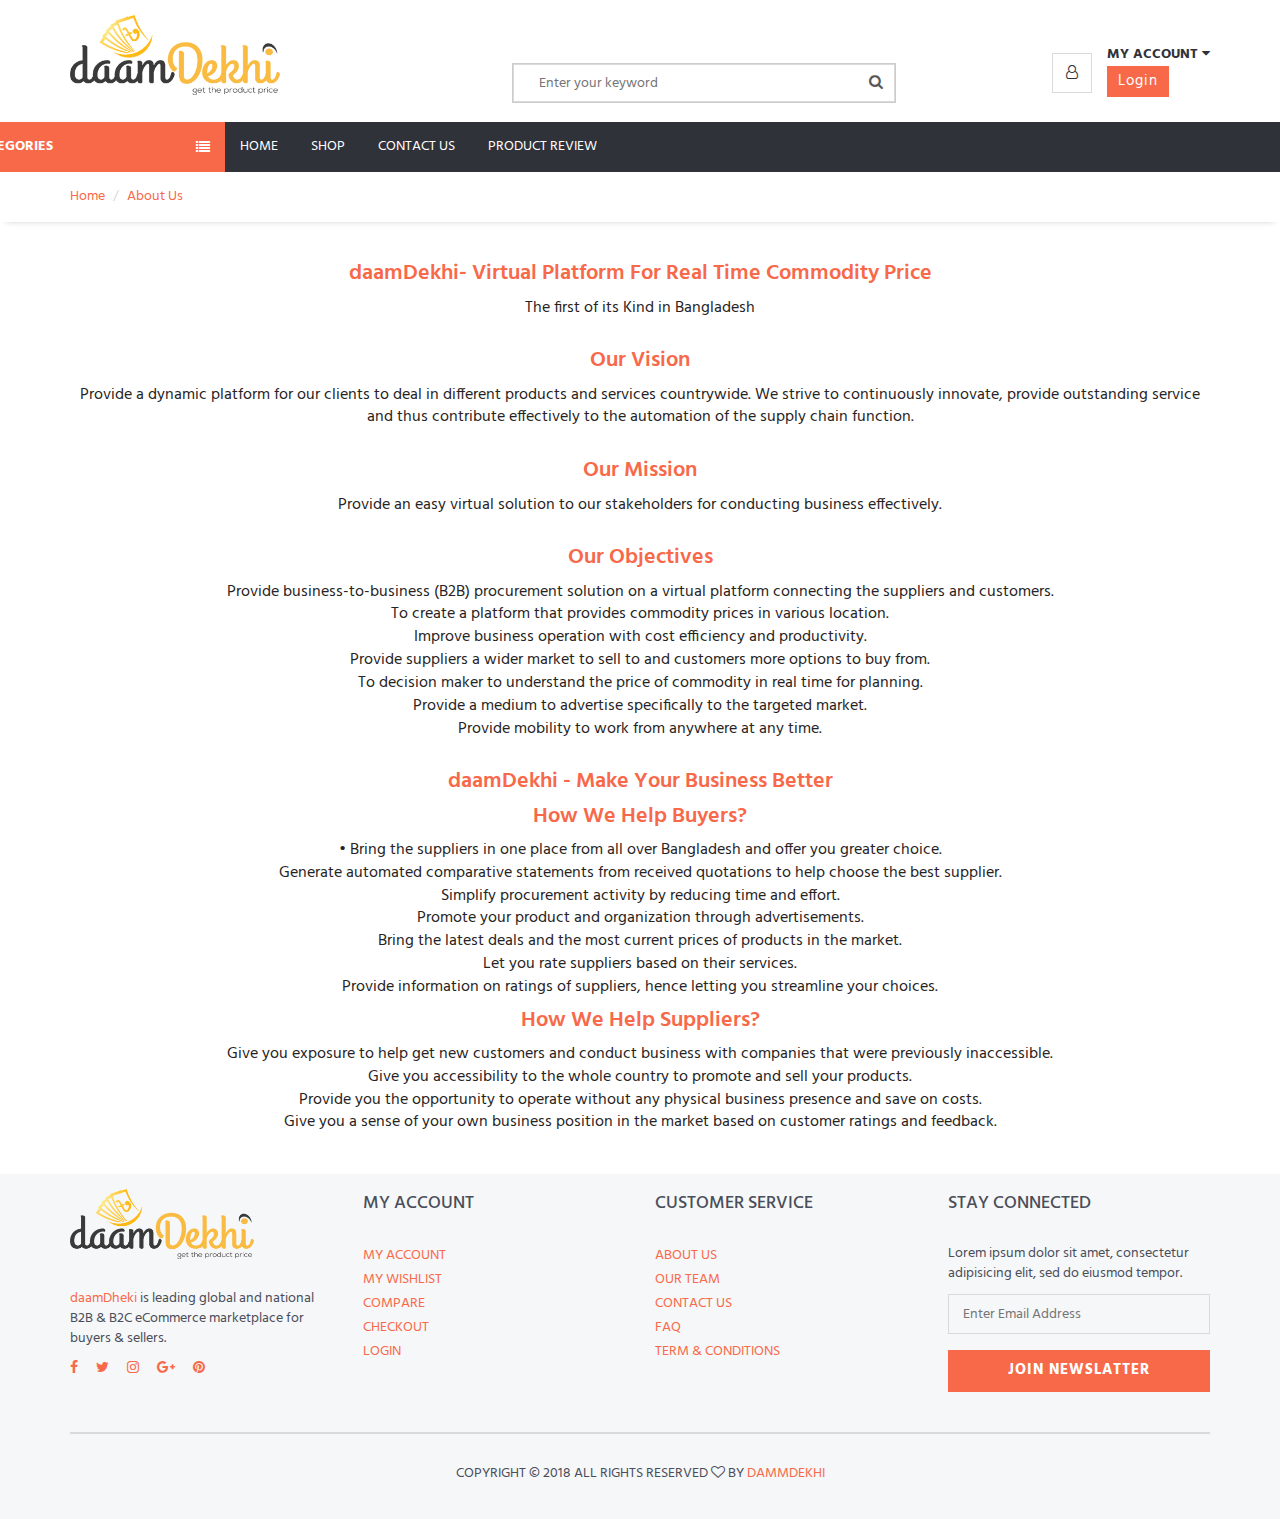
<file: about_us.html>
<!DOCTYPE html>
<html lang="en">

<head>
    <meta charset="utf-8">
    <meta http-equiv="X-UA-Compatible" content="IE=edge">
    <meta name="viewport" content="width=device-width, initial-scale=1">
    <!-- The above 3 meta tags *must* come first in the head; any other head content must come *after* these tags -->

    <title>daamDekhi-About Us</title>

    <!-- Google font -->
    <link href="https://fonts.googleapis.com/css?family=Hind:400,700" rel="stylesheet">

    <!-- Bootstrap -->
    <link type="text/css" rel="stylesheet" href="css/bootstrap.min.css" />

    <!-- Slick -->
    <link type="text/css" rel="stylesheet" href="css/slick.css" />
    <link type="text/css" rel="stylesheet" href="css/slick-theme.css" />

    <!-- nouislider -->
    <link type="text/css" rel="stylesheet" href="css/nouislider.min.css" />

    <!-- Font Awesome Icon -->
    <link rel="stylesheet" href="css/font-awesome.min.css">

    <!-- Custom stlylesheet -->
    <link type="text/css" rel="stylesheet" href="css/style.css" />

    <!-- HTML5 shim and Respond.js for IE8 support of HTML5 elements and media queries -->
    <!-- WARNING: Respond.js doesn't work if you view the page via file:// -->
    <!--[if lt IE 9]>
		  <script src="https://oss.maxcdn.com/html5shiv/3.7.3/html5shiv.min.js"></script>
		  <script src="https://oss.maxcdn.com/respond/1.4.2/respond.min.js"></script>
		<![endif]-->

</head>
<style>
    /*
    
img.avatar {
  width: 40%;
  border-radius: 50%;
}
.animate {
  -webkit-animation: animatezoom 0.6s;
  animation: animatezoom 0.6s
}
*/

</style>

<body>
    <!-- HEADER -->
    <header>

        <!-- header -->
        <div id="header">
            <div class="container">
                <div class="pull-left">
                    <!-- Logo -->
                    <div class="header-logo">
                        <a class="logo" href="#">
							<img src="./img/logo.png" class="img-responsive" alt="">
						</a>
                    </div>
                    <!-- /Logo -->

                    <!-- Search -->
                    <div class="header-search">
                        <form>
                            <input class="input search-input" type="text" placeholder="Enter your keyword">
                            <button class="search-btn"><i class="fa fa-search"></i></button>
                        </form>
                    </div>
                    <!-- /Search -->
                </div>
                <div class="pull-right">
                    <ul class="header-btns">

                        <!-- Account -->
                        <li class="header-account dropdown default-dropdown">
                            <div class="dropdown-toggle" role="button" data-toggle="dropdown" aria-expanded="true">
                                <div class="header-btns-icon">
                                    <i class="fa fa-user-o"></i>
                                </div>
                                <strong class="text-uppercase">My Account <i class="fa fa-caret-down"></i></strong>
                            </div>
                            <!--                            <a href="#" class="text-uppercase">Login</a> / <a href="#" class="text-uppercase">Join</a>-->
                            <ul class="custom-menu">
                                <li><a href="#"><i class="fa fa-user-o"></i> My Account</a></li>
                                <li><a href="#"><i class="fa fa-heart-o"></i> My Wishlist</a></li>
                                <li><a href="#"><i class="fa fa-exchange"></i> Compare</a></li>
                                <li><a href="#"><i class="fa fa-check"></i> Checkout</a></li>
                                <li><a href="#"><i class="fa fa-unlock-alt"></i> Login</a></li>
                                <li><a href="#"><i class="fa fa-user-plus"></i> Create An Account</a></li>
                            </ul>


                            <button onclick="document.getElementById('id01').style.display='block'" style="width:auto;">Login</button>
                        </li>

                        <!--login form-->
                        <div id="id01" class="modal">
                            <div class="container">
                                <div class="row">
                                    <div class="col-xs-12">


                                        <form id="id02" class="modal-content animate" action="/action_page.php">
                                            <div class="imgcontainer">
                                                <span onclick="document.getElementById('id01').style.display='none'" class="close" title="Close Modal">&times;</span>
                                                <!--      <img src="img_avatar2.png" alt="Avatar" class="avatar">-->
                                            </div>

                                            <div class="logo-container">
                                                <label for="uname"><b>Username</b></label>
                                                <input type="text" placeholder="Enter Username" name="uname" required>

                                                <label for="psw"><b>Password</b></label>
                                                <input type="password" placeholder="Enter Password" name="psw" required>

                                                <button type="submit">Login</button>
                                                <label>
        <input type="checkbox" checked="checked" name="remember"> Remember me
      </label>
                                            </div>

                                            <div class="logo-container" style="background-color:#f1f1f1">
                                                <!--                                               <button onclick="document.getElementById('id01').style.display='block'" style="width:auto;">Sign Up</button>-->
                                                <button id="sign-up-btn1"><a href="sign_up.html" target="_blank">Sign Up</a></button>
                                                <span class="psw" id="id03">Forgot <a href="#">password?</a></span>
                                            </div>
                                        </form>
                                    </div>
                                </div>
                            </div>
                        </div>
                        <!--login form-->
                        <!-- /Account -->


                        <!-- Mobile nav toggle-->
                        <li class="nav-toggle">
                            <button class="nav-toggle-btn main-btn icon-btn"><i class="fa fa-bars"></i></button>
                        </li>
                        <!-- / Mobile nav toggle -->
                    </ul>
                </div>
            </div>
            <!-- header -->
        </div>
        <!-- container -->
    </header>
    <!-- /HEADER -->

    <!-- NAVIGATION -->
    <div id="navigation">
        <!-- container -->
        <div class="container">
            <div id="responsive-nav">
                <!-- category nav -->
                <div class="category-nav show-on-click">
                    <span class="category-header">Categories <i class="fa fa-list"></i></span>
                    <ul class="category-list">
                        <li class="dropdown side-dropdown">
                            <a class="dropdown-toggle" data-toggle="dropdown" aria-expanded="true">Women’s Clothing <i class="fa fa-angle-right"></i></a>
                            <div class="custom-menu">
                                <div class="row">
                                    <div class="col-md-4">
                                        <ul class="list-links">
                                            <li>
                                                <h3 class="list-links-title">Categories</h3>
                                            </li>
                                            <li><a href="#">Women’s Clothing</a></li>
                                            <li><a href="#">Men’s Clothing</a></li>
                                            <li><a href="#">Phones & Accessories</a></li>
                                            <li><a href="#">Jewelry & Watches</a></li>
                                            <li><a href="#">Bags & Shoes</a></li>
                                        </ul>
                                        <hr class="hidden-md hidden-lg">
                                    </div>
                                    <div class="col-md-4">
                                        <ul class="list-links">
                                            <li>
                                                <h3 class="list-links-title">Categories</h3>
                                            </li>
                                            <li><a href="#">Women’s Clothing</a></li>
                                            <li><a href="#">Men’s Clothing</a></li>
                                            <li><a href="#">Phones & Accessories</a></li>
                                            <li><a href="#">Jewelry & Watches</a></li>
                                            <li><a href="#">Bags & Shoes</a></li>
                                        </ul>
                                        <hr class="hidden-md hidden-lg">
                                    </div>
                                    <div class="col-md-4">
                                        <ul class="list-links">
                                            <li>
                                                <h3 class="list-links-title">Categories</h3>
                                            </li>
                                            <li><a href="#">Women’s Clothing</a></li>
                                            <li><a href="#">Men’s Clothing</a></li>
                                            <li><a href="#">Phones & Accessories</a></li>
                                            <li><a href="#">Jewelry & Watches</a></li>
                                            <li><a href="#">Bags & Shoes</a></li>
                                        </ul>
                                    </div>
                                </div>
                                <div class="row hidden-sm hidden-xs">
                                    <div class="col-md-12">
                                        <hr>
                                        <a class="banner banner-1" href="#">
											<img src="./img/banner05.jpg" alt="">
											<div class="banner-caption text-center">
												<h2 class="white-color">NEW COLLECTION</h2>
												<h3 class="white-color font-weak">HOT DEAL</h3>
											</div>
										</a>
                                    </div>
                                </div>
                            </div>
                        </li>
                        <li><a href="#">Men’s Clothing</a></li>
                        <li class="dropdown side-dropdown"><a class="dropdown-toggle" data-toggle="dropdown" aria-expanded="true">Phones & Accessories <i class="fa fa-angle-right"></i></a>
                            <div class="custom-menu">
                                <div class="row">
                                    <div class="col-md-4">
                                        <ul class="list-links">
                                            <li>
                                                <h3 class="list-links-title">Categories</h3>
                                            </li>
                                            <li><a href="#">Women’s Clothing</a></li>
                                            <li><a href="#">Men’s Clothing</a></li>
                                            <li><a href="#">Phones & Accessories</a></li>
                                            <li><a href="#">Jewelry & Watches</a></li>
                                            <li><a href="#">Bags & Shoes</a></li>
                                        </ul>
                                        <hr>
                                        <ul class="list-links">
                                            <li>
                                                <h3 class="list-links-title">Categories</h3>
                                            </li>
                                            <li><a href="#">Women’s Clothing</a></li>
                                            <li><a href="#">Men’s Clothing</a></li>
                                            <li><a href="#">Phones & Accessories</a></li>
                                            <li><a href="#">Jewelry & Watches</a></li>
                                            <li><a href="#">Bags & Shoes</a></li>
                                        </ul>
                                        <hr class="hidden-md hidden-lg">
                                    </div>
                                    <div class="col-md-4">
                                        <ul class="list-links">
                                            <li>
                                                <h3 class="list-links-title">Categories</h3>
                                            </li>
                                            <li><a href="#">Women’s Clothing</a></li>
                                            <li><a href="#">Men’s Clothing</a></li>
                                            <li><a href="#">Phones & Accessories</a></li>
                                            <li><a href="#">Jewelry & Watches</a></li>
                                            <li><a href="#">Bags & Shoes</a></li>
                                        </ul>
                                        <hr>
                                        <ul class="list-links">
                                            <li>
                                                <h3 class="list-links-title">Categories</h3>
                                            </li>
                                            <li><a href="#">Women’s Clothing</a></li>
                                            <li><a href="#">Men’s Clothing</a></li>
                                            <li><a href="#">Phones & Accessories</a></li>
                                            <li><a href="#">Jewelry & Watches</a></li>
                                            <li><a href="#">Bags & Shoes</a></li>
                                        </ul>
                                    </div>
                                    <div class="col-md-4 hidden-sm hidden-xs">
                                        <a class="banner banner-2" href="#">
											<img src="./img/banner04.jpg" alt="">
											<div class="banner-caption">
												<h3 class="white-color">NEW<br>COLLECTION</h3>
											</div>
										</a>
                                    </div>
                                </div>
                            </div>
                        </li>
                        <li><a href="#">Computer & Office</a></li>
                        <li><a href="#">Consumer Electronics</a></li>
                        <li class="dropdown side-dropdown">
                            <a class="dropdown-toggle" data-toggle="dropdown" aria-expanded="true">Jewelry & Watches <i class="fa fa-angle-right"></i></a>
                            <div class="custom-menu">
                                <div class="row">
                                    <div class="col-md-4">
                                        <ul class="list-links">
                                            <li>
                                                <h3 class="list-links-title">Categories</h3>
                                            </li>
                                            <li><a href="#">Women’s Clothing</a></li>
                                            <li><a href="#">Men’s Clothing</a></li>
                                            <li><a href="#">Phones & Accessories</a></li>
                                            <li><a href="#">Jewelry & Watches</a></li>
                                            <li><a href="#">Bags & Shoes</a></li>
                                        </ul>
                                        <hr>
                                        <ul class="list-links">
                                            <li>
                                                <h3 class="list-links-title">Categories</h3>
                                            </li>
                                            <li><a href="#">Women’s Clothing</a></li>
                                            <li><a href="#">Men’s Clothing</a></li>
                                            <li><a href="#">Phones & Accessories</a></li>
                                            <li><a href="#">Jewelry & Watches</a></li>
                                            <li><a href="#">Bags & Shoes</a></li>
                                        </ul>
                                        <hr class="hidden-md hidden-lg">
                                    </div>
                                    <div class="col-md-4">
                                        <ul class="list-links">
                                            <li>
                                                <h3 class="list-links-title">Categories</h3>
                                            </li>
                                            <li><a href="#">Women’s Clothing</a></li>
                                            <li><a href="#">Men’s Clothing</a></li>
                                            <li><a href="#">Phones & Accessories</a></li>
                                            <li><a href="#">Jewelry & Watches</a></li>
                                            <li><a href="#">Bags & Shoes</a></li>
                                        </ul>
                                        <hr>
                                        <ul class="list-links">
                                            <li>
                                                <h3 class="list-links-title">Categories</h3>
                                            </li>
                                            <li><a href="#">Women’s Clothing</a></li>
                                            <li><a href="#">Men’s Clothing</a></li>
                                            <li><a href="#">Phones & Accessories</a></li>
                                            <li><a href="#">Jewelry & Watches</a></li>
                                            <li><a href="#">Bags & Shoes</a></li>
                                        </ul>
                                        <hr class="hidden-md hidden-lg">
                                    </div>
                                    <div class="col-md-4">
                                        <ul class="list-links">
                                            <li>
                                                <h3 class="list-links-title">Categories</h3>
                                            </li>
                                            <li><a href="#">Women’s Clothing</a></li>
                                            <li><a href="#">Men’s Clothing</a></li>
                                            <li><a href="#">Phones & Accessories</a></li>
                                            <li><a href="#">Jewelry & Watches</a></li>
                                            <li><a href="#">Bags & Shoes</a></li>
                                        </ul>
                                        <hr>
                                        <ul class="list-links">
                                            <li>
                                                <h3 class="list-links-title">Categories</h3>
                                            </li>
                                            <li><a href="#">Women’s Clothing</a></li>
                                            <li><a href="#">Men’s Clothing</a></li>
                                            <li><a href="#">Phones & Accessories</a></li>
                                            <li><a href="#">Jewelry & Watches</a></li>
                                            <li><a href="#">Bags & Shoes</a></li>
                                        </ul>
                                    </div>
                                </div>
                            </div>
                        </li>
                        <li><a href="#">Bags & Shoes</a></li>
                        <li><a href="#">View All</a></li>
                    </ul>
                </div>
                <!-- /category nav -->

                <!-- menu nav -->
                <div class="menu-nav">
                    <span class="menu-header">Menu <i class="fa fa-bars"></i></span>
                    <ul class="menu-list">
                        <li><a href="index.html">Home</a></li>
                        <li><a href="#">Shop</a></li>
                        <li><a href="#">Contact Us</a></li>
                        <li><a href="#">product review</a></li>
                    </ul>
                </div>
                <!-- menu nav -->
            </div>
        </div>
        <!-- /container -->
    </div>
    <!-- /NAVsIGATION -->

    <!-- BREADCRUMB -->
    <div id="breadcrumb">
        <div class="container">
            <ul class="breadcrumb">
                <li><a href="#">Home</a></li>
                <li class="active">About Us</li>
            </ul>
        </div>
    </div>
    <!-- /BREADCRUMB -->


    <div class="about-us-section">
        <div class="container">
            <div class="row">


                <div class="col-md-12 col-sm-12 col-xs-12">
                    <div class="about">
                        <h3>daamDekhi- Virtual Platform For Real Time Commodity Price </h3>
                        <p>The first of its Kind in Bangladesh</p>
                    </div>
                </div>
            </div>

            <div class="row">
                <div class="col-md-12 col-sm-12 col-xs-12">
                    <div class="about">
                        <h3>Our Vision </h3>
                        <p>Provide a dynamic platform for our clients to deal in different products and services countrywide. We strive to continuously innovate, provide outstanding service and thus contribute effectively to the automation of the supply chain function.</p>
                    </div>
                </div>
            </div>

            <div class="row">
                <div class="col-md-12 col-sm-12 col-xs-12">
                    <div class="about">
                        <h3>Our Mission </h3>
                        <p>Provide an easy virtual solution to our stakeholders for conducting business effectively.</p>
                    </div>
                </div>
            </div>

            <div class="row">
                <div class="col-md-12 col-sm-12 col-xs-12">
                    <div class="about">
                        <h3>Our Objectives</h3>
                        <p>
                            Provide business-to-business (B2B) procurement solution on a virtual platform connecting the suppliers and customers.
                            <br>To create a platform that provides commodity prices in various location.
                            <br>Improve business operation with cost efficiency and productivity.
                            <br>Provide suppliers a wider market to sell to and customers more options to buy from.
                            <br>To decision maker to understand the price of commodity in real time for planning.
                            <br>Provide a medium to advertise specifically to the targeted market.
                            <br>Provide mobility to work from anywhere at any time.</p>
                    </div>
                </div>
            </div>

            <div class="row">
                <div class="col-md-12 col-sm-12 col-xs-12">
                    <div class="about">
                        <h3>daamDekhi - Make Your Business Better</h3>
                        <h4>How We Help Buyers?</h4>
                        <p>• Bring the suppliers in one place from all over Bangladesh and offer you greater choice.
                            <br>Generate automated comparative statements from received quotations to help choose the best supplier.
                            <br>Simplify procurement activity by reducing time and effort.
                            <br>Promote your product and organization through advertisements.
                            <br>Bring the latest deals and the most current prices of products in the market.
                            <br>Let you rate suppliers based on their services.
                            <br>Provide information on ratings of suppliers, hence letting you streamline your choices.</p>



                        <h4>How We Help Suppliers?</h4>
                        <p>Give you exposure to help get new customers and conduct business with companies that were previously inaccessible.
                            <br>Give you accessibility to the whole country to promote and sell your products.
                            <br>Provide you the opportunity to operate without any physical business presence and save on costs.
                            <br>Give you a sense of your own business position in the market based on customer ratings and feedback.</p>

                    </div>
                </div>
            </div>

        </div>
    </div>

<!-- FOOTER -->
    <footer id="footer" class="section section-grey">
        <!-- container -->
        <div class="container">
            <!-- row -->
            <div class="row">
                <!-- footer widget -->
                <div class="col-md-3 col-sm-6 col-xs-6">
                    <div class="footer">
                        <!-- footer logo -->
                        <div class="footer-logo">
                            <a class="logo" href="#">
		            <img src="./img/logo.png" alt="">
		          </a>
                        </div>
                        <!-- /footer logo -->

                        <p><span style="color: #F8694A">daamDheki</span> is leading global and national B2B & B2C eCommerce marketplace for buyers & sellers.</p>

                        <!-- footer social -->
                        <ul class="footer-social">
                            <li><a href="#"><i class="fa fa-facebook"></i></a></li>
                            <li><a href="#"><i class="fa fa-twitter"></i></a></li>
                            <li><a href="#"><i class="fa fa-instagram"></i></a></li>
                            <li><a href="#"><i class="fa fa-google-plus"></i></a></li>
                            <li><a href="#"><i class="fa fa-pinterest"></i></a></li>
                        </ul>
                        <!-- /footer social -->
                    </div>
                </div>
                <!-- /footer widget -->

                <!-- footer widget -->
                <div class="col-md-3 col-sm-6 col-xs-6">
                    <div class="footer">
                        <h3 class="footer-header">My Account</h3>
                        <ul class="list-links">
                            <li><a href="#">My Account</a></li>
                            <li><a href="#">My Wishlist</a></li>
                            <li><a href="#">Compare</a></li>
                            <li><a href="#">Checkout</a></li>
                            <li> <a href="#" onclick="document.getElementById('id01').style.display='block'" style="width:auto;">Login</a></li>
                        </ul>
                    </div>
                </div>
                <!-- /footer widget -->

                <div class="clearfix visible-sm visible-xs"></div>

                <!-- footer widget -->
                <div class="col-md-3 col-sm-6 col-xs-6">
                    <div class="footer">
                        <h3 class="footer-header">Customer Service</h3>
                        <ul class="list-links">
                            <li><a href="about_us.html">About Us</a></li>
                            <li><a href="our_team.html">Our Team</a></li>
                            <li><a href="#">contact us</a></li>
                            <li><a href="#">FAQ</a></li>
                            <li><a href="terms_&_conditions.html">Term & Conditions</a></li>
                        </ul>
                    </div>
                </div>
                <!-- /footer widget -->

                <!-- footer subscribe -->
                <div class="col-md-3 col-sm-6 col-xs-6">
                    <div class="footer">
                        <h3 class="footer-header">Stay Connected</h3>
                        <p>Lorem ipsum dolor sit amet, consectetur adipisicing elit, sed do eiusmod tempor.</p>
                        <form>
                            <div class="form-group">
                                <input class="input" placeholder="Enter Email Address">
                            </div>
                            <button class="primary-btn">Join Newslatter</button>
                        </form>
                    </div>
                </div>
                <!-- /footer subscribe -->
            </div>
            <!-- /row -->
            <hr>
            <!-- row -->
            <div class="row">
                <div class="col-md-8 col-md-offset-2 text-center">
                    <!-- footer copyright -->
                    <div class="footer-copyright">
                        <!-- Link back to Colorlib can't be removed. Template is licensed under CC BY 3.0. -->
                        Copyright &copy; 2018 All rights reserved <i class="fa fa-heart-o" aria-hidden="true"></i> by <a href="https://daamDekhi.com" target="blank">dammDekhi</a>

                        <!-- Link back to Colorlib can't be removed. Template is licensed under CC BY 3.0. -->
                    </div>
                    <!-- /footer copyright -->
                </div>
            </div>
            <!-- /row -->
        </div>
        <!-- /container -->
    </footer>
    <!-- /FOOTER -->

    <!-- jQuery Plugins -->
    <script src="js/jquery.min.js"></script>
    <script src="js/bootstrap.min.js"></script>
    <script src="js/slick.min.js"></script>
    <script src="js/nouislider.min.js"></script>
    <script src="js/jquery.zoom.min.js"></script>
    <script src="js/main.js"></script>

    <script>
        //       ....login...

        // Get the modal
        var modal = document.getElementById('id01');

        // When the user clicks anywhere outside of the modal, close it
        window.onclick = function(event) {
            if (event.target == modal) {
                modal.style.display = "none";
            }
        }
        //        ....login...

        //       ....sign up...

        // Get the modal
        var modal = document.getElementById('sign');

        // When the user clicks anywhere outside of the modal, close it
        window.onclick = function(event) {
            if (event.target == modal_sign) {
                modal_sign.style.display = "none";
            }
        }
        //        ....sign up...

    </script>

</body>

</html>
</file>
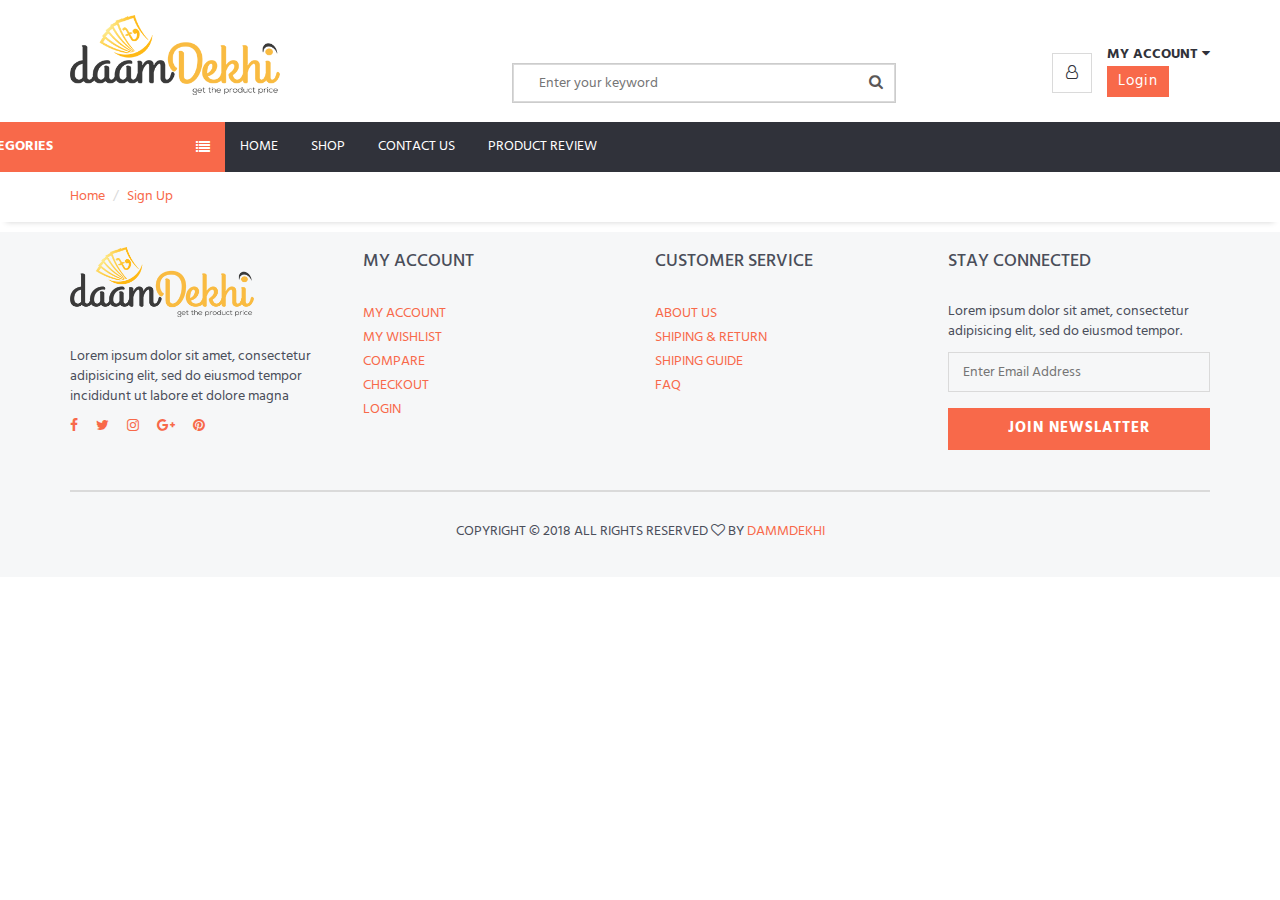
<file: Blank_page.html>
<!DOCTYPE html>
<html lang="en">

<head>
    <meta charset="utf-8">
    <meta http-equiv="X-UA-Compatible" content="IE=edge">
    <meta name="viewport" content="width=device-width, initial-scale=1">
    <!-- The above 3 meta tags *must* come first in the head; any other head content must come *after* these tags -->

    <title>daamDekhi- </title>

    <!-- Google font -->
    <link href="https://fonts.googleapis.com/css?family=Hind:400,700" rel="stylesheet">

    <!-- Bootstrap -->
    <link type="text/css" rel="stylesheet" href="css/bootstrap.min.css" />

    <!-- Slick -->
    <link type="text/css" rel="stylesheet" href="css/slick.css" />
    <link type="text/css" rel="stylesheet" href="css/slick-theme.css" />

    <!-- nouislider -->
    <link type="text/css" rel="stylesheet" href="css/nouislider.min.css" />

    <!-- Font Awesome Icon -->
    <link rel="stylesheet" href="css/font-awesome.min.css">

    <!-- Custom stlylesheet -->
    <link type="text/css" rel="stylesheet" href="css/style.css" />

    <!-- HTML5 shim and Respond.js for IE8 support of HTML5 elements and media queries -->
    <!-- WARNING: Respond.js doesn't work if you view the page via file:// -->
    <!--[if lt IE 9]>
		  <script src="https://oss.maxcdn.com/html5shiv/3.7.3/html5shiv.min.js"></script>
		  <script src="https://oss.maxcdn.com/respond/1.4.2/respond.min.js"></script>
		<![endif]-->

</head>
<style>
/*
    
img.avatar {
  width: 40%;
  border-radius: 50%;
}
.animate {
  -webkit-animation: animatezoom 0.6s;
  animation: animatezoom 0.6s
}
*/

</style>

<body>
    <!-- HEADER -->
    <header>

        <!-- header -->
        <div id="header">
            <div class="container">
                <div class="pull-left">
                    <!-- Logo -->
                    <div class="header-logo">
                        <a class="logo" href="#">
							<img src="./img/logo.png" class="img-responsive" alt="">
						</a>
                    </div>
                    <!-- /Logo -->

                    <!-- Search -->
                    <div class="header-search">
                        <form>
                            <input class="input search-input" type="text" placeholder="Enter your keyword">
                            <button class="search-btn"><i class="fa fa-search"></i></button>
                        </form>
                    </div>
                    <!-- /Search -->
                </div>
                <div class="pull-right">
                    <ul class="header-btns">

                        <!-- Account -->
                        <li class="header-account dropdown default-dropdown">
                            <div class="dropdown-toggle" role="button" data-toggle="dropdown" aria-expanded="true">
                                <div class="header-btns-icon">
                                    <i class="fa fa-user-o"></i>
                                </div>
                                <strong class="text-uppercase">My Account <i class="fa fa-caret-down"></i></strong>
                            </div>
                            <!--                            <a href="#" class="text-uppercase">Login</a> / <a href="#" class="text-uppercase">Join</a>-->
                            <ul class="custom-menu">
                                <li><a href="#"><i class="fa fa-user-o"></i> My Account</a></li>
                                <li><a href="#"><i class="fa fa-heart-o"></i> My Wishlist</a></li>
                                <li><a href="#"><i class="fa fa-exchange"></i> Compare</a></li>
                                <li><a href="#"><i class="fa fa-check"></i> Checkout</a></li>
                                <li><a href="#"><i class="fa fa-unlock-alt"></i> Login</a></li>
                                <li><a href="#"><i class="fa fa-user-plus"></i> Create An Account</a></li>
                            </ul>


                            <button onclick="document.getElementById('id01').style.display='block'" style="width:auto;">Login</button>
                        </li>

                        <!--login form-->
                        <div id="id01" class="modal">
                            <div class="container">
                                <div class="row">
                                    <div class="col-xs-12">


                                        <form id="id02" class="modal-content animate" action="/action_page.php">
                                            <div class="imgcontainer">
                                                <span onclick="document.getElementById('id01').style.display='none'" class="close" title="Close Modal">&times;</span>
                                                <!--      <img src="img_avatar2.png" alt="Avatar" class="avatar">-->
                                            </div>

                                            <div class="logo-container">
                                                <label for="uname"><b>Username</b></label>
                                                <input type="text" placeholder="Enter Username" name="uname" required>

                                                <label for="psw"><b>Password</b></label>
                                                <input type="password" placeholder="Enter Password" name="psw" required>

                                                <button type="submit">Login</button>
                                                <label>
        <input type="checkbox" checked="checked" name="remember"> Remember me
      </label>
                                            </div>

                                            <div class="logo-container" style="background-color:#f1f1f1">
                                                <!--                                               <button onclick="document.getElementById('id01').style.display='block'" style="width:auto;">Sign Up</button>-->
                                                <button id="sign-up-btn1"><a href="sign_up.html" target="_blank">Sign Up</a></button>
                                                <span class="psw" id="id03">Forgot <a href="#">password?</a></span>
                                            </div>
                                        </form>
                                    </div>
                                </div>
                            </div>
                        </div>
                        <!--login form-->
                        <!-- /Account -->


                        <!-- Mobile nav toggle-->
                        <li class="nav-toggle">
                            <button class="nav-toggle-btn main-btn icon-btn"><i class="fa fa-bars"></i></button>
                        </li>
                        <!-- / Mobile nav toggle -->
                    </ul>
                </div>
            </div>
            <!-- header -->
        </div>
        <!-- container -->
    </header>
    <!-- /HEADER -->

    <!-- NAVIGATION -->
    <div id="navigation">
        <!-- container -->
        <div class="container">
            <div id="responsive-nav">
                <!-- category nav -->
                <div class="category-nav show-on-click">
                    <span class="category-header">Categories <i class="fa fa-list"></i></span>
                    <ul class="category-list">
                        <li class="dropdown side-dropdown">
                            <a class="dropdown-toggle" data-toggle="dropdown" aria-expanded="true">Women’s Clothing <i class="fa fa-angle-right"></i></a>
                            <div class="custom-menu">
                                <div class="row">
                                    <div class="col-md-4">
                                        <ul class="list-links">
                                            <li>
                                                <h3 class="list-links-title">Categories</h3>
                                            </li>
                                            <li><a href="#">Women’s Clothing</a></li>
                                            <li><a href="#">Men’s Clothing</a></li>
                                            <li><a href="#">Phones & Accessories</a></li>
                                            <li><a href="#">Jewelry & Watches</a></li>
                                            <li><a href="#">Bags & Shoes</a></li>
                                        </ul>
                                        <hr class="hidden-md hidden-lg">
                                    </div>
                                    <div class="col-md-4">
                                        <ul class="list-links">
                                            <li>
                                                <h3 class="list-links-title">Categories</h3>
                                            </li>
                                            <li><a href="#">Women’s Clothing</a></li>
                                            <li><a href="#">Men’s Clothing</a></li>
                                            <li><a href="#">Phones & Accessories</a></li>
                                            <li><a href="#">Jewelry & Watches</a></li>
                                            <li><a href="#">Bags & Shoes</a></li>
                                        </ul>
                                        <hr class="hidden-md hidden-lg">
                                    </div>
                                    <div class="col-md-4">
                                        <ul class="list-links">
                                            <li>
                                                <h3 class="list-links-title">Categories</h3>
                                            </li>
                                            <li><a href="#">Women’s Clothing</a></li>
                                            <li><a href="#">Men’s Clothing</a></li>
                                            <li><a href="#">Phones & Accessories</a></li>
                                            <li><a href="#">Jewelry & Watches</a></li>
                                            <li><a href="#">Bags & Shoes</a></li>
                                        </ul>
                                    </div>
                                </div>
                                <div class="row hidden-sm hidden-xs">
                                    <div class="col-md-12">
                                        <hr>
                                        <a class="banner banner-1" href="#">
											<img src="./img/banner05.jpg" alt="">
											<div class="banner-caption text-center">
												<h2 class="white-color">NEW COLLECTION</h2>
												<h3 class="white-color font-weak">HOT DEAL</h3>
											</div>
										</a>
                                    </div>
                                </div>
                            </div>
                        </li>
                        <li><a href="#">Men’s Clothing</a></li>
                        <li class="dropdown side-dropdown"><a class="dropdown-toggle" data-toggle="dropdown" aria-expanded="true">Phones & Accessories <i class="fa fa-angle-right"></i></a>
                            <div class="custom-menu">
                                <div class="row">
                                    <div class="col-md-4">
                                        <ul class="list-links">
                                            <li>
                                                <h3 class="list-links-title">Categories</h3>
                                            </li>
                                            <li><a href="#">Women’s Clothing</a></li>
                                            <li><a href="#">Men’s Clothing</a></li>
                                            <li><a href="#">Phones & Accessories</a></li>
                                            <li><a href="#">Jewelry & Watches</a></li>
                                            <li><a href="#">Bags & Shoes</a></li>
                                        </ul>
                                        <hr>
                                        <ul class="list-links">
                                            <li>
                                                <h3 class="list-links-title">Categories</h3>
                                            </li>
                                            <li><a href="#">Women’s Clothing</a></li>
                                            <li><a href="#">Men’s Clothing</a></li>
                                            <li><a href="#">Phones & Accessories</a></li>
                                            <li><a href="#">Jewelry & Watches</a></li>
                                            <li><a href="#">Bags & Shoes</a></li>
                                        </ul>
                                        <hr class="hidden-md hidden-lg">
                                    </div>
                                    <div class="col-md-4">
                                        <ul class="list-links">
                                            <li>
                                                <h3 class="list-links-title">Categories</h3>
                                            </li>
                                            <li><a href="#">Women’s Clothing</a></li>
                                            <li><a href="#">Men’s Clothing</a></li>
                                            <li><a href="#">Phones & Accessories</a></li>
                                            <li><a href="#">Jewelry & Watches</a></li>
                                            <li><a href="#">Bags & Shoes</a></li>
                                        </ul>
                                        <hr>
                                        <ul class="list-links">
                                            <li>
                                                <h3 class="list-links-title">Categories</h3>
                                            </li>
                                            <li><a href="#">Women’s Clothing</a></li>
                                            <li><a href="#">Men’s Clothing</a></li>
                                            <li><a href="#">Phones & Accessories</a></li>
                                            <li><a href="#">Jewelry & Watches</a></li>
                                            <li><a href="#">Bags & Shoes</a></li>
                                        </ul>
                                    </div>
                                    <div class="col-md-4 hidden-sm hidden-xs">
                                        <a class="banner banner-2" href="#">
											<img src="./img/banner04.jpg" alt="">
											<div class="banner-caption">
												<h3 class="white-color">NEW<br>COLLECTION</h3>
											</div>
										</a>
                                    </div>
                                </div>
                            </div>
                        </li>
                        <li><a href="#">Computer & Office</a></li>
                        <li><a href="#">Consumer Electronics</a></li>
                        <li class="dropdown side-dropdown">
                            <a class="dropdown-toggle" data-toggle="dropdown" aria-expanded="true">Jewelry & Watches <i class="fa fa-angle-right"></i></a>
                            <div class="custom-menu">
                                <div class="row">
                                    <div class="col-md-4">
                                        <ul class="list-links">
                                            <li>
                                                <h3 class="list-links-title">Categories</h3>
                                            </li>
                                            <li><a href="#">Women’s Clothing</a></li>
                                            <li><a href="#">Men’s Clothing</a></li>
                                            <li><a href="#">Phones & Accessories</a></li>
                                            <li><a href="#">Jewelry & Watches</a></li>
                                            <li><a href="#">Bags & Shoes</a></li>
                                        </ul>
                                        <hr>
                                        <ul class="list-links">
                                            <li>
                                                <h3 class="list-links-title">Categories</h3>
                                            </li>
                                            <li><a href="#">Women’s Clothing</a></li>
                                            <li><a href="#">Men’s Clothing</a></li>
                                            <li><a href="#">Phones & Accessories</a></li>
                                            <li><a href="#">Jewelry & Watches</a></li>
                                            <li><a href="#">Bags & Shoes</a></li>
                                        </ul>
                                        <hr class="hidden-md hidden-lg">
                                    </div>
                                    <div class="col-md-4">
                                        <ul class="list-links">
                                            <li>
                                                <h3 class="list-links-title">Categories</h3>
                                            </li>
                                            <li><a href="#">Women’s Clothing</a></li>
                                            <li><a href="#">Men’s Clothing</a></li>
                                            <li><a href="#">Phones & Accessories</a></li>
                                            <li><a href="#">Jewelry & Watches</a></li>
                                            <li><a href="#">Bags & Shoes</a></li>
                                        </ul>
                                        <hr>
                                        <ul class="list-links">
                                            <li>
                                                <h3 class="list-links-title">Categories</h3>
                                            </li>
                                            <li><a href="#">Women’s Clothing</a></li>
                                            <li><a href="#">Men’s Clothing</a></li>
                                            <li><a href="#">Phones & Accessories</a></li>
                                            <li><a href="#">Jewelry & Watches</a></li>
                                            <li><a href="#">Bags & Shoes</a></li>
                                        </ul>
                                        <hr class="hidden-md hidden-lg">
                                    </div>
                                    <div class="col-md-4">
                                        <ul class="list-links">
                                            <li>
                                                <h3 class="list-links-title">Categories</h3>
                                            </li>
                                            <li><a href="#">Women’s Clothing</a></li>
                                            <li><a href="#">Men’s Clothing</a></li>
                                            <li><a href="#">Phones & Accessories</a></li>
                                            <li><a href="#">Jewelry & Watches</a></li>
                                            <li><a href="#">Bags & Shoes</a></li>
                                        </ul>
                                        <hr>
                                        <ul class="list-links">
                                            <li>
                                                <h3 class="list-links-title">Categories</h3>
                                            </li>
                                            <li><a href="#">Women’s Clothing</a></li>
                                            <li><a href="#">Men’s Clothing</a></li>
                                            <li><a href="#">Phones & Accessories</a></li>
                                            <li><a href="#">Jewelry & Watches</a></li>
                                            <li><a href="#">Bags & Shoes</a></li>
                                        </ul>
                                    </div>
                                </div>
                            </div>
                        </li>
                        <li><a href="#">Bags & Shoes</a></li>
                        <li><a href="#">View All</a></li>
                    </ul>
                </div>
                <!-- /category nav -->

                <!-- menu nav -->
                <div class="menu-nav">
                    <span class="menu-header">Menu <i class="fa fa-bars"></i></span>
                    <ul class="menu-list">
                        <li><a href="index.html">Home</a></li>
                        <li><a href="#">Shop</a></li>
                        <li><a href="#">Contact Us</a></li>
                        <li><a href="#">product review</a></li>
                    </ul>
                </div>
                <!-- menu nav -->
            </div>
        </div>
        <!-- /container -->
    </div>
    <!-- /NAVsIGATION -->

    <!-- BREADCRUMB -->
    <div id="breadcrumb">
        <div class="container">
            <ul class="breadcrumb">
                <li><a href="#">Home</a></li>
                <li class="active">Sign Up</li>
            </ul>
        </div>
    </div>
    <!-- /BREADCRUMB -->

   

    <!-- FOOTER -->
    <footer id="footer" class="section section-grey">
        <!-- container -->
        <div class="container">
            <!-- row -->
            <div class="row">
                <!-- footer widget -->
                <div class="col-md-3 col-sm-6 col-xs-6">
                    <div class="footer">
                        <!-- footer logo -->
                        <div class="footer-logo">
                            <a class="logo" href="#">
		            <img src="./img/logo.png" alt="">
		          </a>
                        </div>
                        <!-- /footer logo -->

                        <p>Lorem ipsum dolor sit amet, consectetur adipisicing elit, sed do eiusmod tempor incididunt ut labore et dolore magna</p>

                        <!-- footer social -->
                        <ul class="footer-social">
                            <li><a href="#"><i class="fa fa-facebook"></i></a></li>
                            <li><a href="#"><i class="fa fa-twitter"></i></a></li>
                            <li><a href="#"><i class="fa fa-instagram"></i></a></li>
                            <li><a href="#"><i class="fa fa-google-plus"></i></a></li>
                            <li><a href="#"><i class="fa fa-pinterest"></i></a></li>
                        </ul>
                        <!-- /footer social -->
                    </div>
                </div>
                <!-- /footer widget -->

                <!-- footer widget -->
                <div class="col-md-3 col-sm-6 col-xs-6">
                    <div class="footer">
                        <h3 class="footer-header">My Account</h3>
                        <ul class="list-links">
                            <li><a href="#">My Account</a></li>
                            <li><a href="#">My Wishlist</a></li>
                            <li><a href="#">Compare</a></li>
                            <li><a href="#">Checkout</a></li>
                            <li><a href="#">Login</a></li>
                        </ul>
                    </div>
                </div>
                <!-- /footer widget -->

                <div class="clearfix visible-sm visible-xs"></div>

                <!-- footer widget -->
                <div class="col-md-3 col-sm-6 col-xs-6">
                    <div class="footer">
                        <h3 class="footer-header">Customer Service</h3>
                        <ul class="list-links">
                            <li><a href="#">About Us</a></li>
                            <li><a href="#">Shiping & Return</a></li>
                            <li><a href="#">Shiping Guide</a></li>
                            <li><a href="#">FAQ</a></li>
                        </ul>
                    </div>
                </div>
                <!-- /footer widget -->

                <!-- footer subscribe -->
                <div class="col-md-3 col-sm-6 col-xs-6">
                    <div class="footer">
                        <h3 class="footer-header">Stay Connected</h3>
                        <p>Lorem ipsum dolor sit amet, consectetur adipisicing elit, sed do eiusmod tempor.</p>
                        <form>
                            <div class="form-group">
                                <input class="input" placeholder="Enter Email Address">
                            </div>
                            <button class="primary-btn">Join Newslatter</button>
                        </form>
                    </div>
                </div>
                <!-- /footer subscribe -->
            </div>
            <!-- /row -->
            <hr>
            <!-- row -->
            <div class="row">
                <div class="col-md-8 col-md-offset-2 text-center">
                    <!-- footer copyright -->
                    <div class="footer-copyright">
                        <!-- Link back to Colorlib can't be removed. Template is licensed under CC BY 3.0. -->
                        Copyright &copy;
                  2018 All rights reserved <i class="fa fa-heart-o" aria-hidden="true"></i> by <a href="https://daamDekhi.com" target="blank">dammDekhi</a>

                        <!-- Link back to Colorlib can't be removed. Template is licensed under CC BY 3.0. -->
                    </div>
                    <!-- /footer copyright -->
                </div>
            </div>
            <!-- /row -->
        </div>
        <!-- /container -->
    </footer>
    <!-- /FOOTER -->

    <!-- jQuery Plugins -->
    <script src="js/jquery.min.js"></script>
    <script src="js/bootstrap.min.js"></script>
    <script src="js/slick.min.js"></script>
    <script src="js/nouislider.min.js"></script>
    <script src="js/jquery.zoom.min.js"></script>
    <script src="js/main.js"></script>

    <script>
        //       ....login...

        // Get the modal
        var modal = document.getElementById('id01');

        // When the user clicks anywhere outside of the modal, close it
        window.onclick = function(event) {
            if (event.target == modal) {
                modal.style.display = "none";
            }
        }
        //        ....login...

        //       ....sign up...

        // Get the modal
        var modal = document.getElementById('sign');

        // When the user clicks anywhere outside of the modal, close it
        window.onclick = function(event) {
            if (event.target == modal_sign) {
                modal_sign.style.display = "none";
            }
        }
        //        ....sign up...

    </script>

</body>

</html>
</file>
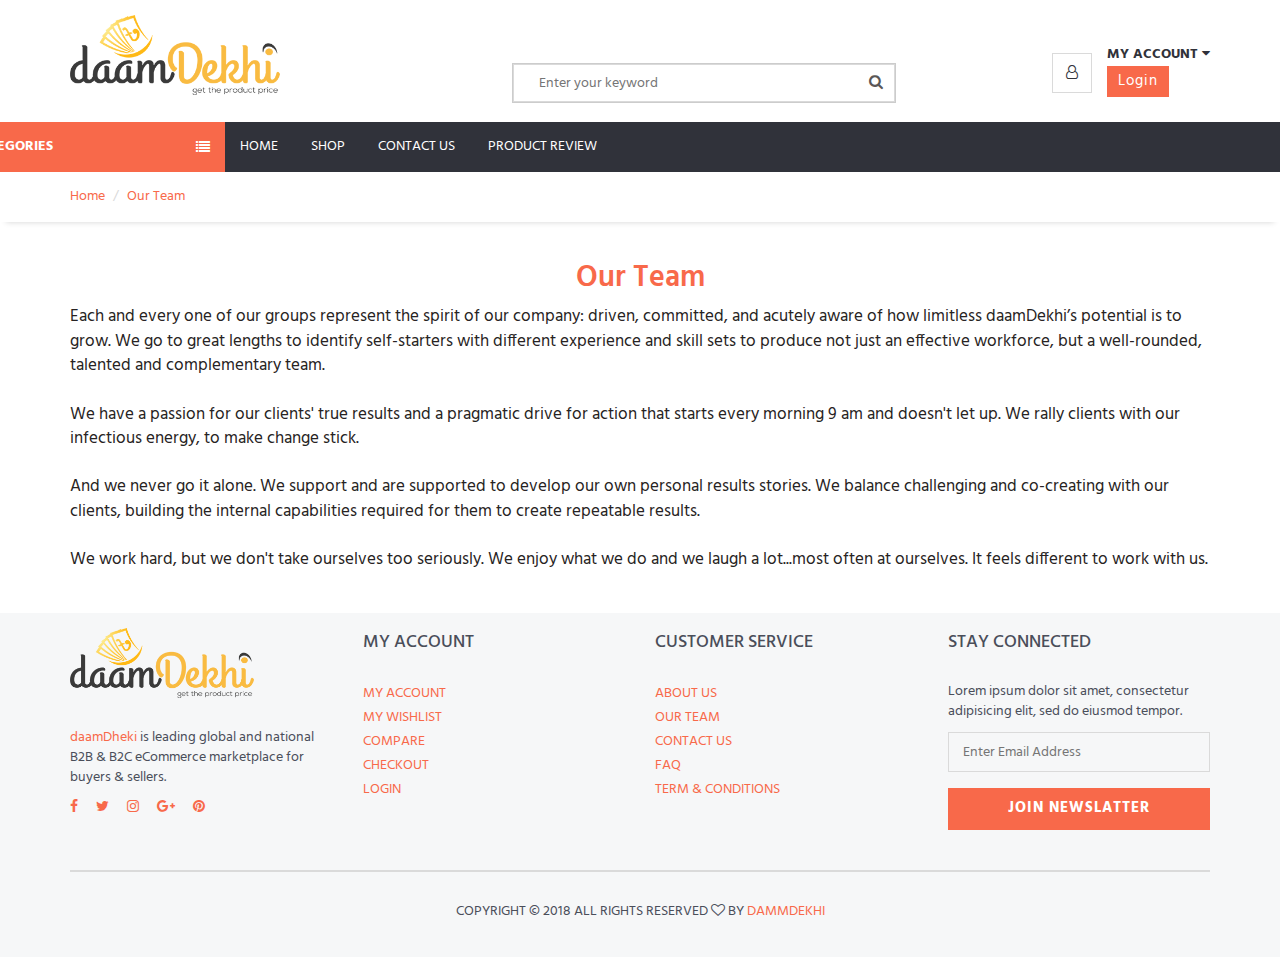
<file: our_team.html>
<!DOCTYPE html>
<html lang="en">

<head>
    <meta charset="utf-8">
    <meta http-equiv="X-UA-Compatible" content="IE=edge">
    <meta name="viewport" content="width=device-width, initial-scale=1">
    <!-- The above 3 meta tags *must* come first in the head; any other head content must come *after* these tags -->

    <title>daamDekhi-Our Team </title>

    <!-- Google font -->
    <link href="https://fonts.googleapis.com/css?family=Hind:400,700" rel="stylesheet">

    <!-- Bootstrap -->
    <link type="text/css" rel="stylesheet" href="css/bootstrap.min.css" />

    <!-- Slick -->
    <link type="text/css" rel="stylesheet" href="css/slick.css" />
    <link type="text/css" rel="stylesheet" href="css/slick-theme.css" />

    <!-- nouislider -->
    <link type="text/css" rel="stylesheet" href="css/nouislider.min.css" />

    <!-- Font Awesome Icon -->
    <link rel="stylesheet" href="css/font-awesome.min.css">

    <!-- Custom stlylesheet -->
    <link type="text/css" rel="stylesheet" href="css/style.css" />

    <!-- HTML5 shim and Respond.js for IE8 support of HTML5 elements and media queries -->
    <!-- WARNING: Respond.js doesn't work if you view the page via file:// -->
    <!--[if lt IE 9]>
		  <script src="https://oss.maxcdn.com/html5shiv/3.7.3/html5shiv.min.js"></script>
		  <script src="https://oss.maxcdn.com/respond/1.4.2/respond.min.js"></script>
		<![endif]-->

</head>
<style>
    /*
    
img.avatar {
  width: 40%;
  border-radius: 50%;
}
.animate {
  -webkit-animation: animatezoom 0.6s;
  animation: animatezoom 0.6s
}
*/

</style>

<body>
    <!-- HEADER -->
    <header>

        <!-- header -->
        <div id="header">
            <div class="container">
                <div class="pull-left">
                    <!-- Logo -->
                    <div class="header-logo">
                        <a class="logo" href="#">
							<img src="./img/logo.png" class="img-responsive" alt="">
						</a>
                    </div>
                    <!-- /Logo -->

                    <!-- Search -->
                    <div class="header-search">
                        <form>
                            <input class="input search-input" type="text" placeholder="Enter your keyword">
                            <button class="search-btn"><i class="fa fa-search"></i></button>
                        </form>
                    </div>
                    <!-- /Search -->
                </div>
                <div class="pull-right">
                    <ul class="header-btns">

                        <!-- Account -->
                        <li class="header-account dropdown default-dropdown">
                            <div class="dropdown-toggle" role="button" data-toggle="dropdown" aria-expanded="true">
                                <div class="header-btns-icon">
                                    <i class="fa fa-user-o"></i>
                                </div>
                                <strong class="text-uppercase">My Account <i class="fa fa-caret-down"></i></strong>
                            </div>
                            <!--                            <a href="#" class="text-uppercase">Login</a> / <a href="#" class="text-uppercase">Join</a>-->
                            <ul class="custom-menu">
                                <li><a href="#"><i class="fa fa-user-o"></i> My Account</a></li>
                                <li><a href="#"><i class="fa fa-heart-o"></i> My Wishlist</a></li>
                                <li><a href="#"><i class="fa fa-exchange"></i> Compare</a></li>
                                <li><a href="#"><i class="fa fa-check"></i> Checkout</a></li>
                                <li><a href="#"><i class="fa fa-unlock-alt"></i> Login</a></li>
                                <li><a href="#"><i class="fa fa-user-plus"></i> Create An Account</a></li>
                            </ul>


                            <button onclick="document.getElementById('id01').style.display='block'" style="width:auto;">Login</button>
                        </li>

                        <!--login form-->
                        <div id="id01" class="modal">
                            <div class="container">
                                <div class="row">
                                    <div class="col-xs-12">


                                        <form id="id02" class="modal-content animate" action="/action_page.php">
                                            <div class="imgcontainer">
                                                <span onclick="document.getElementById('id01').style.display='none'" class="close" title="Close Modal">&times;</span>
                                                <!--      <img src="img_avatar2.png" alt="Avatar" class="avatar">-->
                                            </div>

                                            <div class="logo-container">
                                                <label for="uname"><b>Username</b></label>
                                                <input type="text" placeholder="Enter Username" name="uname" required>

                                                <label for="psw"><b>Password</b></label>
                                                <input type="password" placeholder="Enter Password" name="psw" required>

                                                <button type="submit">Login</button>
                                                <label>
        <input type="checkbox" checked="checked" name="remember"> Remember me
      </label>
                                            </div>

                                            <div class="logo-container" style="background-color:#f1f1f1">
                                                <!--                                               <button onclick="document.getElementById('id01').style.display='block'" style="width:auto;">Sign Up</button>-->
                                                <button id="sign-up-btn1"><a href="sign_up.html" target="_blank">Sign Up</a></button>
                                                <span class="psw" id="id03">Forgot <a href="#">password?</a></span>
                                            </div>
                                        </form>
                                    </div>
                                </div>
                            </div>
                        </div>
                        <!--login form-->
                        <!-- /Account -->


                        <!-- Mobile nav toggle-->
                        <li class="nav-toggle">
                            <button class="nav-toggle-btn main-btn icon-btn"><i class="fa fa-bars"></i></button>
                        </li>
                        <!-- / Mobile nav toggle -->
                    </ul>
                </div>
            </div>
            <!-- header -->
        </div>
        <!-- container -->
    </header>
    <!-- /HEADER -->

    <!-- NAVIGATION -->
    <div id="navigation">
        <!-- container -->
        <div class="container">
            <div id="responsive-nav">
                <!-- category nav -->
                <div class="category-nav show-on-click">
                    <span class="category-header">Categories <i class="fa fa-list"></i></span>
                    <ul class="category-list">
                        <li class="dropdown side-dropdown">
                            <a class="dropdown-toggle" data-toggle="dropdown" aria-expanded="true">Women’s Clothing <i class="fa fa-angle-right"></i></a>
                            <div class="custom-menu">
                                <div class="row">
                                    <div class="col-md-4">
                                        <ul class="list-links">
                                            <li>
                                                <h3 class="list-links-title">Categories</h3>
                                            </li>
                                            <li><a href="#">Women’s Clothing</a></li>
                                            <li><a href="#">Men’s Clothing</a></li>
                                            <li><a href="#">Phones & Accessories</a></li>
                                            <li><a href="#">Jewelry & Watches</a></li>
                                            <li><a href="#">Bags & Shoes</a></li>
                                        </ul>
                                        <hr class="hidden-md hidden-lg">
                                    </div>
                                    <div class="col-md-4">
                                        <ul class="list-links">
                                            <li>
                                                <h3 class="list-links-title">Categories</h3>
                                            </li>
                                            <li><a href="#">Women’s Clothing</a></li>
                                            <li><a href="#">Men’s Clothing</a></li>
                                            <li><a href="#">Phones & Accessories</a></li>
                                            <li><a href="#">Jewelry & Watches</a></li>
                                            <li><a href="#">Bags & Shoes</a></li>
                                        </ul>
                                        <hr class="hidden-md hidden-lg">
                                    </div>
                                    <div class="col-md-4">
                                        <ul class="list-links">
                                            <li>
                                                <h3 class="list-links-title">Categories</h3>
                                            </li>
                                            <li><a href="#">Women’s Clothing</a></li>
                                            <li><a href="#">Men’s Clothing</a></li>
                                            <li><a href="#">Phones & Accessories</a></li>
                                            <li><a href="#">Jewelry & Watches</a></li>
                                            <li><a href="#">Bags & Shoes</a></li>
                                        </ul>
                                    </div>
                                </div>
                                <div class="row hidden-sm hidden-xs">
                                    <div class="col-md-12">
                                        <hr>
                                        <a class="banner banner-1" href="#">
											<img src="./img/banner05.jpg" alt="">
											<div class="banner-caption text-center">
												<h2 class="white-color">NEW COLLECTION</h2>
												<h3 class="white-color font-weak">HOT DEAL</h3>
											</div>
										</a>
                                    </div>
                                </div>
                            </div>
                        </li>
                        <li><a href="#">Men’s Clothing</a></li>
                        <li class="dropdown side-dropdown"><a class="dropdown-toggle" data-toggle="dropdown" aria-expanded="true">Phones & Accessories <i class="fa fa-angle-right"></i></a>
                            <div class="custom-menu">
                                <div class="row">
                                    <div class="col-md-4">
                                        <ul class="list-links">
                                            <li>
                                                <h3 class="list-links-title">Categories</h3>
                                            </li>
                                            <li><a href="#">Women’s Clothing</a></li>
                                            <li><a href="#">Men’s Clothing</a></li>
                                            <li><a href="#">Phones & Accessories</a></li>
                                            <li><a href="#">Jewelry & Watches</a></li>
                                            <li><a href="#">Bags & Shoes</a></li>
                                        </ul>
                                        <hr>
                                        <ul class="list-links">
                                            <li>
                                                <h3 class="list-links-title">Categories</h3>
                                            </li>
                                            <li><a href="#">Women’s Clothing</a></li>
                                            <li><a href="#">Men’s Clothing</a></li>
                                            <li><a href="#">Phones & Accessories</a></li>
                                            <li><a href="#">Jewelry & Watches</a></li>
                                            <li><a href="#">Bags & Shoes</a></li>
                                        </ul>
                                        <hr class="hidden-md hidden-lg">
                                    </div>
                                    <div class="col-md-4">
                                        <ul class="list-links">
                                            <li>
                                                <h3 class="list-links-title">Categories</h3>
                                            </li>
                                            <li><a href="#">Women’s Clothing</a></li>
                                            <li><a href="#">Men’s Clothing</a></li>
                                            <li><a href="#">Phones & Accessories</a></li>
                                            <li><a href="#">Jewelry & Watches</a></li>
                                            <li><a href="#">Bags & Shoes</a></li>
                                        </ul>
                                        <hr>
                                        <ul class="list-links">
                                            <li>
                                                <h3 class="list-links-title">Categories</h3>
                                            </li>
                                            <li><a href="#">Women’s Clothing</a></li>
                                            <li><a href="#">Men’s Clothing</a></li>
                                            <li><a href="#">Phones & Accessories</a></li>
                                            <li><a href="#">Jewelry & Watches</a></li>
                                            <li><a href="#">Bags & Shoes</a></li>
                                        </ul>
                                    </div>
                                    <div class="col-md-4 hidden-sm hidden-xs">
                                        <a class="banner banner-2" href="#">
											<img src="./img/banner04.jpg" alt="">
											<div class="banner-caption">
												<h3 class="white-color">NEW<br>COLLECTION</h3>
											</div>
										</a>
                                    </div>
                                </div>
                            </div>
                        </li>
                        <li><a href="#">Computer & Office</a></li>
                        <li><a href="#">Consumer Electronics</a></li>
                        <li class="dropdown side-dropdown">
                            <a class="dropdown-toggle" data-toggle="dropdown" aria-expanded="true">Jewelry & Watches <i class="fa fa-angle-right"></i></a>
                            <div class="custom-menu">
                                <div class="row">
                                    <div class="col-md-4">
                                        <ul class="list-links">
                                            <li>
                                                <h3 class="list-links-title">Categories</h3>
                                            </li>
                                            <li><a href="#">Women’s Clothing</a></li>
                                            <li><a href="#">Men’s Clothing</a></li>
                                            <li><a href="#">Phones & Accessories</a></li>
                                            <li><a href="#">Jewelry & Watches</a></li>
                                            <li><a href="#">Bags & Shoes</a></li>
                                        </ul>
                                        <hr>
                                        <ul class="list-links">
                                            <li>
                                                <h3 class="list-links-title">Categories</h3>
                                            </li>
                                            <li><a href="#">Women’s Clothing</a></li>
                                            <li><a href="#">Men’s Clothing</a></li>
                                            <li><a href="#">Phones & Accessories</a></li>
                                            <li><a href="#">Jewelry & Watches</a></li>
                                            <li><a href="#">Bags & Shoes</a></li>
                                        </ul>
                                        <hr class="hidden-md hidden-lg">
                                    </div>
                                    <div class="col-md-4">
                                        <ul class="list-links">
                                            <li>
                                                <h3 class="list-links-title">Categories</h3>
                                            </li>
                                            <li><a href="#">Women’s Clothing</a></li>
                                            <li><a href="#">Men’s Clothing</a></li>
                                            <li><a href="#">Phones & Accessories</a></li>
                                            <li><a href="#">Jewelry & Watches</a></li>
                                            <li><a href="#">Bags & Shoes</a></li>
                                        </ul>
                                        <hr>
                                        <ul class="list-links">
                                            <li>
                                                <h3 class="list-links-title">Categories</h3>
                                            </li>
                                            <li><a href="#">Women’s Clothing</a></li>
                                            <li><a href="#">Men’s Clothing</a></li>
                                            <li><a href="#">Phones & Accessories</a></li>
                                            <li><a href="#">Jewelry & Watches</a></li>
                                            <li><a href="#">Bags & Shoes</a></li>
                                        </ul>
                                        <hr class="hidden-md hidden-lg">
                                    </div>
                                    <div class="col-md-4">
                                        <ul class="list-links">
                                            <li>
                                                <h3 class="list-links-title">Categories</h3>
                                            </li>
                                            <li><a href="#">Women’s Clothing</a></li>
                                            <li><a href="#">Men’s Clothing</a></li>
                                            <li><a href="#">Phones & Accessories</a></li>
                                            <li><a href="#">Jewelry & Watches</a></li>
                                            <li><a href="#">Bags & Shoes</a></li>
                                        </ul>
                                        <hr>
                                        <ul class="list-links">
                                            <li>
                                                <h3 class="list-links-title">Categories</h3>
                                            </li>
                                            <li><a href="#">Women’s Clothing</a></li>
                                            <li><a href="#">Men’s Clothing</a></li>
                                            <li><a href="#">Phones & Accessories</a></li>
                                            <li><a href="#">Jewelry & Watches</a></li>
                                            <li><a href="#">Bags & Shoes</a></li>
                                        </ul>
                                    </div>
                                </div>
                            </div>
                        </li>
                        <li><a href="#">Bags & Shoes</a></li>
                        <li><a href="#">View All</a></li>
                    </ul>
                </div>
                <!-- /category nav -->

                <!-- menu nav -->
                <div class="menu-nav">
                    <span class="menu-header">Menu <i class="fa fa-bars"></i></span>
                    <ul class="menu-list">
                        <li><a href="index.html">Home</a></li>
                        <li><a href="#">Shop</a></li>
                        <li><a href="#">Contact Us</a></li>
                        <li><a href="#">product review</a></li>
                    </ul>
                </div>
                <!-- menu nav -->
            </div>
        </div>
        <!-- /container -->
    </div>
    <!-- /NAVsIGATION -->

    <!-- BREADCRUMB -->
    <div id="breadcrumb">
        <div class="container">
            <ul class="breadcrumb">
                <li><a href="#">Home</a></li>
                <li class="active">Our Team</li>
            </ul>
        </div>
    </div>
    <!-- /BREADCRUMB -->


    <div class="our-team-section">
        <div class="container">
            <div class="row">
               
                <div class="col-md-12 col-sm-12 col-xs-12">
                    <div class="our-team">
                        <h3>Our Team</h3>
                        <p>Each and every one of our groups represent the spirit of our company: driven, committed, and acutely aware of how limitless daamDekhi’s potential is to grow. We go to great lengths to identify self-starters with different experience and skill sets to produce not just an effective workforce, but a well-rounded, talented and complementary team.
                            <br>
                            <br> We have a passion for our clients' true results and a pragmatic drive for action that starts every morning 9 am and doesn't let up. We rally clients with our infectious energy, to make change stick.
                            <br>
                            <br> And we never go it alone. We support and are supported to develop our own personal results stories. We balance challenging and co-creating with our clients, building the internal capabilities required for them to create repeatable results.
                            <br>
                            <br> We work hard, but we don't take ourselves too seriously. We enjoy what we do and we laugh a lot...most often at ourselves. It feels different to work with us.
                        </p>
                    </div>
                </div>
            </div>

        </div>
    </div>




<!-- FOOTER -->
    <footer id="footer" class="section section-grey">
        <!-- container -->
        <div class="container">
            <!-- row -->
            <div class="row">
                <!-- footer widget -->
                <div class="col-md-3 col-sm-6 col-xs-6">
                    <div class="footer">
                        <!-- footer logo -->
                        <div class="footer-logo">
                            <a class="logo" href="#">
		            <img src="./img/logo.png" alt="">
		          </a>
                        </div>
                        <!-- /footer logo -->

                        <p><span style="color: #F8694A">daamDheki</span> is leading global and national B2B & B2C eCommerce marketplace for buyers & sellers.</p>

                        <!-- footer social -->
                        <ul class="footer-social">
                            <li><a href="#"><i class="fa fa-facebook"></i></a></li>
                            <li><a href="#"><i class="fa fa-twitter"></i></a></li>
                            <li><a href="#"><i class="fa fa-instagram"></i></a></li>
                            <li><a href="#"><i class="fa fa-google-plus"></i></a></li>
                            <li><a href="#"><i class="fa fa-pinterest"></i></a></li>
                        </ul>
                        <!-- /footer social -->
                    </div>
                </div>
                <!-- /footer widget -->

                <!-- footer widget -->
                <div class="col-md-3 col-sm-6 col-xs-6">
                    <div class="footer">
                        <h3 class="footer-header">My Account</h3>
                        <ul class="list-links">
                            <li><a href="#">My Account</a></li>
                            <li><a href="#">My Wishlist</a></li>
                            <li><a href="#">Compare</a></li>
                            <li><a href="#">Checkout</a></li>
                            <li> <a href="#" onclick="document.getElementById('id01').style.display='block'" style="width:auto;">Login</a></li>
                        </ul>
                    </div>
                </div>
                <!-- /footer widget -->

                <div class="clearfix visible-sm visible-xs"></div>

                <!-- footer widget -->
                <div class="col-md-3 col-sm-6 col-xs-6">
                    <div class="footer">
                        <h3 class="footer-header">Customer Service</h3>
                        <ul class="list-links">
                            <li><a href="about_us.html">About Us</a></li>
                            <li><a href="our_team.html">Our Team</a></li>
                            <li><a href="#">contact us</a></li>
                            <li><a href="#">FAQ</a></li>
                            <li><a href="terms_&_conditions.html">Term & Conditions</a></li>
                        </ul>
                    </div>
                </div>
                <!-- /footer widget -->

                <!-- footer subscribe -->
                <div class="col-md-3 col-sm-6 col-xs-6">
                    <div class="footer">
                        <h3 class="footer-header">Stay Connected</h3>
                        <p>Lorem ipsum dolor sit amet, consectetur adipisicing elit, sed do eiusmod tempor.</p>
                        <form>
                            <div class="form-group">
                                <input class="input" placeholder="Enter Email Address">
                            </div>
                            <button class="primary-btn">Join Newslatter</button>
                        </form>
                    </div>
                </div>
                <!-- /footer subscribe -->
            </div>
            <!-- /row -->
            <hr>
            <!-- row -->
            <div class="row">
                <div class="col-md-8 col-md-offset-2 text-center">
                    <!-- footer copyright -->
                    <div class="footer-copyright">
                        <!-- Link back to Colorlib can't be removed. Template is licensed under CC BY 3.0. -->
                        Copyright &copy; 2018 All rights reserved <i class="fa fa-heart-o" aria-hidden="true"></i> by <a href="https://daamDekhi.com" target="blank">dammDekhi</a>

                        <!-- Link back to Colorlib can't be removed. Template is licensed under CC BY 3.0. -->
                    </div>
                    <!-- /footer copyright -->
                </div>
            </div>
            <!-- /row -->
        </div>
        <!-- /container -->
    </footer>
    <!-- /FOOTER -->
    
    <!-- jQuery Plugins -->
    <script src="js/jquery.min.js"></script>
    <script src="js/bootstrap.min.js"></script>
    <script src="js/slick.min.js"></script>
    <script src="js/nouislider.min.js"></script>
    <script src="js/jquery.zoom.min.js"></script>
    <script src="js/main.js"></script>

    <script>
        //       ....login...

        // Get the modal
        var modal = document.getElementById('id01');

        // When the user clicks anywhere outside of the modal, close it
        window.onclick = function(event) {
            if (event.target == modal) {
                modal.style.display = "none";
            }
        }
        //        ....login...

        //       ....sign up...

        // Get the modal
        var modal = document.getElementById('sign');

        // When the user clicks anywhere outside of the modal, close it
        window.onclick = function(event) {
            if (event.target == modal_sign) {
                modal_sign.style.display = "none";
            }
        }
        //        ....sign up...

    </script>

</body>

</html>
</file>
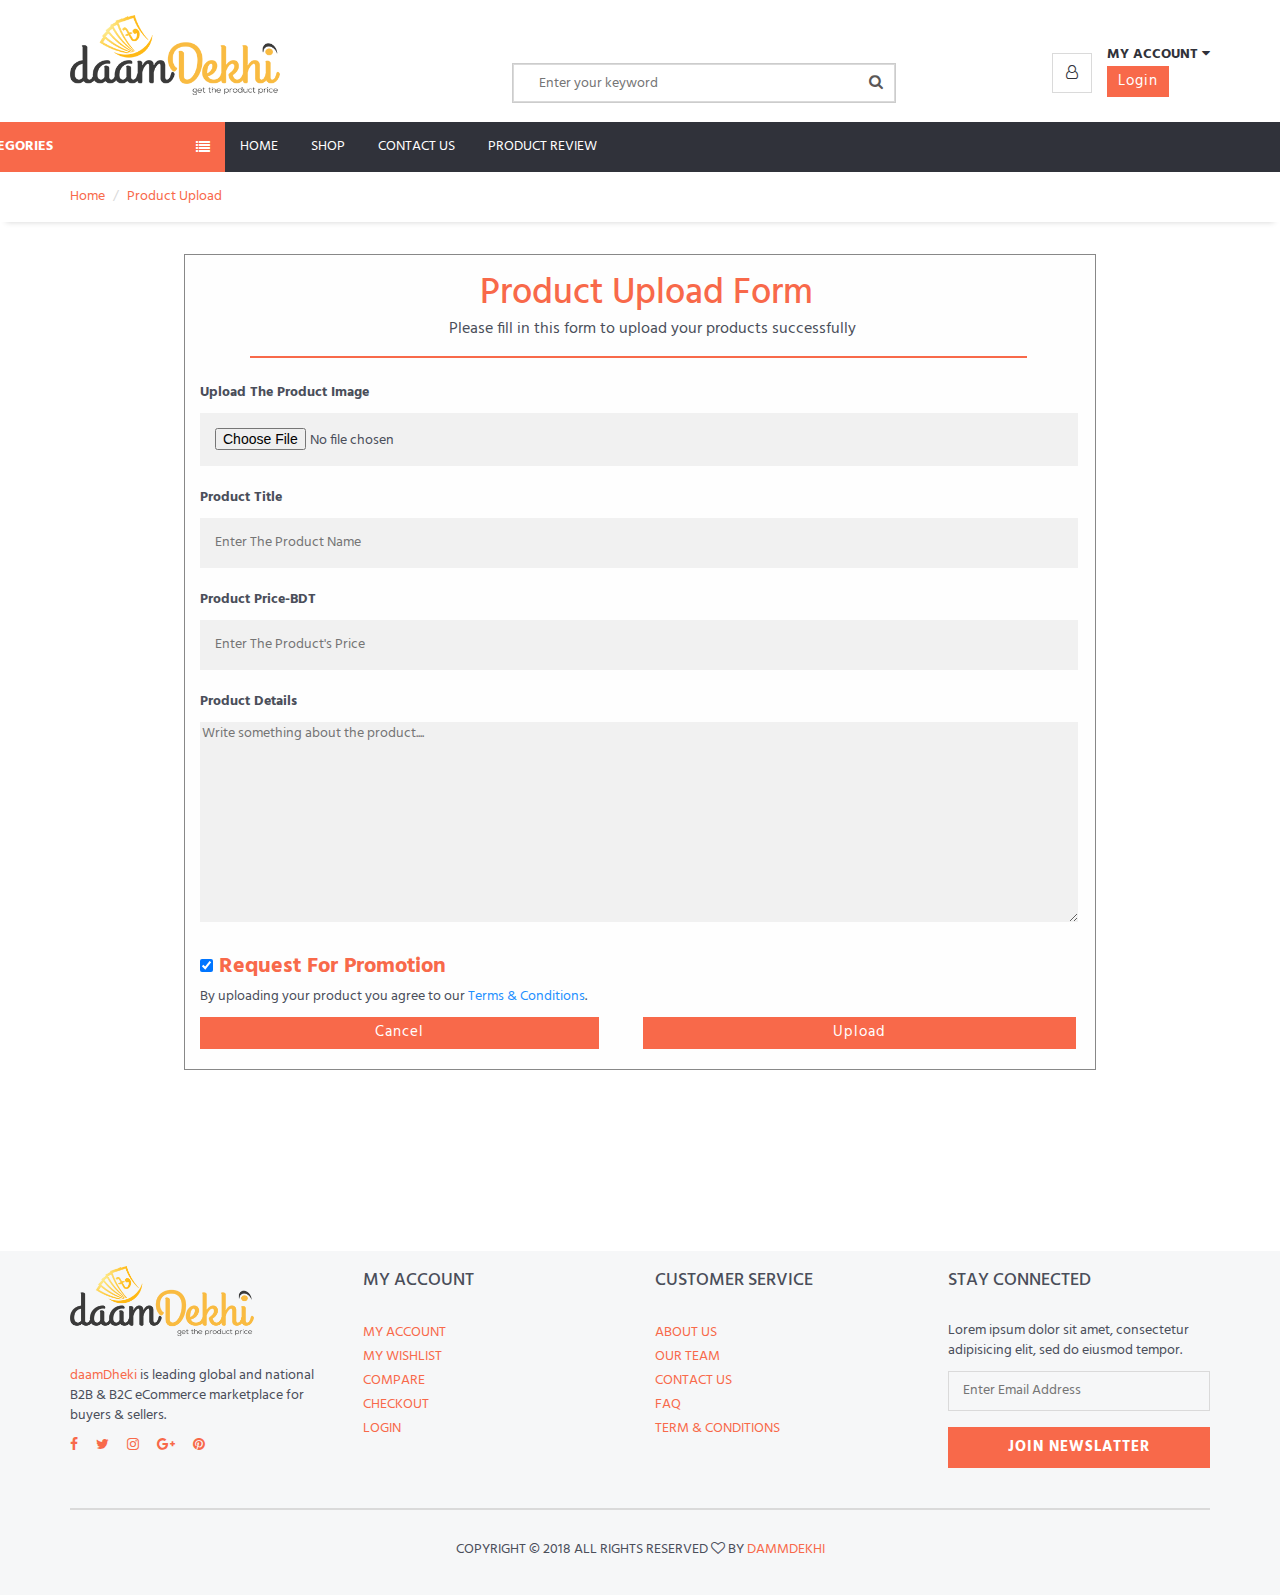
<file: product_upload.html>
<!DOCTYPE html>
<html lang="en">

<head>
    <meta charset="utf-8">
    <meta http-equiv="X-UA-Compatible" content="IE=edge">
    <meta name="viewport" content="width=device-width, initial-scale=1">
    <!-- The above 3 meta tags *must* come first in the head; any other head content must come *after* these tags -->

    <title>daamDekhi-Product Upload</title>

    <!-- Google font -->
    <link href="https://fonts.googleapis.com/css?family=Hind:400,700" rel="stylesheet">

    <!-- Bootstrap -->
    <link type="text/css" rel="stylesheet" href="css/bootstrap.min.css" />

    <!-- Slick -->
    <link type="text/css" rel="stylesheet" href="css/slick.css" />
    <link type="text/css" rel="stylesheet" href="css/slick-theme.css" />

    <!-- nouislider -->
    <link type="text/css" rel="stylesheet" href="css/nouislider.min.css" />

    <!-- Font Awesome Icon -->
    <link rel="stylesheet" href="css/font-awesome.min.css">

    <!-- Custom stlylesheet -->
    <link type="text/css" rel="stylesheet" href="css/style.css" />

    <!-- HTML5 shim and Respond.js for IE8 support of HTML5 elements and media queries -->
    <!-- WARNING: Respond.js doesn't work if you view the page via file:// -->
    <!--[if lt IE 9]>
		  <script src="https://oss.maxcdn.com/html5shiv/3.7.3/html5shiv.min.js"></script>
		  <script src="https://oss.maxcdn.com/respond/1.4.2/respond.min.js"></script>
		<![endif]-->

</head>
<style>
    
    /*
    
img.avatar {
  width: 40%;
  border-radius: 50%;
}
.animate {
  -webkit-animation: animatezoom 0.6s;
  animation: animatezoom 0.6s
}
*/
    
</style>

<body>
    <!-- HEADER -->
    <header>

        <!-- header -->
        <div id="header">
            <div class="container">
                <div class="pull-left">
                    <!-- Logo -->
                    <div class="header-logo">
                        <a class="logo" href="#">
							<img src="./img/logo.png" class="img-responsive" alt="">
						</a>
                    </div>
                    <!-- /Logo -->

                    <!-- Search -->
                    <div class="header-search">
                        <form>
                            <input class="input search-input" type="text" placeholder="Enter your keyword">
                            <button class="search-btn"><i class="fa fa-search"></i></button>
                        </form>
                    </div>
                    <!-- /Search -->
                </div>
                <div class="pull-right">
                    <ul class="header-btns">

                        <!-- Account -->
                        <li class="header-account dropdown default-dropdown">
                            <div class="dropdown-toggle" role="button" data-toggle="dropdown" aria-expanded="true">
                                <div class="header-btns-icon">
                                    <i class="fa fa-user-o"></i>
                                </div>
                                <strong class="text-uppercase">My Account <i class="fa fa-caret-down"></i></strong>
                            </div>
                            <!--                            <a href="#" class="text-uppercase">Login</a> / <a href="#" class="text-uppercase">Join</a>-->
                            <ul class="custom-menu">
                                <li><a href="#"><i class="fa fa-user-o"></i> My Account</a></li>
                                <li><a href="#"><i class="fa fa-heart-o"></i> My Wishlist</a></li>
                                <li><a href="#"><i class="fa fa-exchange"></i> Compare</a></li>
                                <li><a href="#"><i class="fa fa-check"></i> Checkout</a></li>
                                <li><a href="#"><i class="fa fa-unlock-alt"></i> Login</a></li>
                                <li><a href="#"><i class="fa fa-user-plus"></i> Create An Account</a></li>
                            </ul>


                            <button onclick="document.getElementById('id01').style.display='block'" style="width:auto;">Login</button>
                        </li>

                        <!--login form-->
                        <div id="id01" class="modal">
                            <div class="container">
                                <div class="row">
                                    <div class="col-xs-12">


                                        <form id="id02" class="modal-content animate" action="/action_page.php">
                                            <div class="imgcontainer">
                                                <span onclick="document.getElementById('id01').style.display='none'" class="close" title="Close Modal">&times;</span>
                                                <!--      <img src="img_avatar2.png" alt="Avatar" class="avatar">-->
                                            </div>

                                            <div class="logo-container">
                                                <label for="uname"><b>Username</b></label>
                                                <input type="text" placeholder="Enter Username" name="uname" required>

                                                <label for="psw"><b>Password</b></label>
                                                <input type="password" placeholder="Enter Password" name="psw" required>

                                                <button type="submit">Login</button>
                                                <label>
        <input type="checkbox" checked="checked" name="remember"> Remember me
      </label>
                                            </div>

                                            <div class="logo-container" style="background-color:#f1f1f1">
                                                <!--                                               <button onclick="document.getElementById('id01').style.display='block'" style="width:auto;">Sign Up</button>-->
                                                <button id="sign-up-btn1"><a href="sign_up.html" target="_blank">Sign Up</a></button>
                                                <span class="psw" id="id03">Forgot <a href="#">password?</a></span>
                                            </div>
                                        </form>
                                    </div>
                                </div>
                            </div>
                        </div>
                        <!--login form-->
                        <!-- /Account -->


                        <!-- Mobile nav toggle-->
                        <li class="nav-toggle">
                            <button class="nav-toggle-btn main-btn icon-btn"><i class="fa fa-bars"></i></button>
                        </li>
                        <!-- / Mobile nav toggle -->
                    </ul>
                </div>
            </div>
            <!-- header -->
        </div>
        <!-- container -->
    </header>
    <!-- /HEADER -->

    <!-- NAVIGATION -->
    <div id="navigation">
        <!-- container -->
        <div class="container">
            <div id="responsive-nav">
                <!-- category nav -->
                <div class="category-nav show-on-click">
                    <span class="category-header">Categories <i class="fa fa-list"></i></span>
                    <ul class="category-list">
                        <li class="dropdown side-dropdown">
                            <a class="dropdown-toggle" data-toggle="dropdown" aria-expanded="true">Women’s Clothing <i class="fa fa-angle-right"></i></a>
                            <div class="custom-menu">
                                <div class="row">
                                    <div class="col-md-4">
                                        <ul class="list-links">
                                            <li>
                                                <h3 class="list-links-title">Categories</h3>
                                            </li>
                                            <li><a href="#">Women’s Clothing</a></li>
                                            <li><a href="#">Men’s Clothing</a></li>
                                            <li><a href="#">Phones & Accessories</a></li>
                                            <li><a href="#">Jewelry & Watches</a></li>
                                            <li><a href="#">Bags & Shoes</a></li>
                                        </ul>
                                        <hr class="hidden-md hidden-lg">
                                    </div>
                                    <div class="col-md-4">
                                        <ul class="list-links">
                                            <li>
                                                <h3 class="list-links-title">Categories</h3>
                                            </li>
                                            <li><a href="#">Women’s Clothing</a></li>
                                            <li><a href="#">Men’s Clothing</a></li>
                                            <li><a href="#">Phones & Accessories</a></li>
                                            <li><a href="#">Jewelry & Watches</a></li>
                                            <li><a href="#">Bags & Shoes</a></li>
                                        </ul>
                                        <hr class="hidden-md hidden-lg">
                                    </div>
                                    <div class="col-md-4">
                                        <ul class="list-links">
                                            <li>
                                                <h3 class="list-links-title">Categories</h3>
                                            </li>
                                            <li><a href="#">Women’s Clothing</a></li>
                                            <li><a href="#">Men’s Clothing</a></li>
                                            <li><a href="#">Phones & Accessories</a></li>
                                            <li><a href="#">Jewelry & Watches</a></li>
                                            <li><a href="#">Bags & Shoes</a></li>
                                        </ul>
                                    </div>
                                </div>
                                <div class="row hidden-sm hidden-xs">
                                    <div class="col-md-12">
                                        <hr>
                                        <a class="banner banner-1" href="#">
											<img src="./img/banner05.jpg" alt="">
											<div class="banner-caption text-center">
												<h2 class="white-color">NEW COLLECTION</h2>
												<h3 class="white-color font-weak">HOT DEAL</h3>
											</div>
										</a>
                                    </div>
                                </div>
                            </div>
                        </li>
                        <li><a href="#">Men’s Clothing</a></li>
                        <li class="dropdown side-dropdown"><a class="dropdown-toggle" data-toggle="dropdown" aria-expanded="true">Phones & Accessories <i class="fa fa-angle-right"></i></a>
                            <div class="custom-menu">
                                <div class="row">
                                    <div class="col-md-4">
                                        <ul class="list-links">
                                            <li>
                                                <h3 class="list-links-title">Categories</h3>
                                            </li>
                                            <li><a href="#">Women’s Clothing</a></li>
                                            <li><a href="#">Men’s Clothing</a></li>
                                            <li><a href="#">Phones & Accessories</a></li>
                                            <li><a href="#">Jewelry & Watches</a></li>
                                            <li><a href="#">Bags & Shoes</a></li>
                                        </ul>
                                        <hr>
                                        <ul class="list-links">
                                            <li>
                                                <h3 class="list-links-title">Categories</h3>
                                            </li>
                                            <li><a href="#">Women’s Clothing</a></li>
                                            <li><a href="#">Men’s Clothing</a></li>
                                            <li><a href="#">Phones & Accessories</a></li>
                                            <li><a href="#">Jewelry & Watches</a></li>
                                            <li><a href="#">Bags & Shoes</a></li>
                                        </ul>
                                        <hr class="hidden-md hidden-lg">
                                    </div>
                                    <div class="col-md-4">
                                        <ul class="list-links">
                                            <li>
                                                <h3 class="list-links-title">Categories</h3>
                                            </li>
                                            <li><a href="#">Women’s Clothing</a></li>
                                            <li><a href="#">Men’s Clothing</a></li>
                                            <li><a href="#">Phones & Accessories</a></li>
                                            <li><a href="#">Jewelry & Watches</a></li>
                                            <li><a href="#">Bags & Shoes</a></li>
                                        </ul>
                                        <hr>
                                        <ul class="list-links">
                                            <li>
                                                <h3 class="list-links-title">Categories</h3>
                                            </li>
                                            <li><a href="#">Women’s Clothing</a></li>
                                            <li><a href="#">Men’s Clothing</a></li>
                                            <li><a href="#">Phones & Accessories</a></li>
                                            <li><a href="#">Jewelry & Watches</a></li>
                                            <li><a href="#">Bags & Shoes</a></li>
                                        </ul>
                                    </div>
                                    <div class="col-md-4 hidden-sm hidden-xs">
                                        <a class="banner banner-2" href="#">
											<img src="./img/banner04.jpg" alt="">
											<div class="banner-caption">
												<h3 class="white-color">NEW<br>COLLECTION</h3>
											</div>
										</a>
                                    </div>
                                </div>
                            </div>
                        </li>
                        <li><a href="#">Computer & Office</a></li>
                        <li><a href="#">Consumer Electronics</a></li>
                        <li class="dropdown side-dropdown">
                            <a class="dropdown-toggle" data-toggle="dropdown" aria-expanded="true">Jewelry & Watches <i class="fa fa-angle-right"></i></a>
                            <div class="custom-menu">
                                <div class="row">
                                    <div class="col-md-4">
                                        <ul class="list-links">
                                            <li>
                                                <h3 class="list-links-title">Categories</h3>
                                            </li>
                                            <li><a href="#">Women’s Clothing</a></li>
                                            <li><a href="#">Men’s Clothing</a></li>
                                            <li><a href="#">Phones & Accessories</a></li>
                                            <li><a href="#">Jewelry & Watches</a></li>
                                            <li><a href="#">Bags & Shoes</a></li>
                                        </ul>
                                        <hr>
                                        <ul class="list-links">
                                            <li>
                                                <h3 class="list-links-title">Categories</h3>
                                            </li>
                                            <li><a href="#">Women’s Clothing</a></li>
                                            <li><a href="#">Men’s Clothing</a></li>
                                            <li><a href="#">Phones & Accessories</a></li>
                                            <li><a href="#">Jewelry & Watches</a></li>
                                            <li><a href="#">Bags & Shoes</a></li>
                                        </ul>
                                        <hr class="hidden-md hidden-lg">
                                    </div>
                                    <div class="col-md-4">
                                        <ul class="list-links">
                                            <li>
                                                <h3 class="list-links-title">Categories</h3>
                                            </li>
                                            <li><a href="#">Women’s Clothing</a></li>
                                            <li><a href="#">Men’s Clothing</a></li>
                                            <li><a href="#">Phones & Accessories</a></li>
                                            <li><a href="#">Jewelry & Watches</a></li>
                                            <li><a href="#">Bags & Shoes</a></li>
                                        </ul>
                                        <hr>
                                        <ul class="list-links">
                                            <li>
                                                <h3 class="list-links-title">Categories</h3>
                                            </li>
                                            <li><a href="#">Women’s Clothing</a></li>
                                            <li><a href="#">Men’s Clothing</a></li>
                                            <li><a href="#">Phones & Accessories</a></li>
                                            <li><a href="#">Jewelry & Watches</a></li>
                                            <li><a href="#">Bags & Shoes</a></li>
                                        </ul>
                                        <hr class="hidden-md hidden-lg">
                                    </div>
                                    <div class="col-md-4">
                                        <ul class="list-links">
                                            <li>
                                                <h3 class="list-links-title">Categories</h3>
                                            </li>
                                            <li><a href="#">Women’s Clothing</a></li>
                                            <li><a href="#">Men’s Clothing</a></li>
                                            <li><a href="#">Phones & Accessories</a></li>
                                            <li><a href="#">Jewelry & Watches</a></li>
                                            <li><a href="#">Bags & Shoes</a></li>
                                        </ul>
                                        <hr>
                                        <ul class="list-links">
                                            <li>
                                                <h3 class="list-links-title">Categories</h3>
                                            </li>
                                            <li><a href="#">Women’s Clothing</a></li>
                                            <li><a href="#">Men’s Clothing</a></li>
                                            <li><a href="#">Phones & Accessories</a></li>
                                            <li><a href="#">Jewelry & Watches</a></li>
                                            <li><a href="#">Bags & Shoes</a></li>
                                        </ul>
                                    </div>
                                </div>
                            </div>
                        </li>
                        <li><a href="#">Bags & Shoes</a></li>
                        <li><a href="#">View All</a></li>
                    </ul>
                </div>
                <!-- /category nav -->

                <!-- menu nav -->
                <div class="menu-nav">
                    <span class="menu-header">Menu <i class="fa fa-bars"></i></span>
                    <ul class="menu-list">
                        <li><a href="index.html">Home</a></li>
                        <li><a href="#">Shop</a></li>
                        <li><a href="#">Contact Us</a></li>
                        <li><a href="#">product review</a></li>
                    </ul>
                </div>
                <!-- menu nav -->
            </div>
        </div>
        <!-- /container -->
    </div>
    <!-- /NAVsIGATION -->

    <!-- BREADCRUMB -->
    <div id="breadcrumb">
        <div class="container">
            <ul class="breadcrumb">
                <li><a href="#">Home</a></li>
                <li class="active">Product Upload</li>
            </ul>
        </div>
    </div>
    <!-- /BREADCRUMB -->

    <!-- section -->
    <div class="product-upload-section">
        <!-- container -->
        <div class="container">
            <!-- row -->
            <div class="row">

                <!--product upload  form-->
                <div class="col-md-12 col-sm-12 col-xs-12">

                    <div id="sign" class="modal_sign">
                        <span id="sign-close" onclick="document.getElementById('sign').style.display='none'" class="close" title="Close Modal">&times;</span>
                        <form class="modal-content-sign" action="/action_page.php">
                            <div class="container">
                                <h1 id="product-upload-h1">Product Upload <span>Form</span></h1>
                                <p id="product-upload-p">Please fill in this form to upload your products successfully</p>
                                <hr id="sign-up-hr">

                                <label id="sign-up-label" for="psw-repeat"><b>Upload The Product Image</b></label>
                                <form action="/action_page.php">
                                    <input id="sign-up-input" type="file" name="pic" accept="image/*">
                                </form>

                                <label id="sign-up-label" for="name"><b>Product Title</b></label>
                                <input id="product-upload-input" type="text" placeholder="Enter The Product Name" name="name" required>

                                <label id="sign-up-label" for="name"><b>Product Price-BDT</b></label>
                                <input id="product-upload-input" type="text" placeholder="Enter The Product's Price" name="name" required>

                                <label id="sign-up-label" for="name"><b>Product Details</b></label>
                                <textarea id="product-details" type="text" placeholder="Write something about the product.... " name="name" required></textarea>
                                <br>
                                
                                <label id="req-promotion">
        <input  type="checkbox" checked="checked" name="remember"> Request For Promotion
      </label>
                                <p>By uploading your product you agree to our <a href="#" style="color:dodgerblue">Terms & Conditions</a>.</p>

                                <div class="clearfix">
                                    <button id="sign-up-cancel-button" type="button" onclick="document.getElementById('sign').style.display='none'" class="cancelbtn">Cancel</button>
                                    <button id="sign-up-button" type="submit" class="signupbtn">Upload</button>
                                </div>
                            </div>
                        </form>
                    </div>
                    <!--product upload form-->

                </div>
            </div>
            <!-- /row -->
        </div>
        <!-- /container -->
    </div>
    <!-- /section -->

    <!-- section -->
    <div class="section">
        <!-- container -->
        <div class="container">
            <!-- row -->
            <div class="row">
            </div>
            <!-- /row -->
        </div>
        <!-- /container -->
    </div>
    <!-- /section -->

    <!-- FOOTER -->
    <footer id="footer" class="section section-grey">
        <!-- container -->
        <div class="container">
            <!-- row -->
            <div class="row">
                <!-- footer widget -->
                <div class="col-md-3 col-sm-6 col-xs-6">
                    <div class="footer">
                        <!-- footer logo -->
                        <div class="footer-logo">
                            <a class="logo" href="#">
		            <img src="./img/logo.png" alt="">
		          </a>
                        </div>
                        <!-- /footer logo -->

                        <p><span style="color: #F8694A">daamDheki</span> is leading global and national B2B & B2C eCommerce marketplace for buyers & sellers.</p>

                        <!-- footer social -->
                        <ul class="footer-social">
                            <li><a href="#"><i class="fa fa-facebook"></i></a></li>
                            <li><a href="#"><i class="fa fa-twitter"></i></a></li>
                            <li><a href="#"><i class="fa fa-instagram"></i></a></li>
                            <li><a href="#"><i class="fa fa-google-plus"></i></a></li>
                            <li><a href="#"><i class="fa fa-pinterest"></i></a></li>
                        </ul>
                        <!-- /footer social -->
                    </div>
                </div>
                <!-- /footer widget -->

                <!-- footer widget -->
                <div class="col-md-3 col-sm-6 col-xs-6">
                    <div class="footer">
                        <h3 class="footer-header">My Account</h3>
                        <ul class="list-links">
                            <li><a href="#">My Account</a></li>
                            <li><a href="#">My Wishlist</a></li>
                            <li><a href="#">Compare</a></li>
                            <li><a href="#">Checkout</a></li>
                            <li> <a href="#" onclick="document.getElementById('id01').style.display='block'" style="width:auto;">Login</a></li>
                        </ul>
                    </div>
                </div>
                <!-- /footer widget -->

                <div class="clearfix visible-sm visible-xs"></div>

                <!-- footer widget -->
                <div class="col-md-3 col-sm-6 col-xs-6">
                    <div class="footer">
                        <h3 class="footer-header">Customer Service</h3>
                        <ul class="list-links">
                            <li><a href="about_us.html">About Us</a></li>
                            <li><a href="our_team.html">Our Team</a></li>
                            <li><a href="#">contact us</a></li>
                            <li><a href="#">FAQ</a></li>
                            <li><a href="terms_&_conditions.html">Term & Conditions</a></li>
                        </ul>
                    </div>
                </div>
                <!-- /footer widget -->

                <!-- footer subscribe -->
                <div class="col-md-3 col-sm-6 col-xs-6">
                    <div class="footer">
                        <h3 class="footer-header">Stay Connected</h3>
                        <p>Lorem ipsum dolor sit amet, consectetur adipisicing elit, sed do eiusmod tempor.</p>
                        <form>
                            <div class="form-group">
                                <input class="input" placeholder="Enter Email Address">
                            </div>
                            <button class="primary-btn">Join Newslatter</button>
                        </form>
                    </div>
                </div>
                <!-- /footer subscribe -->
            </div>
            <!-- /row -->
            <hr>
            <!-- row -->
            <div class="row">
                <div class="col-md-8 col-md-offset-2 text-center">
                    <!-- footer copyright -->
                    <div class="footer-copyright">
                        <!-- Link back to Colorlib can't be removed. Template is licensed under CC BY 3.0. -->
                        Copyright &copy; 2018 All rights reserved <i class="fa fa-heart-o" aria-hidden="true"></i> by <a href="https://daamDekhi.com" target="blank">dammDekhi</a>

                        <!-- Link back to Colorlib can't be removed. Template is licensed under CC BY 3.0. -->
                    </div>
                    <!-- /footer copyright -->
                </div>
            </div>
            <!-- /row -->
        </div>
        <!-- /container -->
    </footer>
    <!-- /FOOTER -->

    <!-- jQuery Plugins -->
    <script src="js/jquery.min.js"></script>
    <script src="js/bootstrap.min.js"></script>
    <script src="js/slick.min.js"></script>
    <script src="js/nouislider.min.js"></script>
    <script src="js/jquery.zoom.min.js"></script>
    <script src="js/main.js"></script>

</body>

</html>
</file>
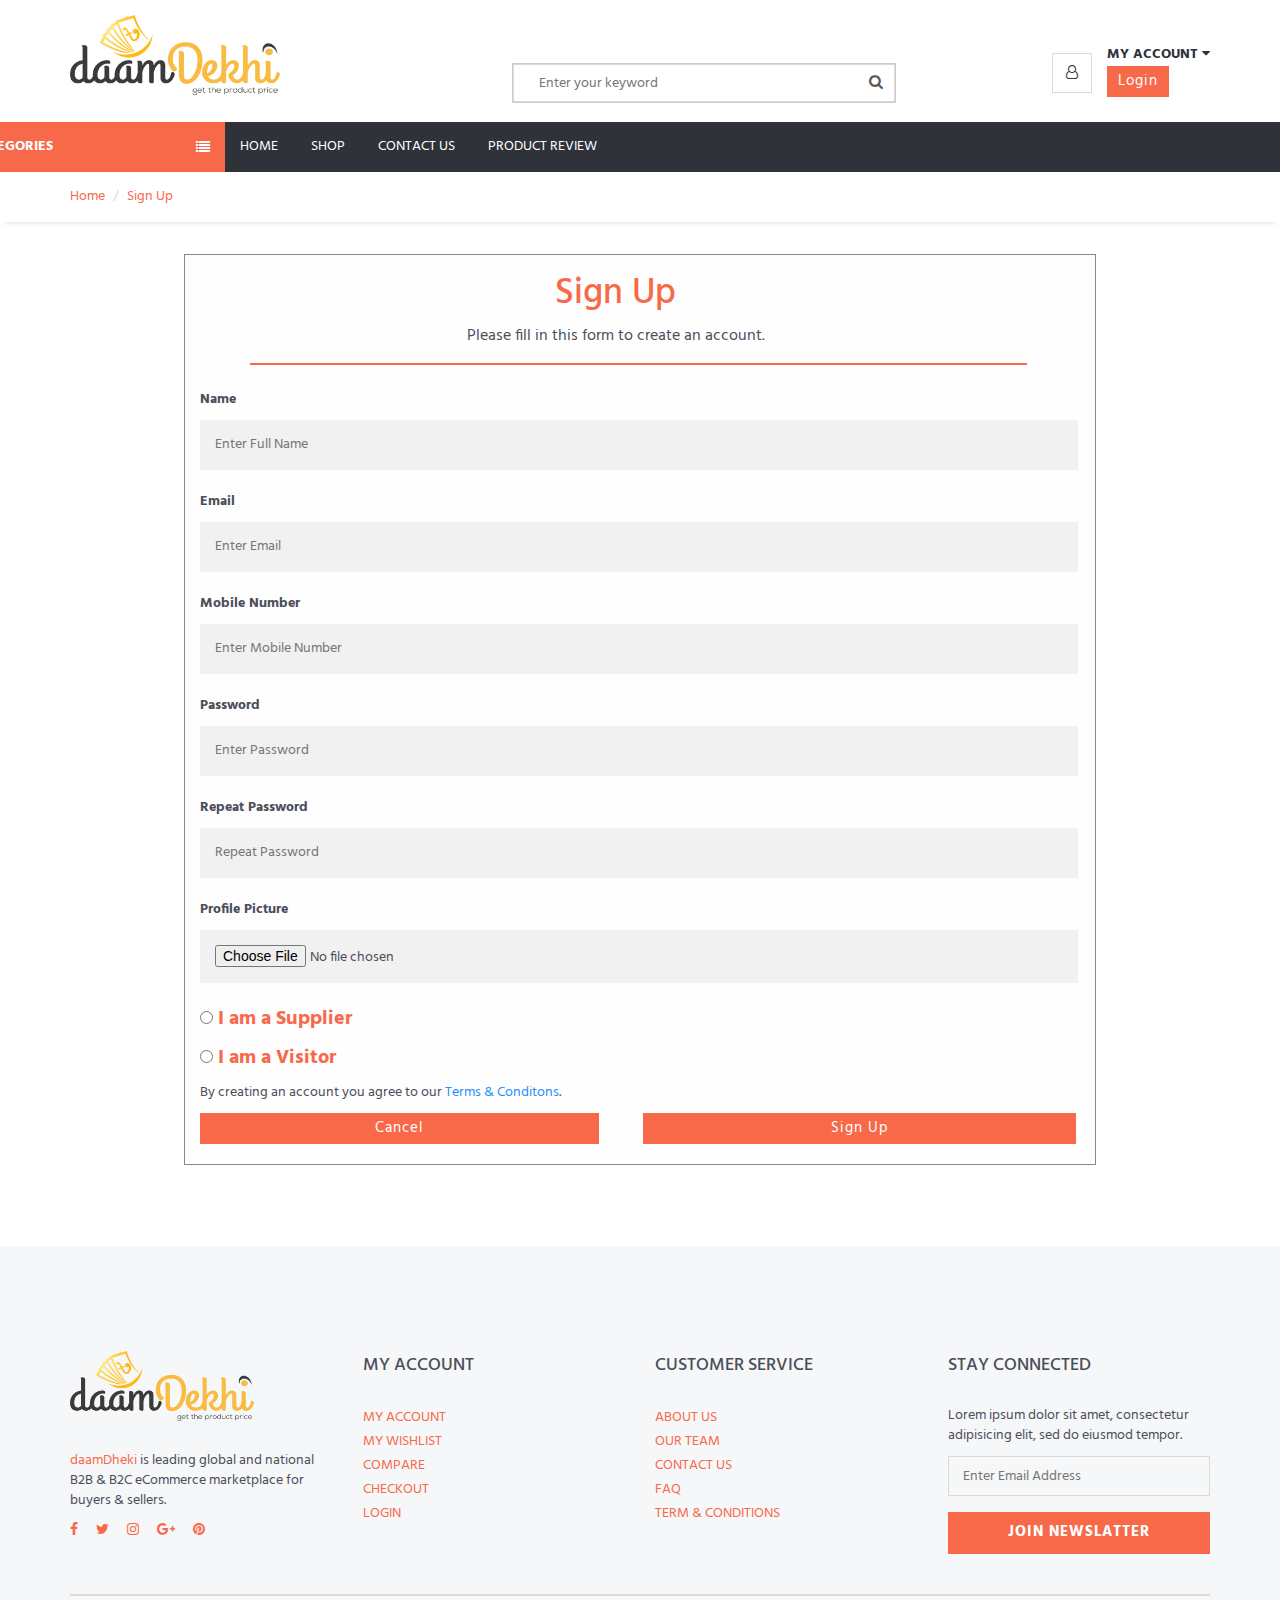
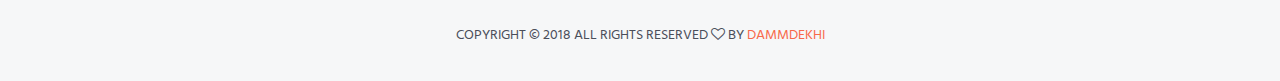
<file: sign_up.html>
<!DOCTYPE html>
<html lang="en">

<head>
    <meta charset="utf-8">
    <meta http-equiv="X-UA-Compatible" content="IE=edge">
    <meta name="viewport" content="width=device-width, initial-scale=1">
    <!-- The above 3 meta tags *must* come first in the head; any other head content must come *after* these tags -->

    <title>daamDekhi-Sign Up</title>

    <!-- Google font -->
    <link href="https://fonts.googleapis.com/css?family=Hind:400,700" rel="stylesheet">

    <!-- Bootstrap -->
    <link type="text/css" rel="stylesheet" href="css/bootstrap.min.css" />

    <!-- Slick -->
    <link type="text/css" rel="stylesheet" href="css/slick.css" />
    <link type="text/css" rel="stylesheet" href="css/slick-theme.css" />

    <!-- nouislider -->
    <link type="text/css" rel="stylesheet" href="css/nouislider.min.css" />

    <!-- Font Awesome Icon -->
    <link rel="stylesheet" href="css/font-awesome.min.css">

    <!-- Custom stlylesheet -->
    <link type="text/css" rel="stylesheet" href="css/style.css" />

    <!-- HTML5 shim and Respond.js for IE8 support of HTML5 elements and media queries -->
    <!-- WARNING: Respond.js doesn't work if you view the page via file:// -->
    <!--[if lt IE 9]>
		  <script src="https://oss.maxcdn.com/html5shiv/3.7.3/html5shiv.min.js"></script>
		  <script src="https://oss.maxcdn.com/respond/1.4.2/respond.min.js"></script>
		<![endif]-->

</head>
<style>
/*
    
img.avatar {
  width: 40%;
  border-radius: 50%;
}
.animate {
  -webkit-animation: animatezoom 0.6s;
  animation: animatezoom 0.6s
}
*/

</style>

<body>
    <!-- HEADER -->
    <header>

        <!-- header -->
        <div id="header">
            <div class="container">
                <div class="pull-left">
                    <!-- Logo -->
                    <div class="header-logo">
                        <a class="logo" href="#">
							<img src="./img/logo.png" class="img-responsive" alt="">
						</a>
                    </div>
                    <!-- /Logo -->

                    <!-- Search -->
                    <div class="header-search">
                        <form>
                            <input class="input search-input" type="text" placeholder="Enter your keyword">
                            <button class="search-btn"><i class="fa fa-search"></i></button>
                        </form>
                    </div>
                    <!-- /Search -->
                </div>
                <div class="pull-right">
                    <ul class="header-btns">

                        <!-- Account -->
                        <li class="header-account dropdown default-dropdown">
                            <div class="dropdown-toggle" role="button" data-toggle="dropdown" aria-expanded="true">
                                <div class="header-btns-icon">
                                    <i class="fa fa-user-o"></i>
                                </div>
                                <strong class="text-uppercase">My Account <i class="fa fa-caret-down"></i></strong>
                            </div>
                            <!--                            <a href="#" class="text-uppercase">Login</a> / <a href="#" class="text-uppercase">Join</a>-->
                            <ul class="custom-menu">
                                <li><a href="#"><i class="fa fa-user-o"></i> My Account</a></li>
                                <li><a href="#"><i class="fa fa-heart-o"></i> My Wishlist</a></li>
                                <li><a href="#"><i class="fa fa-exchange"></i> Compare</a></li>
                                <li><a href="#"><i class="fa fa-check"></i> Checkout</a></li>
                                <li><a href="#"><i class="fa fa-unlock-alt"></i> Login</a></li>
                                <li><a href="#"><i class="fa fa-user-plus"></i> Create An Account</a></li>
                            </ul>


                            <button onclick="document.getElementById('id01').style.display='block'" style="width:auto;">Login</button>
                        </li>

                        <!--login form-->
                        <div id="id01" class="modal">
                            <div class="container">
                                <div class="row">
                                    <div class="col-xs-12">


                                        <form id="id02" class="modal-content animate" action="/action_page.php">
                                            <div class="imgcontainer">
                                                <span onclick="document.getElementById('id01').style.display='none'" class="close" title="Close Modal">&times;</span>
                                                <!--      <img src="img_avatar2.png" alt="Avatar" class="avatar">-->
                                            </div>

                                            <div class="logo-container">
                                                <label for="uname"><b>Username</b></label>
                                                <input type="text" placeholder="Enter Username" name="uname" required>

                                                <label for="psw"><b>Password</b></label>
                                                <input type="password" placeholder="Enter Password" name="psw" required>

                                                <button type="submit">Login</button>
                                                <label>
        <input type="checkbox" checked="checked" name="remember"> Remember me
      </label>
                                            </div>

                                            <div class="logo-container" style="background-color:#f1f1f1">
                                                <!--                                               <button onclick="document.getElementById('id01').style.display='block'" style="width:auto;">Sign Up</button>-->
                                                <button id="sign-up-btn1"><a href="sign_up.html" target="_blank">Sign Up</a></button>
                                                <span class="psw" id="id03">Forgot <a href="#">password?</a></span>
                                            </div>
                                        </form>
                                    </div>
                                </div>
                            </div>
                        </div>
                        <!--login form-->
                        <!-- /Account -->


                        <!-- Mobile nav toggle-->
                        <li class="nav-toggle">
                            <button class="nav-toggle-btn main-btn icon-btn"><i class="fa fa-bars"></i></button>
                        </li>
                        <!-- / Mobile nav toggle -->
                    </ul>
                </div>
            </div>
            <!-- header -->
        </div>
        <!-- container -->
    </header>
    <!-- /HEADER -->

    <!-- NAVIGATION -->
    <div id="navigation">
        <!-- container -->
        <div class="container">
            <div id="responsive-nav">
                <!-- category nav -->
                <div class="category-nav show-on-click">
                    <span class="category-header">Categories <i class="fa fa-list"></i></span>
                    <ul class="category-list">
                        <li class="dropdown side-dropdown">
                            <a class="dropdown-toggle" data-toggle="dropdown" aria-expanded="true">Women’s Clothing <i class="fa fa-angle-right"></i></a>
                            <div class="custom-menu">
                                <div class="row">
                                    <div class="col-md-4">
                                        <ul class="list-links">
                                            <li>
                                                <h3 class="list-links-title">Categories</h3>
                                            </li>
                                            <li><a href="#">Women’s Clothing</a></li>
                                            <li><a href="#">Men’s Clothing</a></li>
                                            <li><a href="#">Phones & Accessories</a></li>
                                            <li><a href="#">Jewelry & Watches</a></li>
                                            <li><a href="#">Bags & Shoes</a></li>
                                        </ul>
                                        <hr class="hidden-md hidden-lg">
                                    </div>
                                    <div class="col-md-4">
                                        <ul class="list-links">
                                            <li>
                                                <h3 class="list-links-title">Categories</h3>
                                            </li>
                                            <li><a href="#">Women’s Clothing</a></li>
                                            <li><a href="#">Men’s Clothing</a></li>
                                            <li><a href="#">Phones & Accessories</a></li>
                                            <li><a href="#">Jewelry & Watches</a></li>
                                            <li><a href="#">Bags & Shoes</a></li>
                                        </ul>
                                        <hr class="hidden-md hidden-lg">
                                    </div>
                                    <div class="col-md-4">
                                        <ul class="list-links">
                                            <li>
                                                <h3 class="list-links-title">Categories</h3>
                                            </li>
                                            <li><a href="#">Women’s Clothing</a></li>
                                            <li><a href="#">Men’s Clothing</a></li>
                                            <li><a href="#">Phones & Accessories</a></li>
                                            <li><a href="#">Jewelry & Watches</a></li>
                                            <li><a href="#">Bags & Shoes</a></li>
                                        </ul>
                                    </div>
                                </div>
                                <div class="row hidden-sm hidden-xs">
                                    <div class="col-md-12">
                                        <hr>
                                        <a class="banner banner-1" href="#">
											<img src="./img/banner05.jpg" alt="">
											<div class="banner-caption text-center">
												<h2 class="white-color">NEW COLLECTION</h2>
												<h3 class="white-color font-weak">HOT DEAL</h3>
											</div>
										</a>
                                    </div>
                                </div>
                            </div>
                        </li>
                        <li><a href="#">Men’s Clothing</a></li>
                        <li class="dropdown side-dropdown"><a class="dropdown-toggle" data-toggle="dropdown" aria-expanded="true">Phones & Accessories <i class="fa fa-angle-right"></i></a>
                            <div class="custom-menu">
                                <div class="row">
                                    <div class="col-md-4">
                                        <ul class="list-links">
                                            <li>
                                                <h3 class="list-links-title">Categories</h3>
                                            </li>
                                            <li><a href="#">Women’s Clothing</a></li>
                                            <li><a href="#">Men’s Clothing</a></li>
                                            <li><a href="#">Phones & Accessories</a></li>
                                            <li><a href="#">Jewelry & Watches</a></li>
                                            <li><a href="#">Bags & Shoes</a></li>
                                        </ul>
                                        <hr>
                                        <ul class="list-links">
                                            <li>
                                                <h3 class="list-links-title">Categories</h3>
                                            </li>
                                            <li><a href="#">Women’s Clothing</a></li>
                                            <li><a href="#">Men’s Clothing</a></li>
                                            <li><a href="#">Phones & Accessories</a></li>
                                            <li><a href="#">Jewelry & Watches</a></li>
                                            <li><a href="#">Bags & Shoes</a></li>
                                        </ul>
                                        <hr class="hidden-md hidden-lg">
                                    </div>
                                    <div class="col-md-4">
                                        <ul class="list-links">
                                            <li>
                                                <h3 class="list-links-title">Categories</h3>
                                            </li>
                                            <li><a href="#">Women’s Clothing</a></li>
                                            <li><a href="#">Men’s Clothing</a></li>
                                            <li><a href="#">Phones & Accessories</a></li>
                                            <li><a href="#">Jewelry & Watches</a></li>
                                            <li><a href="#">Bags & Shoes</a></li>
                                        </ul>
                                        <hr>
                                        <ul class="list-links">
                                            <li>
                                                <h3 class="list-links-title">Categories</h3>
                                            </li>
                                            <li><a href="#">Women’s Clothing</a></li>
                                            <li><a href="#">Men’s Clothing</a></li>
                                            <li><a href="#">Phones & Accessories</a></li>
                                            <li><a href="#">Jewelry & Watches</a></li>
                                            <li><a href="#">Bags & Shoes</a></li>
                                        </ul>
                                    </div>
                                    <div class="col-md-4 hidden-sm hidden-xs">
                                        <a class="banner banner-2" href="#">
											<img src="./img/banner04.jpg" alt="">
											<div class="banner-caption">
												<h3 class="white-color">NEW<br>COLLECTION</h3>
											</div>
										</a>
                                    </div>
                                </div>
                            </div>
                        </li>
                        <li><a href="#">Computer & Office</a></li>
                        <li><a href="#">Consumer Electronics</a></li>
                        <li class="dropdown side-dropdown">
                            <a class="dropdown-toggle" data-toggle="dropdown" aria-expanded="true">Jewelry & Watches <i class="fa fa-angle-right"></i></a>
                            <div class="custom-menu">
                                <div class="row">
                                    <div class="col-md-4">
                                        <ul class="list-links">
                                            <li>
                                                <h3 class="list-links-title">Categories</h3>
                                            </li>
                                            <li><a href="#">Women’s Clothing</a></li>
                                            <li><a href="#">Men’s Clothing</a></li>
                                            <li><a href="#">Phones & Accessories</a></li>
                                            <li><a href="#">Jewelry & Watches</a></li>
                                            <li><a href="#">Bags & Shoes</a></li>
                                        </ul>
                                        <hr>
                                        <ul class="list-links">
                                            <li>
                                                <h3 class="list-links-title">Categories</h3>
                                            </li>
                                            <li><a href="#">Women’s Clothing</a></li>
                                            <li><a href="#">Men’s Clothing</a></li>
                                            <li><a href="#">Phones & Accessories</a></li>
                                            <li><a href="#">Jewelry & Watches</a></li>
                                            <li><a href="#">Bags & Shoes</a></li>
                                        </ul>
                                        <hr class="hidden-md hidden-lg">
                                    </div>
                                    <div class="col-md-4">
                                        <ul class="list-links">
                                            <li>
                                                <h3 class="list-links-title">Categories</h3>
                                            </li>
                                            <li><a href="#">Women’s Clothing</a></li>
                                            <li><a href="#">Men’s Clothing</a></li>
                                            <li><a href="#">Phones & Accessories</a></li>
                                            <li><a href="#">Jewelry & Watches</a></li>
                                            <li><a href="#">Bags & Shoes</a></li>
                                        </ul>
                                        <hr>
                                        <ul class="list-links">
                                            <li>
                                                <h3 class="list-links-title">Categories</h3>
                                            </li>
                                            <li><a href="#">Women’s Clothing</a></li>
                                            <li><a href="#">Men’s Clothing</a></li>
                                            <li><a href="#">Phones & Accessories</a></li>
                                            <li><a href="#">Jewelry & Watches</a></li>
                                            <li><a href="#">Bags & Shoes</a></li>
                                        </ul>
                                        <hr class="hidden-md hidden-lg">
                                    </div>
                                    <div class="col-md-4">
                                        <ul class="list-links">
                                            <li>
                                                <h3 class="list-links-title">Categories</h3>
                                            </li>
                                            <li><a href="#">Women’s Clothing</a></li>
                                            <li><a href="#">Men’s Clothing</a></li>
                                            <li><a href="#">Phones & Accessories</a></li>
                                            <li><a href="#">Jewelry & Watches</a></li>
                                            <li><a href="#">Bags & Shoes</a></li>
                                        </ul>
                                        <hr>
                                        <ul class="list-links">
                                            <li>
                                                <h3 class="list-links-title">Categories</h3>
                                            </li>
                                            <li><a href="#">Women’s Clothing</a></li>
                                            <li><a href="#">Men’s Clothing</a></li>
                                            <li><a href="#">Phones & Accessories</a></li>
                                            <li><a href="#">Jewelry & Watches</a></li>
                                            <li><a href="#">Bags & Shoes</a></li>
                                        </ul>
                                    </div>
                                </div>
                            </div>
                        </li>
                        <li><a href="#">Bags & Shoes</a></li>
                        <li><a href="#">View All</a></li>
                    </ul>
                </div>
                <!-- /category nav -->

                <!-- menu nav -->
                <div class="menu-nav">
                    <span class="menu-header">Menu <i class="fa fa-bars"></i></span>
                    <ul class="menu-list">
                        <li><a href="index.html">Home</a></li>
                        <li><a href="#">Shop</a></li>
                        <li><a href="#">Contact Us</a></li>
                        <li><a href="#">product review</a></li>
                    </ul>
                </div>
                <!-- menu nav -->
            </div>
        </div>
        <!-- /container -->
    </div>
    <!-- /NAVsIGATION -->

    <!-- BREADCRUMB -->
    <div id="breadcrumb">
        <div class="container">
            <ul class="breadcrumb">
                <li><a href="#">Home</a></li>
                <li class="active">Sign Up</li>
            </ul>
        </div>
    </div>
    <!-- /BREADCRUMB -->

    <!-- section -->
    <div class="sign-up-section">
        <!-- container -->
        <div class="container">
            <!-- row -->
            <div class="row">

                <!--signup form-->

                <div class="col-md-12 col-sm-12 col-xs-12">
                    <div id="sign" class="modal_sign">
                        <span id="sign-close" onclick="document.getElementById('sign').style.display='none'" class="close" title="Close Modal">&times;</span>
                        <form class="modal-content-sign" action="/action_page.php">
                            <div class="container">
                                <h1 id="sign-up-h1">Sign Up</h1>
                                <p id="sign-up-p">Please fill in this form to create an account.</p>
                                <hr id="sign-up-hr">

                                <label id="sign-up-label" for="name"><b>Name</b></label>
                                <input id="sign-up-input" type="text" placeholder="Enter Full Name" name="name" required>

                                <label id="sign-up-label" for="email"><b>Email</b></label>
                                <input id="sign-up-input" type="text" placeholder="Enter Email" name="email" required>

                                <label id="sign-up-label" for="phone"><b>Mobile Number</b></label>
                                <input id="sign-up-input" type="text" placeholder="Enter Mobile Number" name="email" required>

                                <label id="sign-up-label" for="psw"><b>Password</b></label>
                                <input id="sign-up-input" type="password" placeholder="Enter Password" name="psw" required>

                                <label id="sign-up-label" for="psw-repeat"><b>Repeat Password</b></label>
                                <input id="sign-up-input" type="password" placeholder="Repeat Password" name="psw-repeat" required>
                                <label id="sign-up-label" for="psw-repeat"><b>Profile Picture</b></label>
<!--                                <form action="/action_page.php">-->
                                    <input id="sign-up-input" type="file" name="u_image" accept="image/*">
<!--                                </form>-->
                                <br>

                                <label id="sign-up-supplier">
        <input  type="radio"  name="remember" style="margin-bottom:15px"> I am a Supplier
      </label>
                                <br>
                                <label id="sign-up-visitor">
        <input  type="radio"  name="remember" style="margin-bottom:15px"> I am a Visitor
      </label>

                                <p>By creating an account you agree to our <a href="#" style="color:dodgerblue">Terms & Conditons</a>.</p>

                                <div class="clearfix">
                                    <button id="sign-up-cancel-button" type="button" onclick="document.getElementById('sign').style.display='none'" class="cancelbtn">Cancel</button>
                                    <button id="sign-up-button" type="submit" class="signupbtn">Sign Up</button>
                                </div>
                            </div>
                        </form>
                    </div>
                    <!--signup form-->

                </div>
            </div>
            <!-- /row -->
        </div>
        <!-- /container -->
    </div>
    <!-- /section -->

    <!-- FOOTER -->
    <footer id="footer" class="section section-grey">
        <!-- container -->
        <div class="container">
            <!-- row -->
            <div class="row">
                <!-- footer widget -->
                <div class="col-md-3 col-sm-6 col-xs-6">
                    <div class="footer">
                        <!-- footer logo -->
                        <div class="footer-logo">
                            <a class="logo" href="#">
		            <img src="./img/logo.png" alt="">
		          </a>
                        </div>
                        <!-- /footer logo -->

                        <p><span style="color: #F8694A">daamDheki</span> is leading global and national B2B & B2C eCommerce marketplace for buyers & sellers.</p>

                        <!-- footer social -->
                        <ul class="footer-social">
                            <li><a href="#"><i class="fa fa-facebook"></i></a></li>
                            <li><a href="#"><i class="fa fa-twitter"></i></a></li>
                            <li><a href="#"><i class="fa fa-instagram"></i></a></li>
                            <li><a href="#"><i class="fa fa-google-plus"></i></a></li>
                            <li><a href="#"><i class="fa fa-pinterest"></i></a></li>
                        </ul>
                        <!-- /footer social -->
                    </div>
                </div>
                <!-- /footer widget -->

                <!-- footer widget -->
                <div class="col-md-3 col-sm-6 col-xs-6">
                    <div class="footer">
                        <h3 class="footer-header">My Account</h3>
                        <ul class="list-links">
                            <li><a href="#">My Account</a></li>
                            <li><a href="#">My Wishlist</a></li>
                            <li><a href="#">Compare</a></li>
                            <li><a href="#">Checkout</a></li>
                            <li> <a href="#" onclick="document.getElementById('id01').style.display='block'" style="width:auto;">Login</a></li>
                        </ul>
                    </div>
                </div>
                <!-- /footer widget -->

                <div class="clearfix visible-sm visible-xs"></div>

                <!-- footer widget -->
                <div class="col-md-3 col-sm-6 col-xs-6">
                    <div class="footer">
                        <h3 class="footer-header">Customer Service</h3>
                        <ul class="list-links">
                            <li><a href="about_us.html">About Us</a></li>
                            <li><a href="our_team.html">Our Team</a></li>
                            <li><a href="#">contact us</a></li>
                            <li><a href="#">FAQ</a></li>
                            <li><a href="terms_&_conditions.html">Term & Conditions</a></li>
                        </ul>
                    </div>
                </div>
                <!-- /footer widget -->

                <!-- footer subscribe -->
                <div class="col-md-3 col-sm-6 col-xs-6">
                    <div class="footer">
                        <h3 class="footer-header">Stay Connected</h3>
                        <p>Lorem ipsum dolor sit amet, consectetur adipisicing elit, sed do eiusmod tempor.</p>
                        <form>
                            <div class="form-group">
                                <input class="input" placeholder="Enter Email Address">
                            </div>
                            <button class="primary-btn">Join Newslatter</button>
                        </form>
                    </div>
                </div>
                <!-- /footer subscribe -->
            </div>
            <!-- /row -->
            <hr>
            <!-- row -->
            <div class="row">
                <div class="col-md-8 col-md-offset-2 text-center">
                    <!-- footer copyright -->
                    <div class="footer-copyright">
                        <!-- Link back to Colorlib can't be removed. Template is licensed under CC BY 3.0. -->
                        Copyright &copy; 2018 All rights reserved <i class="fa fa-heart-o" aria-hidden="true"></i> by <a href="https://daamDekhi.com" target="blank">dammDekhi</a>

                        <!-- Link back to Colorlib can't be removed. Template is licensed under CC BY 3.0. -->
                    </div>
                    <!-- /footer copyright -->
                </div>
            </div>
            <!-- /row -->
        </div>
        <!-- /container -->
    </footer>
    <!-- /FOOTER -->

    <!-- jQuery Plugins -->
    <script src="js/jquery.min.js"></script>
    <script src="js/bootstrap.min.js"></script>
    <script src="js/slick.min.js"></script>
    <script src="js/nouislider.min.js"></script>
    <script src="js/jquery.zoom.min.js"></script>
    <script src="js/main.js"></script>

    <script>
        //       ....login...

        // Get the modal
        var modal = document.getElementById('id01');

        // When the user clicks anywhere outside of the modal, close it
        window.onclick = function(event) {
            if (event.target == modal) {
                modal.style.display = "none";
            }
        }
        //        ....login...

        //       ....sign up...

        // Get the modal
        var modal = document.getElementById('sign');

        // When the user clicks anywhere outside of the modal, close it
        window.onclick = function(event) {
            if (event.target == modal_sign) {
                modal_sign.style.display = "none";
            }
        }
        //        ....sign up...

    </script>

</body>

</html>
</file>
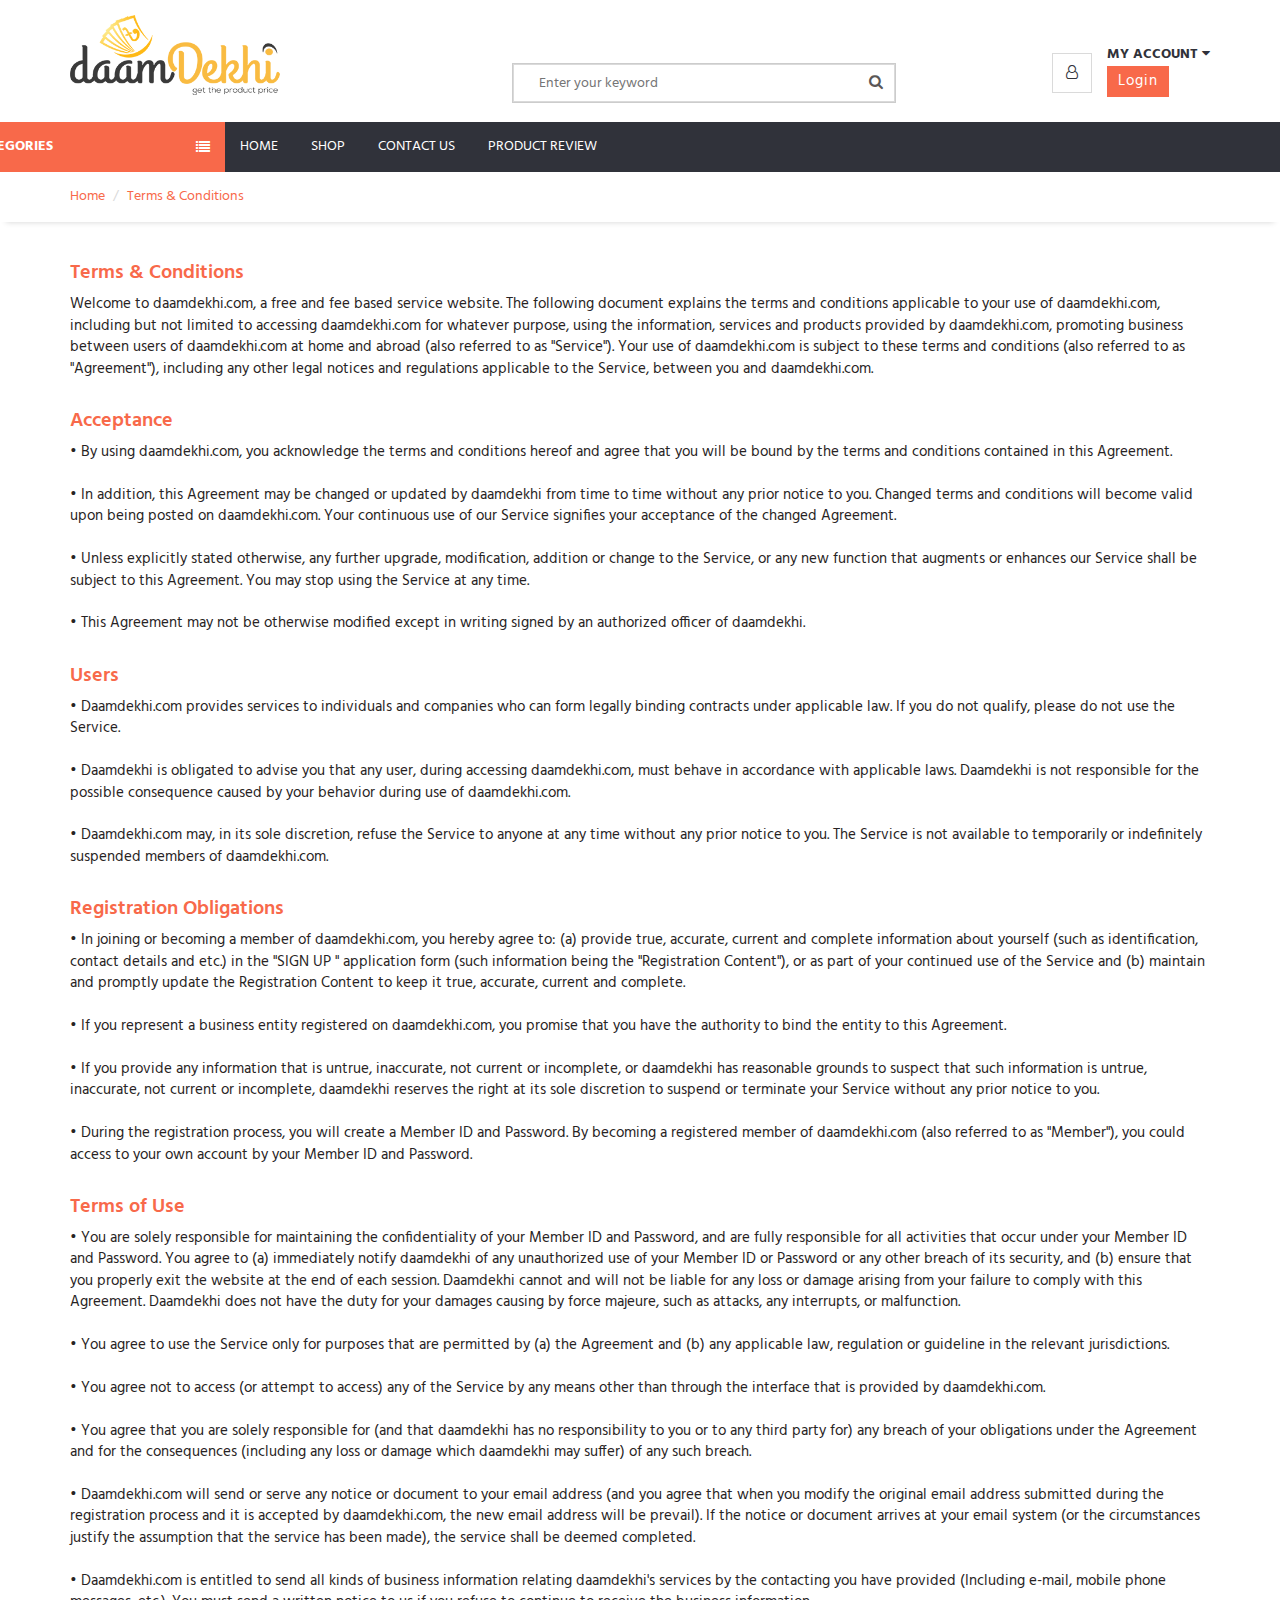
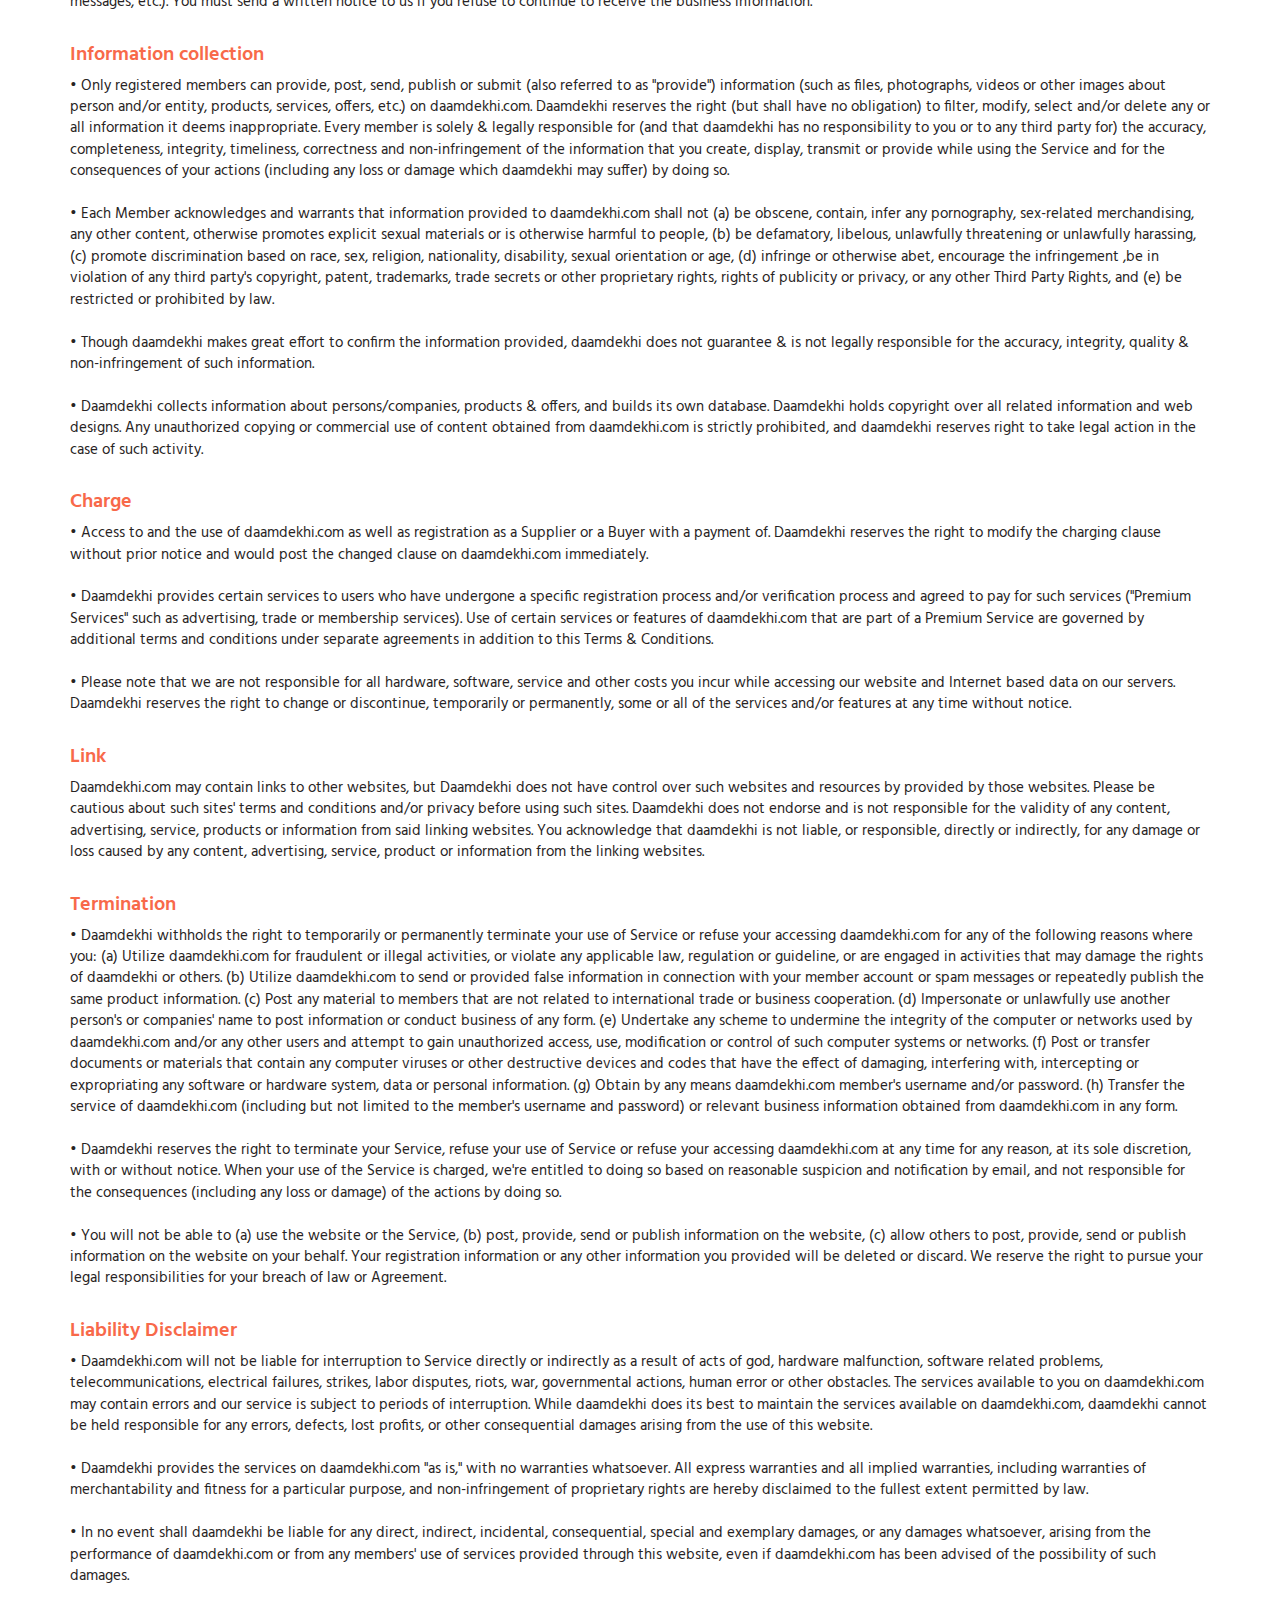
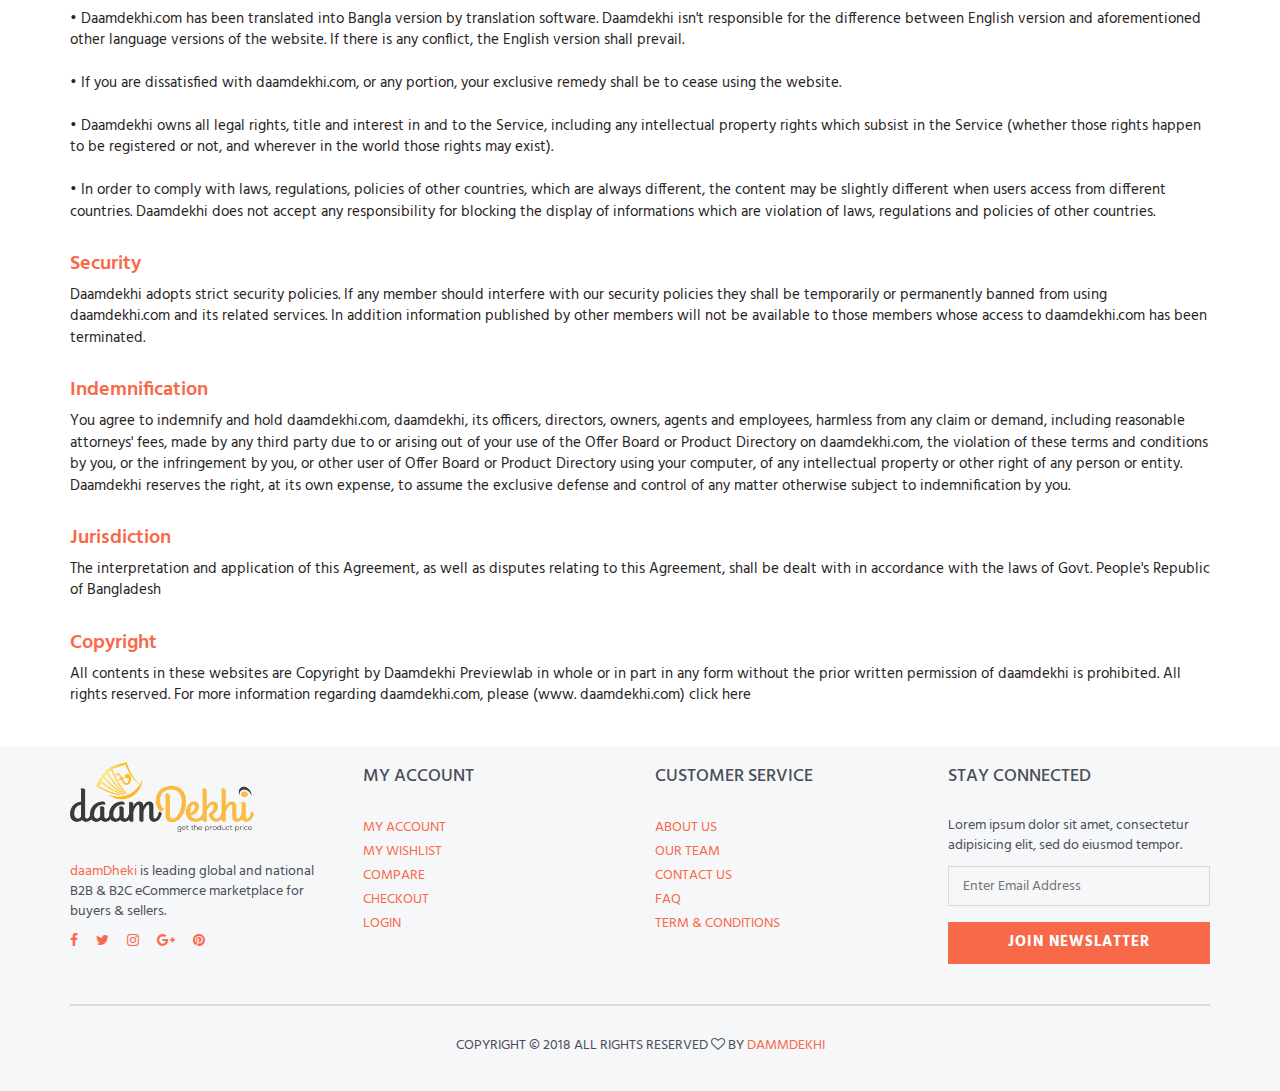
<file: terms_&_conditions.html>
<!DOCTYPE html>
<html lang="en">

<head>
    <meta charset="utf-8">
    <meta http-equiv="X-UA-Compatible" content="IE=edge">
    <meta name="viewport" content="width=device-width, initial-scale=1">
    <!-- The above 3 meta tags *must* come first in the head; any other head content must come *after* these tags -->

    <title>daamDekhi-Terms & Conditions</title>

    <!-- Google font -->
    <link href="https://fonts.googleapis.com/css?family=Hind:400,700" rel="stylesheet">

    <!-- Bootstrap -->
    <link type="text/css" rel="stylesheet" href="css/bootstrap.min.css" />

    <!-- Slick -->
    <link type="text/css" rel="stylesheet" href="css/slick.css" />
    <link type="text/css" rel="stylesheet" href="css/slick-theme.css" />

    <!-- nouislider -->
    <link type="text/css" rel="stylesheet" href="css/nouislider.min.css" />

    <!-- Font Awesome Icon -->
    <link rel="stylesheet" href="css/font-awesome.min.css">

    <!-- Custom stlylesheet -->
    <link type="text/css" rel="stylesheet" href="css/style.css" />

    <!-- HTML5 shim and Respond.js for IE8 support of HTML5 elements and media queries -->
    <!-- WARNING: Respond.js doesn't work if you view the page via file:// -->
    <!--[if lt IE 9]>
		  <script src="https://oss.maxcdn.com/html5shiv/3.7.3/html5shiv.min.js"></script>
		  <script src="https://oss.maxcdn.com/respond/1.4.2/respond.min.js"></script>
		<![endif]-->

</head>
<style>
    /*
    
img.avatar {
  width: 40%;
  border-radius: 50%;
}
.animate {
  -webkit-animation: animatezoom 0.6s;
  animation: animatezoom 0.6s
}
*/

</style>

<body>
    <!-- HEADER -->
    <header>

        <!-- header -->
        <div id="header">
            <div class="container">
                <div class="pull-left">
                    <!-- Logo -->
                    <div class="header-logo">
                        <a class="logo" href="#">
							<img src="./img/logo.png" class="img-responsive" alt="">
						</a>
                    </div>
                    <!-- /Logo -->

                    <!-- Search -->
                    <div class="header-search">
                        <form>
                            <input class="input search-input" type="text" placeholder="Enter your keyword">
                            <button class="search-btn"><i class="fa fa-search"></i></button>
                        </form>
                    </div>
                    <!-- /Search -->
                </div>
                <div class="pull-right">
                    <ul class="header-btns">

                        <!-- Account -->
                        <li class="header-account dropdown default-dropdown">
                            <div class="dropdown-toggle" role="button" data-toggle="dropdown" aria-expanded="true">
                                <div class="header-btns-icon">
                                    <i class="fa fa-user-o"></i>
                                </div>
                                <strong class="text-uppercase">My Account <i class="fa fa-caret-down"></i></strong>
                            </div>
                            <!--                            <a href="#" class="text-uppercase">Login</a> / <a href="#" class="text-uppercase">Join</a>-->
                            <ul class="custom-menu">
                                <li><a href="#"><i class="fa fa-user-o"></i> My Account</a></li>
                                <li><a href="#"><i class="fa fa-heart-o"></i> My Wishlist</a></li>
                                <li><a href="#"><i class="fa fa-exchange"></i> Compare</a></li>
                                <li><a href="#"><i class="fa fa-check"></i> Checkout</a></li>
                                <li><a href="#"><i class="fa fa-unlock-alt"></i> Login</a></li>
                                <li><a href="#"><i class="fa fa-user-plus"></i> Create An Account</a></li>
                            </ul>


                            <button onclick="document.getElementById('id01').style.display='block'" style="width:auto;">Login</button>
                        </li>

                        <!--login form-->
                        <div id="id01" class="modal">
                            <div class="container">
                                <div class="row">
                                    <div class="col-xs-12">


                                        <form id="id02" class="modal-content animate" action="/action_page.php">
                                            <div class="imgcontainer">
                                                <span onclick="document.getElementById('id01').style.display='none'" class="close" title="Close Modal">&times;</span>
                                                <!--      <img src="img_avatar2.png" alt="Avatar" class="avatar">-->
                                            </div>

                                            <div class="logo-container">
                                                <label for="uname"><b>Username</b></label>
                                                <input type="text" placeholder="Enter Username" name="uname" required>

                                                <label for="psw"><b>Password</b></label>
                                                <input type="password" placeholder="Enter Password" name="psw" required>

                                                <button type="submit">Login</button>
                                                <label>
        <input type="checkbox" checked="checked" name="remember"> Remember me
      </label>
                                            </div>

                                            <div class="logo-container" style="background-color:#f1f1f1">
                                                <!--                                               <button onclick="document.getElementById('id01').style.display='block'" style="width:auto;">Sign Up</button>-->
                                                <button id="sign-up-btn1"><a href="sign_up.html" target="_blank">Sign Up</a></button>
                                                <span class="psw" id="id03">Forgot <a href="#">password?</a></span>
                                            </div>
                                        </form>
                                    </div>
                                </div>
                            </div>
                        </div>
                        <!--login form-->
                        <!-- /Account -->


                        <!-- Mobile nav toggle-->
                        <li class="nav-toggle">
                            <button class="nav-toggle-btn main-btn icon-btn"><i class="fa fa-bars"></i></button>
                        </li>
                        <!-- / Mobile nav toggle -->
                    </ul>
                </div>
            </div>
            <!-- header -->
        </div>
        <!-- container -->
    </header>
    <!-- /HEADER -->

    <!-- NAVIGATION -->
    <div id="navigation">
        <!-- container -->
        <div class="container">
            <div id="responsive-nav">
                <!-- category nav -->
                <div class="category-nav show-on-click">
                    <span class="category-header">Categories <i class="fa fa-list"></i></span>
                    <ul class="category-list">
                        <li class="dropdown side-dropdown">
                            <a class="dropdown-toggle" data-toggle="dropdown" aria-expanded="true">Women’s Clothing <i class="fa fa-angle-right"></i></a>
                            <div class="custom-menu">
                                <div class="row">
                                    <div class="col-md-4">
                                        <ul class="list-links">
                                            <li>
                                                <h3 class="list-links-title">Categories</h3>
                                            </li>
                                            <li><a href="#">Women’s Clothing</a></li>
                                            <li><a href="#">Men’s Clothing</a></li>
                                            <li><a href="#">Phones & Accessories</a></li>
                                            <li><a href="#">Jewelry & Watches</a></li>
                                            <li><a href="#">Bags & Shoes</a></li>
                                        </ul>
                                        <hr class="hidden-md hidden-lg">
                                    </div>
                                    <div class="col-md-4">
                                        <ul class="list-links">
                                            <li>
                                                <h3 class="list-links-title">Categories</h3>
                                            </li>
                                            <li><a href="#">Women’s Clothing</a></li>
                                            <li><a href="#">Men’s Clothing</a></li>
                                            <li><a href="#">Phones & Accessories</a></li>
                                            <li><a href="#">Jewelry & Watches</a></li>
                                            <li><a href="#">Bags & Shoes</a></li>
                                        </ul>
                                        <hr class="hidden-md hidden-lg">
                                    </div>
                                    <div class="col-md-4">
                                        <ul class="list-links">
                                            <li>
                                                <h3 class="list-links-title">Categories</h3>
                                            </li>
                                            <li><a href="#">Women’s Clothing</a></li>
                                            <li><a href="#">Men’s Clothing</a></li>
                                            <li><a href="#">Phones & Accessories</a></li>
                                            <li><a href="#">Jewelry & Watches</a></li>
                                            <li><a href="#">Bags & Shoes</a></li>
                                        </ul>
                                    </div>
                                </div>
                                <div class="row hidden-sm hidden-xs">
                                    <div class="col-md-12">
                                        <hr>
                                        <a class="banner banner-1" href="#">
											<img src="./img/banner05.jpg" alt="">
											<div class="banner-caption text-center">
												<h2 class="white-color">NEW COLLECTION</h2>
												<h3 class="white-color font-weak">HOT DEAL</h3>
											</div>
										</a>
                                    </div>
                                </div>
                            </div>
                        </li>
                        <li><a href="#">Men’s Clothing</a></li>
                        <li class="dropdown side-dropdown"><a class="dropdown-toggle" data-toggle="dropdown" aria-expanded="true">Phones & Accessories <i class="fa fa-angle-right"></i></a>
                            <div class="custom-menu">
                                <div class="row">
                                    <div class="col-md-4">
                                        <ul class="list-links">
                                            <li>
                                                <h3 class="list-links-title">Categories</h3>
                                            </li>
                                            <li><a href="#">Women’s Clothing</a></li>
                                            <li><a href="#">Men’s Clothing</a></li>
                                            <li><a href="#">Phones & Accessories</a></li>
                                            <li><a href="#">Jewelry & Watches</a></li>
                                            <li><a href="#">Bags & Shoes</a></li>
                                        </ul>
                                        <hr>
                                        <ul class="list-links">
                                            <li>
                                                <h3 class="list-links-title">Categories</h3>
                                            </li>
                                            <li><a href="#">Women’s Clothing</a></li>
                                            <li><a href="#">Men’s Clothing</a></li>
                                            <li><a href="#">Phones & Accessories</a></li>
                                            <li><a href="#">Jewelry & Watches</a></li>
                                            <li><a href="#">Bags & Shoes</a></li>
                                        </ul>
                                        <hr class="hidden-md hidden-lg">
                                    </div>
                                    <div class="col-md-4">
                                        <ul class="list-links">
                                            <li>
                                                <h3 class="list-links-title">Categories</h3>
                                            </li>
                                            <li><a href="#">Women’s Clothing</a></li>
                                            <li><a href="#">Men’s Clothing</a></li>
                                            <li><a href="#">Phones & Accessories</a></li>
                                            <li><a href="#">Jewelry & Watches</a></li>
                                            <li><a href="#">Bags & Shoes</a></li>
                                        </ul>
                                        <hr>
                                        <ul class="list-links">
                                            <li>
                                                <h3 class="list-links-title">Categories</h3>
                                            </li>
                                            <li><a href="#">Women’s Clothing</a></li>
                                            <li><a href="#">Men’s Clothing</a></li>
                                            <li><a href="#">Phones & Accessories</a></li>
                                            <li><a href="#">Jewelry & Watches</a></li>
                                            <li><a href="#">Bags & Shoes</a></li>
                                        </ul>
                                    </div>
                                    <div class="col-md-4 hidden-sm hidden-xs">
                                        <a class="banner banner-2" href="#">
											<img src="./img/banner04.jpg" alt="">
											<div class="banner-caption">
												<h3 class="white-color">NEW<br>COLLECTION</h3>
											</div>
										</a>
                                    </div>
                                </div>
                            </div>
                        </li>
                        <li><a href="#">Computer & Office</a></li>
                        <li><a href="#">Consumer Electronics</a></li>
                        <li class="dropdown side-dropdown">
                            <a class="dropdown-toggle" data-toggle="dropdown" aria-expanded="true">Jewelry & Watches <i class="fa fa-angle-right"></i></a>
                            <div class="custom-menu">
                                <div class="row">
                                    <div class="col-md-4">
                                        <ul class="list-links">
                                            <li>
                                                <h3 class="list-links-title">Categories</h3>
                                            </li>
                                            <li><a href="#">Women’s Clothing</a></li>
                                            <li><a href="#">Men’s Clothing</a></li>
                                            <li><a href="#">Phones & Accessories</a></li>
                                            <li><a href="#">Jewelry & Watches</a></li>
                                            <li><a href="#">Bags & Shoes</a></li>
                                        </ul>
                                        <hr>
                                        <ul class="list-links">
                                            <li>
                                                <h3 class="list-links-title">Categories</h3>
                                            </li>
                                            <li><a href="#">Women’s Clothing</a></li>
                                            <li><a href="#">Men’s Clothing</a></li>
                                            <li><a href="#">Phones & Accessories</a></li>
                                            <li><a href="#">Jewelry & Watches</a></li>
                                            <li><a href="#">Bags & Shoes</a></li>
                                        </ul>
                                        <hr class="hidden-md hidden-lg">
                                    </div>
                                    <div class="col-md-4">
                                        <ul class="list-links">
                                            <li>
                                                <h3 class="list-links-title">Categories</h3>
                                            </li>
                                            <li><a href="#">Women’s Clothing</a></li>
                                            <li><a href="#">Men’s Clothing</a></li>
                                            <li><a href="#">Phones & Accessories</a></li>
                                            <li><a href="#">Jewelry & Watches</a></li>
                                            <li><a href="#">Bags & Shoes</a></li>
                                        </ul>
                                        <hr>
                                        <ul class="list-links">
                                            <li>
                                                <h3 class="list-links-title">Categories</h3>
                                            </li>
                                            <li><a href="#">Women’s Clothing</a></li>
                                            <li><a href="#">Men’s Clothing</a></li>
                                            <li><a href="#">Phones & Accessories</a></li>
                                            <li><a href="#">Jewelry & Watches</a></li>
                                            <li><a href="#">Bags & Shoes</a></li>
                                        </ul>
                                        <hr class="hidden-md hidden-lg">
                                    </div>
                                    <div class="col-md-4">
                                        <ul class="list-links">
                                            <li>
                                                <h3 class="list-links-title">Categories</h3>
                                            </li>
                                            <li><a href="#">Women’s Clothing</a></li>
                                            <li><a href="#">Men’s Clothing</a></li>
                                            <li><a href="#">Phones & Accessories</a></li>
                                            <li><a href="#">Jewelry & Watches</a></li>
                                            <li><a href="#">Bags & Shoes</a></li>
                                        </ul>
                                        <hr>
                                        <ul class="list-links">
                                            <li>
                                                <h3 class="list-links-title">Categories</h3>
                                            </li>
                                            <li><a href="#">Women’s Clothing</a></li>
                                            <li><a href="#">Men’s Clothing</a></li>
                                            <li><a href="#">Phones & Accessories</a></li>
                                            <li><a href="#">Jewelry & Watches</a></li>
                                            <li><a href="#">Bags & Shoes</a></li>
                                        </ul>
                                    </div>
                                </div>
                            </div>
                        </li>
                        <li><a href="#">Bags & Shoes</a></li>
                        <li><a href="#">View All</a></li>
                    </ul>
                </div>
                <!-- /category nav -->

                <!-- menu nav -->
                <div class="menu-nav">
                    <span class="menu-header">Menu <i class="fa fa-bars"></i></span>
                    <ul class="menu-list">
                        <li><a href="index.html">Home</a></li>
                        <li><a href="#">Shop</a></li>
                        <li><a href="#">Contact Us</a></li>
                        <li><a href="#">product review</a></li>
                    </ul>
                </div>
                <!-- menu nav -->
            </div>
        </div>
        <!-- /container -->
    </div>
    <!-- /NAVsIGATION -->

    <!-- BREADCRUMB -->
    <div id="breadcrumb">
        <div class="container">
            <ul class="breadcrumb">
                <li><a href="#">Home</a></li>
                <li class="active">Terms & Conditions</li>
            </ul>
        </div>
    </div>
    <!-- /BREADCRUMB -->


    <div class="terms-condition-section">
        <div class="container">
           
            <div class="row">
                <div class="col-md-12 col-sm-12 col-xs-12">
                    <div class="terms-condition">
                        <h3>Terms & Conditions</h3>
	<p>Welcome to daamdekhi.com, a free and fee based service website. The following document explains the terms and conditions applicable to your use of daamdekhi.com, including but not limited to accessing daamdekhi.com for whatever purpose, using the information, services and products provided by daamdekhi.com, promoting business between users of daamdekhi.com at home and abroad (also referred to as "Service"). Your use of daamdekhi.com is subject to these terms and conditions (also referred to as "Agreement"), including any other legal notices and regulations applicable to the Service, between you and daamdekhi.com.</p>
                    </div>
                </div>
            </div>

            <div class="row">
                <div class="col-md-12 col-sm-12 col-xs-12">
                    <div class="terms-condition">
                        <h3>Acceptance</h3>
	<p>•	By using daamdekhi.com, you acknowledge the terms and conditions hereof and agree that you will be bound by the terms and conditions contained in this Agreement.
	<br>
	<br>
	•	In addition, this Agreement may be changed or updated by daamdekhi from time to time without any prior notice to you. Changed terms and conditions will become valid upon being posted on daamdekhi.com. Your continuous use of our Service signifies your acceptance of the changed Agreement.
	<br>
	<br>
	•	Unless explicitly stated otherwise, any further upgrade, modification, addition or change to the Service, or any new function that augments or enhances our Service shall be subject to this Agreement. You may stop using the Service at any time.
	<br>
	<br>
	•	This Agreement may not be otherwise modified except in writing signed by an authorized officer of daamdekhi.</p>
                    </div>
                </div>
            </div>

            <div class="row">
                <div class="col-md-12 col-sm-12 col-xs-12">
                   <div class="terms-condition">
                        <h3>Users</h3>
	<p>•	Daamdekhi.com provides services to individuals and companies who can form legally binding contracts under applicable law. If you do not qualify, please do not use the Service.
	<br>
	<br>
	•	Daamdekhi is obligated to advise you that any user, during accessing daamdekhi.com, must behave in accordance with applicable laws. Daamdekhi is not responsible for the possible consequence caused by your behavior during use of daamdekhi.com.
	<br>
	<br>
	•	Daamdekhi.com may, in its sole discretion, refuse the Service to anyone at any time without any prior notice to you. The Service is not available to temporarily or indefinitely suspended members of daamdekhi.com.</p>
                    </div>
                </div>
            </div>

            <div class="row">
                <div class="col-md-12 col-sm-12 col-xs-12">
                    <div class="terms-condition">
                        <h3>Registration Obligations</h3>
	<p>•	In joining or becoming a member of daamdekhi.com, you hereby agree to: (a) provide true, accurate, current and complete information about yourself (such as identification, contact details and etc.) in the "SIGN UP " application form (such information being the "Registration Content"), or as part of your continued use of the Service and (b) maintain and promptly update the Registration Content to keep it true, accurate, current and complete.
	<br>
	<br>
	•	If you represent a business entity registered on daamdekhi.com, you promise that you have the authority to bind the entity to this Agreement.
	<br>
	<br>
	•	If you provide any information that is untrue, inaccurate, not current or incomplete, or daamdekhi has reasonable grounds to suspect that such information is untrue, inaccurate, not current or incomplete, daamdekhi reserves the right at its sole discretion to suspend or terminate your Service without any prior notice to you.
	<br>
	<br>
	•	During the registration process, you will create a Member ID and Password. By becoming a registered member of daamdekhi.com (also referred to as "Member"), you could access to your own account by your Member ID and Password.</p>
                    </div>
                </div>
            </div>
            
            <div class="row">
                <div class="col-md-12 col-sm-12 col-xs-12">
                    <div class="terms-condition">
                   <h3>Terms of Use</h3>
	<p>•	You are solely responsible for maintaining the confidentiality of your Member ID and Password, and are fully responsible for all activities that occur under your Member ID and Password. You agree to (a) immediately notify daamdekhi of any unauthorized use of your Member ID or Password or any other breach of its security, and (b) ensure that you properly exit the website at the end of each session. Daamdekhi cannot and will not be liable for any loss or damage arising from your failure to comply with this Agreement. Daamdekhi does not have the duty for your damages causing by force majeure, such as attacks, any interrupts, or malfunction.
	<br>
	<br>
	•	You agree to use the Service only for purposes that are permitted by (a) the Agreement and (b) any applicable law, regulation or guideline in the relevant jurisdictions.
	<br>
	<br>
	•	You agree not to access (or attempt to access) any of the Service by any means other than through the interface that is provided by daamdekhi.com.
	<br>
	<br>
	•	You agree that you are solely responsible for (and that daamdekhi has no responsibility to you or to any third party for) any breach of your obligations under the Agreement and for the consequences (including any loss or damage which daamdekhi may suffer) of any such breach.
	<br>
	<br>
	•	Daamdekhi.com will send or serve any notice or document to your email address (and you agree that when you modify the original email address submitted during the registration process and it is accepted by daamdekhi.com, the new email address will be prevail). If the notice or document arrives at your email system (or the circumstances justify the assumption that the service has been made), the service shall be deemed completed.
	<br>
	<br>
	•	Daamdekhi.com is entitled to send all kinds of business information relating daamdekhi's services by the contacting you have provided (Including e-mail, mobile phone messages, etc.). You must send a written notice to us if you refuse to continue to receive the business information.</p>
                    </div>
                </div>
            </div>
            
            <div class="row">
                <div class="col-md-12 col-sm-12 col-xs-12">
                    <div class="terms-condition">
                       <h3>Information collection</h3>
	<p>•	Only registered members can provide, post, send, publish or submit (also referred to as "provide") information (such as files, photographs, videos or other images about person and/or entity, products, services, offers, etc.) on daamdekhi.com. Daamdekhi reserves the right (but shall have no obligation) to filter, modify, select and/or delete any or all information it deems inappropriate. Every member is solely & legally responsible for (and that daamdekhi has no responsibility to you or to any third party for) the accuracy, completeness, integrity, timeliness, correctness and non-infringement of the information that you create, display, transmit or provide while using the Service and for the consequences of your actions (including any loss or damage which daamdekhi may suffer) by doing so.
	<br>
	<br>
	•	Each Member acknowledges and warrants that information provided to daamdekhi.com shall not (a) be obscene, contain, infer any pornography, sex-related merchandising, any other content, otherwise promotes explicit sexual materials or is otherwise harmful to people, (b) be defamatory, libelous, unlawfully threatening or unlawfully harassing, (c) promote discrimination based on race, sex, religion, nationality, disability, sexual orientation or age, (d) infringe or otherwise abet, encourage the infringement ,be in violation of any third party's copyright, patent, trademarks, trade secrets or other proprietary rights, rights of publicity or privacy, or any other Third Party Rights, and (e) be restricted or prohibited by law.
	<br>
	<br>
	•	Though daamdekhi makes great effort to confirm the information provided, daamdekhi does not guarantee & is not legally responsible for the accuracy, integrity, quality & non-infringement of such information.
	<br>
	<br>
	•	Daamdekhi collects information about persons/companies, products & offers, and builds its own database. Daamdekhi holds copyright over all related information and web designs. Any unauthorized copying or commercial use of content obtained from daamdekhi.com is strictly prohibited, and daamdekhi reserves right to take legal action in the case of such activity.</p>
                    </div>
                </div>
            </div>
            
            <div class="row">
                <div class="col-md-12 col-sm-12 col-xs-12">
                    <div class="terms-condition">
                        <h3>Charge</h3>
	<p>•	Access to and the use of daamdekhi.com as well as registration as a Supplier or a Buyer with a payment of. Daamdekhi reserves the right to modify the charging clause without prior notice and would post the changed clause on daamdekhi.com immediately.
	<br>
	<br>
	•	Daamdekhi provides certain services to users who have undergone a specific registration process and/or verification process and agreed to pay for such services ("Premium Services" such as advertising, trade or membership services). Use of certain services or features of daamdekhi.com that are part of a Premium Service are governed by additional terms and conditions under separate agreements in addition to this Terms & Conditions.
	<br>
	<br>
	•	Please note that we are not responsible for all hardware, software, service and other costs you incur while accessing our website and Internet based data on our servers. Daamdekhi reserves the right to change or discontinue, temporarily or permanently, some or all of the services and/or features at any time without notice.</p>
                    </div>
                </div>
            </div>
            
            
            <div class="row">
                <div class="col-md-12 col-sm-12 col-xs-12">
                    <div class="terms-condition">
                        <h3>Link</h3>
	<p>Daamdekhi.com may contain links to other websites, but Daamdekhi does not have control over such websites and resources by provided by those websites. Please be cautious about such sites' terms and conditions and/or privacy before using such sites. Daamdekhi does not endorse and is not responsible for the validity of any content, advertising, service, products or information from said linking websites. You acknowledge that daamdekhi is not liable, or responsible, directly or indirectly, for any damage or loss caused by any content, advertising, service, product or information from the linking websites.</p>
                    </div>
                </div>
            </div>
            
            
            <div class="row">
                <div class="col-md-12 col-sm-12 col-xs-12">
                    <div class="terms-condition">
                        <h3>Termination</h3>
	<p>•	Daamdekhi withholds the right to temporarily or permanently terminate your use of Service or refuse your accessing daamdekhi.com for any of the following reasons where you: (a) Utilize daamdekhi.com for fraudulent or illegal activities, or violate any applicable law, regulation or guideline, or are engaged in activities that may damage the rights of daamdekhi or others. (b) Utilize daamdekhi.com to send or provided false information in connection with your member account or spam messages or repeatedly publish the same product information. (c) Post any material to members that are not related to international trade or business cooperation. (d) Impersonate or unlawfully use another person's or companies' name to post information or conduct business of any form. (e) Undertake any scheme to undermine the integrity of the computer or networks used by daamdekhi.com and/or any other users and attempt to gain unauthorized access, use, modification or control of such computer systems or networks. (f) Post or transfer documents or materials that contain any computer viruses or other destructive devices and codes that have the effect of damaging, interfering with, intercepting or expropriating any software or hardware system, data or personal information. (g) Obtain by any means daamdekhi.com member's username and/or password. (h) Transfer the service of daamdekhi.com (including but not limited to the member's username and password) or relevant business information obtained from daamdekhi.com in any form.
	<br>
	<br>
	•	Daamdekhi reserves the right to terminate your Service, refuse your use of Service or refuse your accessing daamdekhi.com at any time for any reason, at its sole discretion, with or without notice. When your use of the Service is charged, we're entitled to doing so based on reasonable suspicion and notification by email, and not responsible for the consequences (including any loss or damage) of the actions by doing so.
	<br>
	<br>
	•	You will not be able to (a) use the website or the Service, (b) post, provide, send or publish information on the website, (c) allow others to post, provide, send or publish information on the website on your behalf. Your registration information or any other information you provided will be deleted or discard. We reserve the right to pursue your legal responsibilities for your breach of law or Agreement.</p>
                    </div>
                </div>
            </div>
            
            
            <div class="row">
                <div class="col-md-12 col-sm-12 col-xs-12">
                    <div class="terms-condition">
                        <h3>Liability Disclaimer</h3>
	<p>•	Daamdekhi.com will not be liable for interruption to Service directly or indirectly as a result of acts of god, hardware malfunction, software related problems, telecommunications, electrical failures, strikes, labor disputes, riots, war, governmental actions, human error or other obstacles. The services available to you on daamdekhi.com may contain errors and our service is subject to periods of interruption. While daamdekhi does its best to maintain the services available on daamdekhi.com, daamdekhi cannot be held responsible for any errors, defects, lost profits, or other consequential damages arising from the use of this website.
	<br>
	<br>
	•	Daamdekhi provides the services on daamdekhi.com "as is," with no warranties whatsoever. All express warranties and all implied warranties, including warranties of merchantability and fitness for a particular purpose, and non-infringement of proprietary rights are hereby disclaimed to the fullest extent permitted by law.
	<br>
	<br>
	•	In no event shall daamdekhi be liable for any direct, indirect, incidental, consequential, special and exemplary damages, or any damages whatsoever, arising from the performance of daamdekhi.com or from any members' use of services provided through this website, even if daamdekhi.com has been advised of the possibility of such damages.
	<br>
	<br>
	•	Daamdekhi.com has been translated into Bangla version by translation software. Daamdekhi isn't responsible for the difference between English version and aforementioned other language versions of the website. If there is any conflict, the English version shall prevail.
	<br>
	<br>
	•	If you are dissatisfied with daamdekhi.com, or any portion, your exclusive remedy shall be to cease using the website.
	<br>
	<br>
	•	Daamdekhi owns all legal rights, title and interest in and to the Service, including any intellectual property rights which subsist in the Service (whether those rights happen to be registered or not, and wherever in the world those rights may exist).
	<br>
	<br>
	•	In order to comply with laws, regulations, policies of other countries, which are always different, the content may be slightly different when users access from different countries. Daamdekhi does not accept any responsibility for blocking the display of informations which are violation of laws, regulations and policies of other countries.</p>
                    </div>
                </div>
            </div>
            
            
            <div class="row">
                <div class="col-md-12 col-sm-12 col-xs-12">
                    <div class="terms-condition">
                        <h3>Security</h3>
	<p>Daamdekhi adopts strict security policies. If any member should interfere with our security policies they shall be temporarily or permanently banned from using daamdekhi.com and its related services. In addition information published by other members will not be available to those members whose access to daamdekhi.com has been terminated.</p>
                    </div>
                </div>
            </div>
            
            
            <div class="row">
                <div class="col-md-12 col-sm-12 col-xs-12">
                    <div class="terms-condition">
                        <h3>Indemnification</h3>
	<p>You agree to indemnify and hold daamdekhi.com, daamdekhi, its officers, directors, owners, agents and employees, harmless from any claim or demand, including reasonable attorneys' fees, made by any third party due to or arising out of your use of the Offer Board or Product Directory on daamdekhi.com, the violation of these terms and conditions by you, or the infringement by you, or other user of Offer Board or Product Directory using your computer, of any intellectual property or other right of any person or entity. Daamdekhi reserves the right, at its own expense, to assume the exclusive defense and control of any matter otherwise subject to indemnification by you.</p>
                    </div>
                </div>
            </div>
            
            
            <div class="row">
                <div class="col-md-12 col-sm-12 col-xs-12">
                    <div class="terms-condition">
                        <h3>Jurisdiction</h3>
	<p>The interpretation and application of this Agreement, as well as disputes relating to this Agreement, shall be dealt with in accordance with the laws of Govt. People's Republic of Bangladesh</p>
                    </div>
                </div>
            </div>
            
            
            <div class="row">
                <div class="col-md-12 col-sm-12 col-xs-12">
                    <div class="terms-condition">
                        <h3>Copyright</h3>
	<p>All contents in these websites are Copyright by Daamdekhi Previewlab in whole or in part in any form without the prior written permission of daamdekhi is prohibited. All rights reserved. For more information regarding daamdekhi.com, please (www. daamdekhi.com) click here</p>

                    </div>
                </div>
            </div>

        </div>
    </div>



<!-- FOOTER -->
    <footer id="footer" class="section section-grey">
        <!-- container -->
        <div class="container">
            <!-- row -->
            <div class="row">
                <!-- footer widget -->
                <div class="col-md-3 col-sm-6 col-xs-6">
                    <div class="footer">
                        <!-- footer logo -->
                        <div class="footer-logo">
                            <a class="logo" href="#">
		            <img src="./img/logo.png" alt="">
		          </a>
                        </div>
                        <!-- /footer logo -->

                        <p><span style="color: #F8694A">daamDheki</span> is leading global and national B2B & B2C eCommerce marketplace for buyers & sellers.</p>

                        <!-- footer social -->
                        <ul class="footer-social">
                            <li><a href="#"><i class="fa fa-facebook"></i></a></li>
                            <li><a href="#"><i class="fa fa-twitter"></i></a></li>
                            <li><a href="#"><i class="fa fa-instagram"></i></a></li>
                            <li><a href="#"><i class="fa fa-google-plus"></i></a></li>
                            <li><a href="#"><i class="fa fa-pinterest"></i></a></li>
                        </ul>
                        <!-- /footer social -->
                    </div>
                </div>
                <!-- /footer widget -->

                <!-- footer widget -->
                <div class="col-md-3 col-sm-6 col-xs-6">
                    <div class="footer">
                        <h3 class="footer-header">My Account</h3>
                        <ul class="list-links">
                            <li><a href="#">My Account</a></li>
                            <li><a href="#">My Wishlist</a></li>
                            <li><a href="#">Compare</a></li>
                            <li><a href="#">Checkout</a></li>
                            <li> <a href="#" onclick="document.getElementById('id01').style.display='block'" style="width:auto;">Login</a></li>
                        </ul>
                    </div>
                </div>
                <!-- /footer widget -->

                <div class="clearfix visible-sm visible-xs"></div>

                <!-- footer widget -->
                <div class="col-md-3 col-sm-6 col-xs-6">
                    <div class="footer">
                        <h3 class="footer-header">Customer Service</h3>
                        <ul class="list-links">
                            <li><a href="about_us.html">About Us</a></li>
                            <li><a href="our_team.html">Our Team</a></li>
                            <li><a href="#">contact us</a></li>
                            <li><a href="#">FAQ</a></li>
                            <li><a href="terms_&_conditions.html">Term & Conditions</a></li>
                        </ul>
                    </div>
                </div>
                <!-- /footer widget -->

                <!-- footer subscribe -->
                <div class="col-md-3 col-sm-6 col-xs-6">
                    <div class="footer">
                        <h3 class="footer-header">Stay Connected</h3>
                        <p>Lorem ipsum dolor sit amet, consectetur adipisicing elit, sed do eiusmod tempor.</p>
                        <form>
                            <div class="form-group">
                                <input class="input" placeholder="Enter Email Address">
                            </div>
                            <button class="primary-btn">Join Newslatter</button>
                        </form>
                    </div>
                </div>
                <!-- /footer subscribe -->
            </div>
            <!-- /row -->
            <hr>
            <!-- row -->
            <div class="row">
                <div class="col-md-8 col-md-offset-2 text-center">
                    <!-- footer copyright -->
                    <div class="footer-copyright">
                        <!-- Link back to Colorlib can't be removed. Template is licensed under CC BY 3.0. -->
                        Copyright &copy; 2018 All rights reserved <i class="fa fa-heart-o" aria-hidden="true"></i> by <a href="https://daamDekhi.com" target="blank">dammDekhi</a>

                        <!-- Link back to Colorlib can't be removed. Template is licensed under CC BY 3.0. -->
                    </div>
                    <!-- /footer copyright -->
                </div>
            </div>
            <!-- /row -->
        </div>
        <!-- /container -->
    </footer>
    <!-- /FOOTER -->
    
    <!-- jQuery Plugins -->
    <script src="js/jquery.min.js"></script>
    <script src="js/bootstrap.min.js"></script>
    <script src="js/slick.min.js"></script>
    <script src="js/nouislider.min.js"></script>
    <script src="js/jquery.zoom.min.js"></script>
    <script src="js/main.js"></script>

    <script>
        //       ....login...

        // Get the modal
        var modal = document.getElementById('id01');

        // When the user clicks anywhere outside of the modal, close it
        window.onclick = function(event) {
            if (event.target == modal) {
                modal.style.display = "none";
            }
        }
        //        ....login...

        //       ....sign up...

        // Get the modal
        var modal = document.getElementById('sign');

        // When the user clicks anywhere outside of the modal, close it
        window.onclick = function(event) {
            if (event.target == modal_sign) {
                modal_sign.style.display = "none";
            }
        }
        //        ....sign up...

    </script>

</body>

</html>
</file>
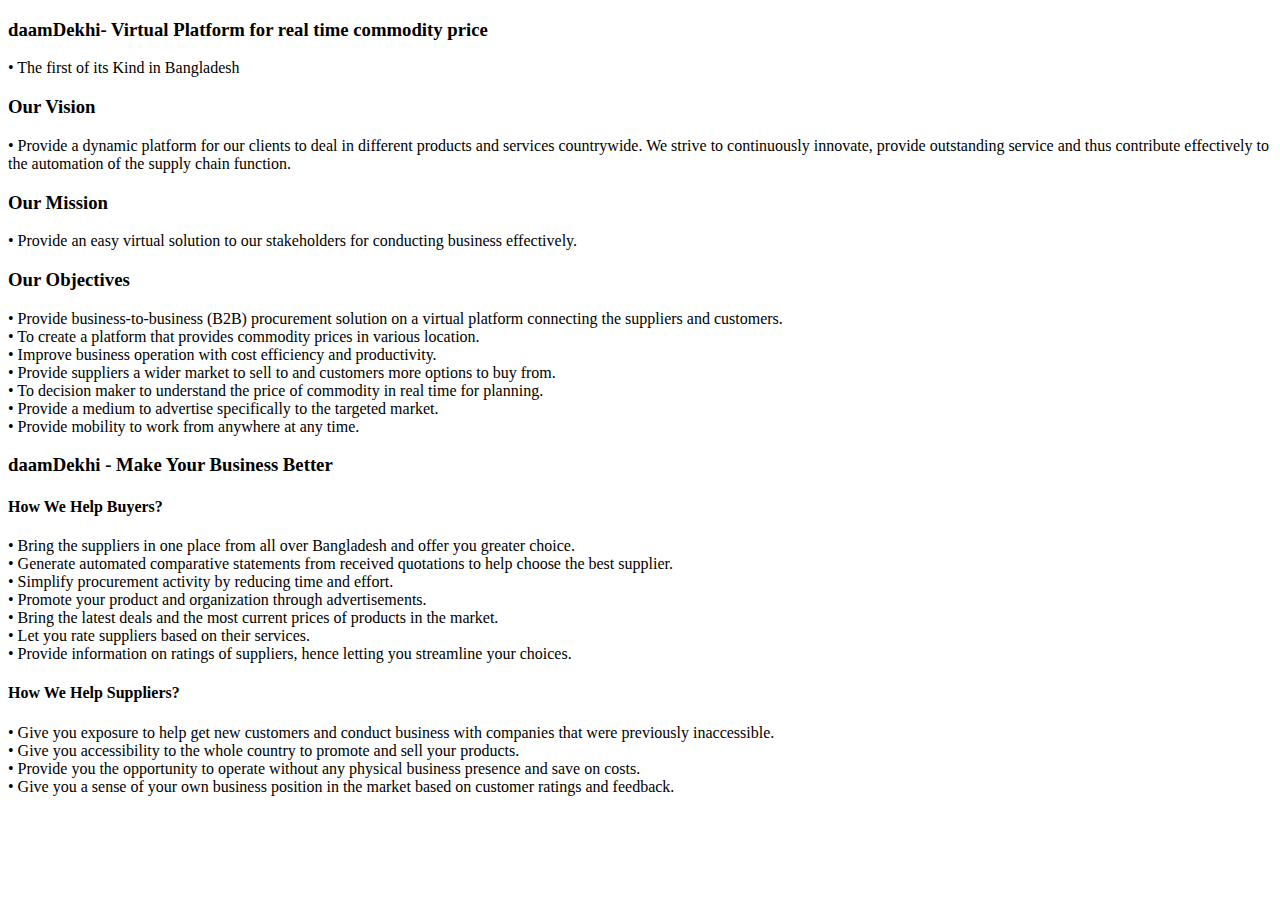
<file: New folder/About - Copy.html>
<!DOCTYPE html>
<html>
<head>
	<title>daamDekhi-About Us</title>
</head>
<body>

	<h3>daamDekhi- Virtual Platform for real time commodity price </h3>
	<p>• The first of its Kind in Bangladesh</p>
	

	<h3>Our Vision </h3>
	<p>•	Provide a dynamic platform for our clients to deal in different products and services countrywide. We strive to continuously innovate, provide outstanding service and thus contribute effectively to the automation of the supply chain function.</p>
	

	<h3>Our Mission </h3>
	<p>•	Provide an easy virtual solution to our stakeholders for conducting business effectively.</p>
	

	<h3>Our Objectives</h3>
	<p>
	•	Provide business-to-business (B2B) procurement solution on a virtual platform connecting the suppliers and customers.
	<br>
	•	To create a platform that provides commodity prices in various location.
	<br>
	•	Improve business operation with cost efficiency and productivity.
	<br>
	•	Provide suppliers a wider market to sell to and customers more options to buy from.
	<br>
	•	To decision maker to understand the price of commodity in real time for planning.
	<br>
	•	Provide a medium to advertise specifically to the targeted market.
	<br>
	•	Provide mobility to work from anywhere at any time.</p>
	
	


	<h3>daamDekhi - Make Your Business Better</h3>
	<h4>How We Help Buyers?</h4>
	<p>•	Bring the suppliers in one place from all over Bangladesh and offer you greater choice.
	<br>
	•	Generate automated comparative statements from received quotations to help choose the best supplier.
	<br>
	•	Simplify procurement activity by reducing time and effort.
	<br>
	•	Promote your product and organization through advertisements.
	<br>
	•	Bring the latest deals and the most current prices of products in the market.
	<br>
	•	Let you rate suppliers based on their services.
	<br>
	•	Provide information on ratings of suppliers, hence letting you streamline your choices.</p>
	
	

	<h4>How We Help Suppliers?</h4>
	<p>•	Give you exposure to help get new customers and conduct business with companies that were previously inaccessible.
	<br>
	•	Give you accessibility to the whole country to promote and sell your products.
	<br>
	•	Provide you the opportunity to operate without any physical business presence and save on costs.
	<br>
	•	Give you a sense of your own business position in the market based on customer ratings and feedback.</p>
	
	





</body>
</html>
</file>
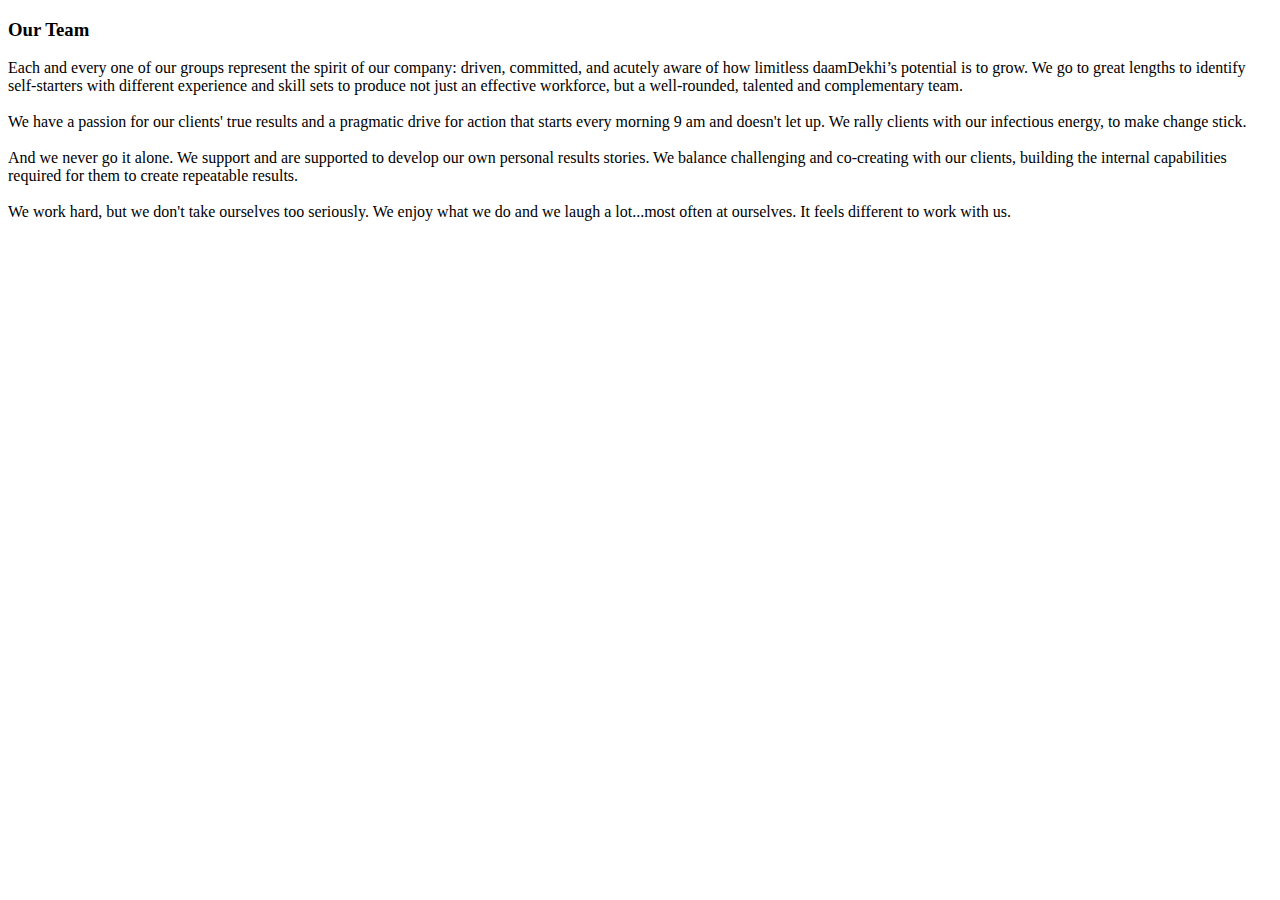
<file: New folder/Our Team - Copy.html>
<!DOCTYPE html>
<html>
<head>
	<title>Our Team</title>
</head>
<body>
	<h3>Our Team</h3>
	<p>Each and every one of our groups represent the spirit of our company: driven, committed, and acutely aware of how limitless daamDekhi’s potential is to grow. We go to great lengths to identify self-starters with different experience and skill sets to produce not just an effective workforce, but a well-rounded, talented and complementary team.
	<br>
	<br>
	We have a passion for our clients' true results and a pragmatic drive for action that starts every morning 9 am and doesn't let up. We rally clients with our infectious energy, to make change stick.
	<br>
	<br>
	And we never go it alone. We support and are supported to develop our own personal results stories. We balance challenging and co-creating with our clients, building the internal capabilities required for them to create repeatable results.
	<br>
	<br>
	We work hard, but we don't take ourselves too seriously. We enjoy what we do and we laugh a lot...most often at ourselves. It feels different to work with us.
	</p>

</body>
</html>
</file>
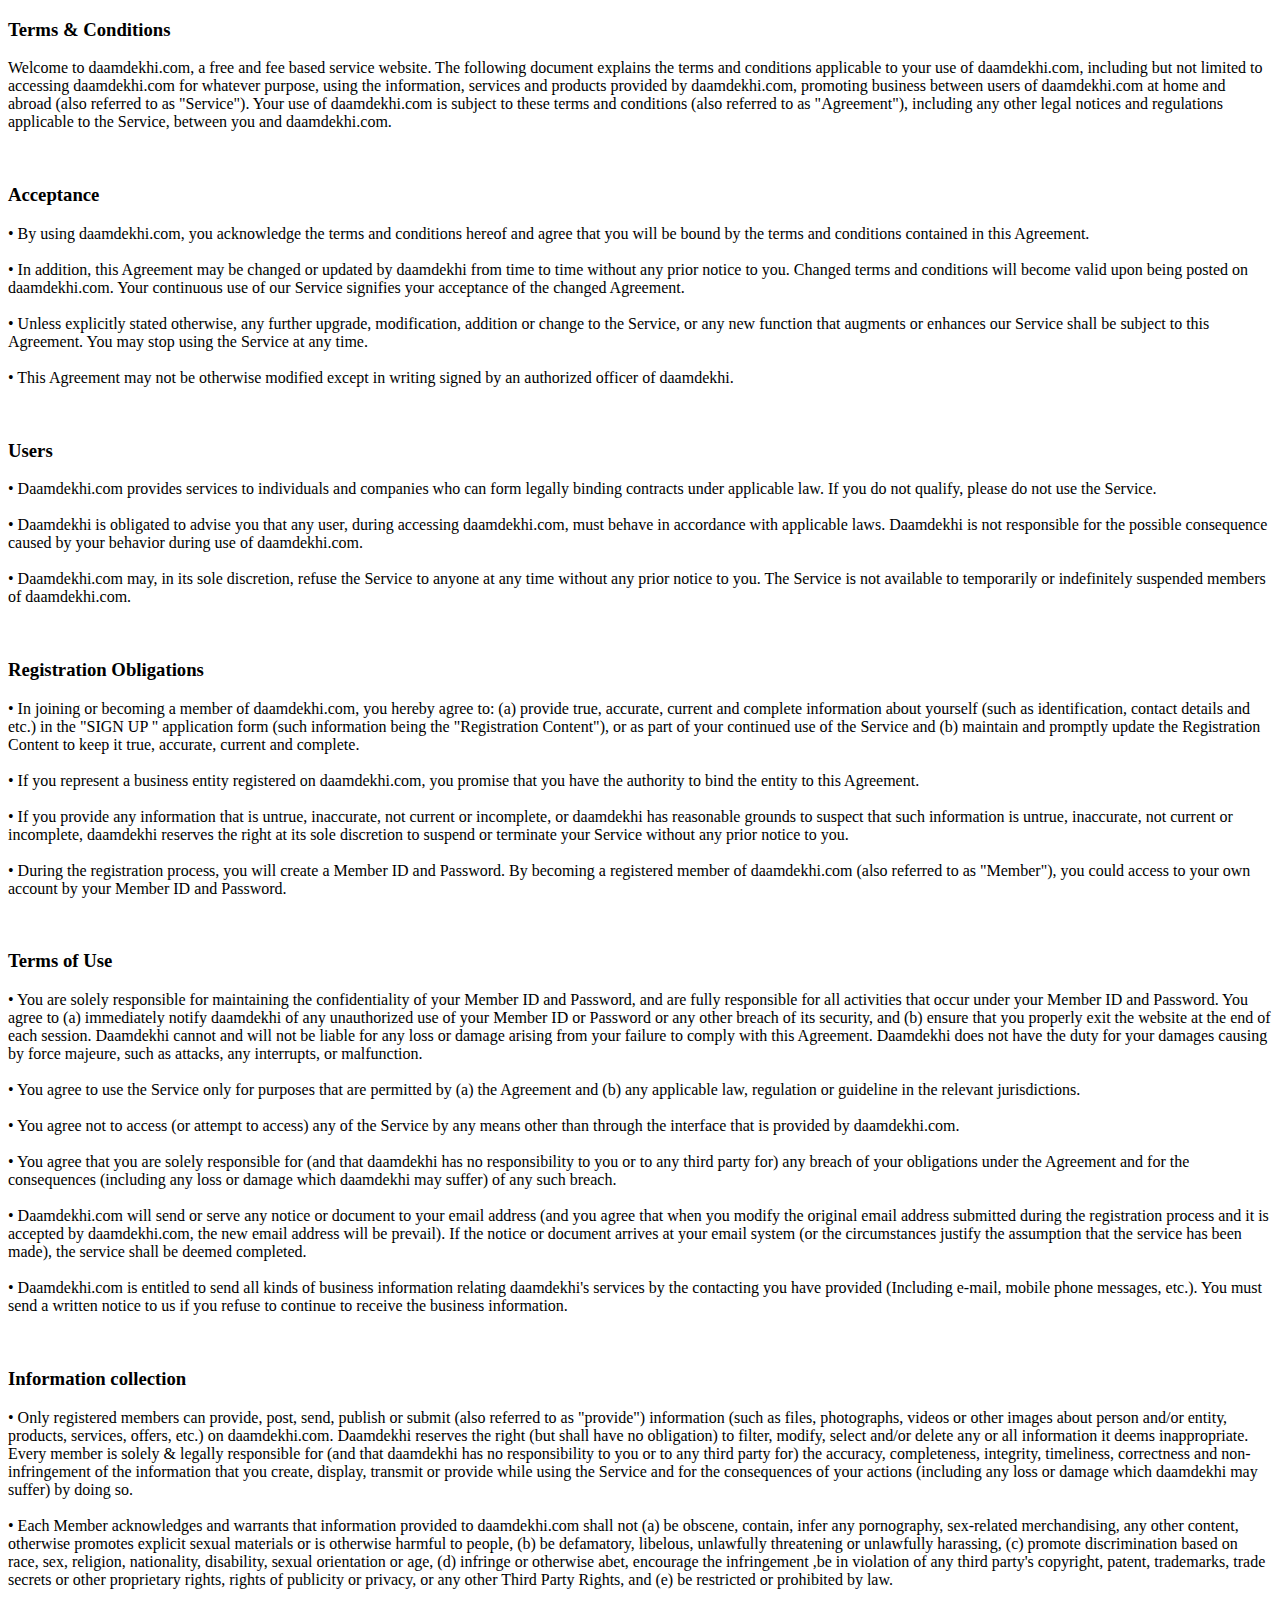
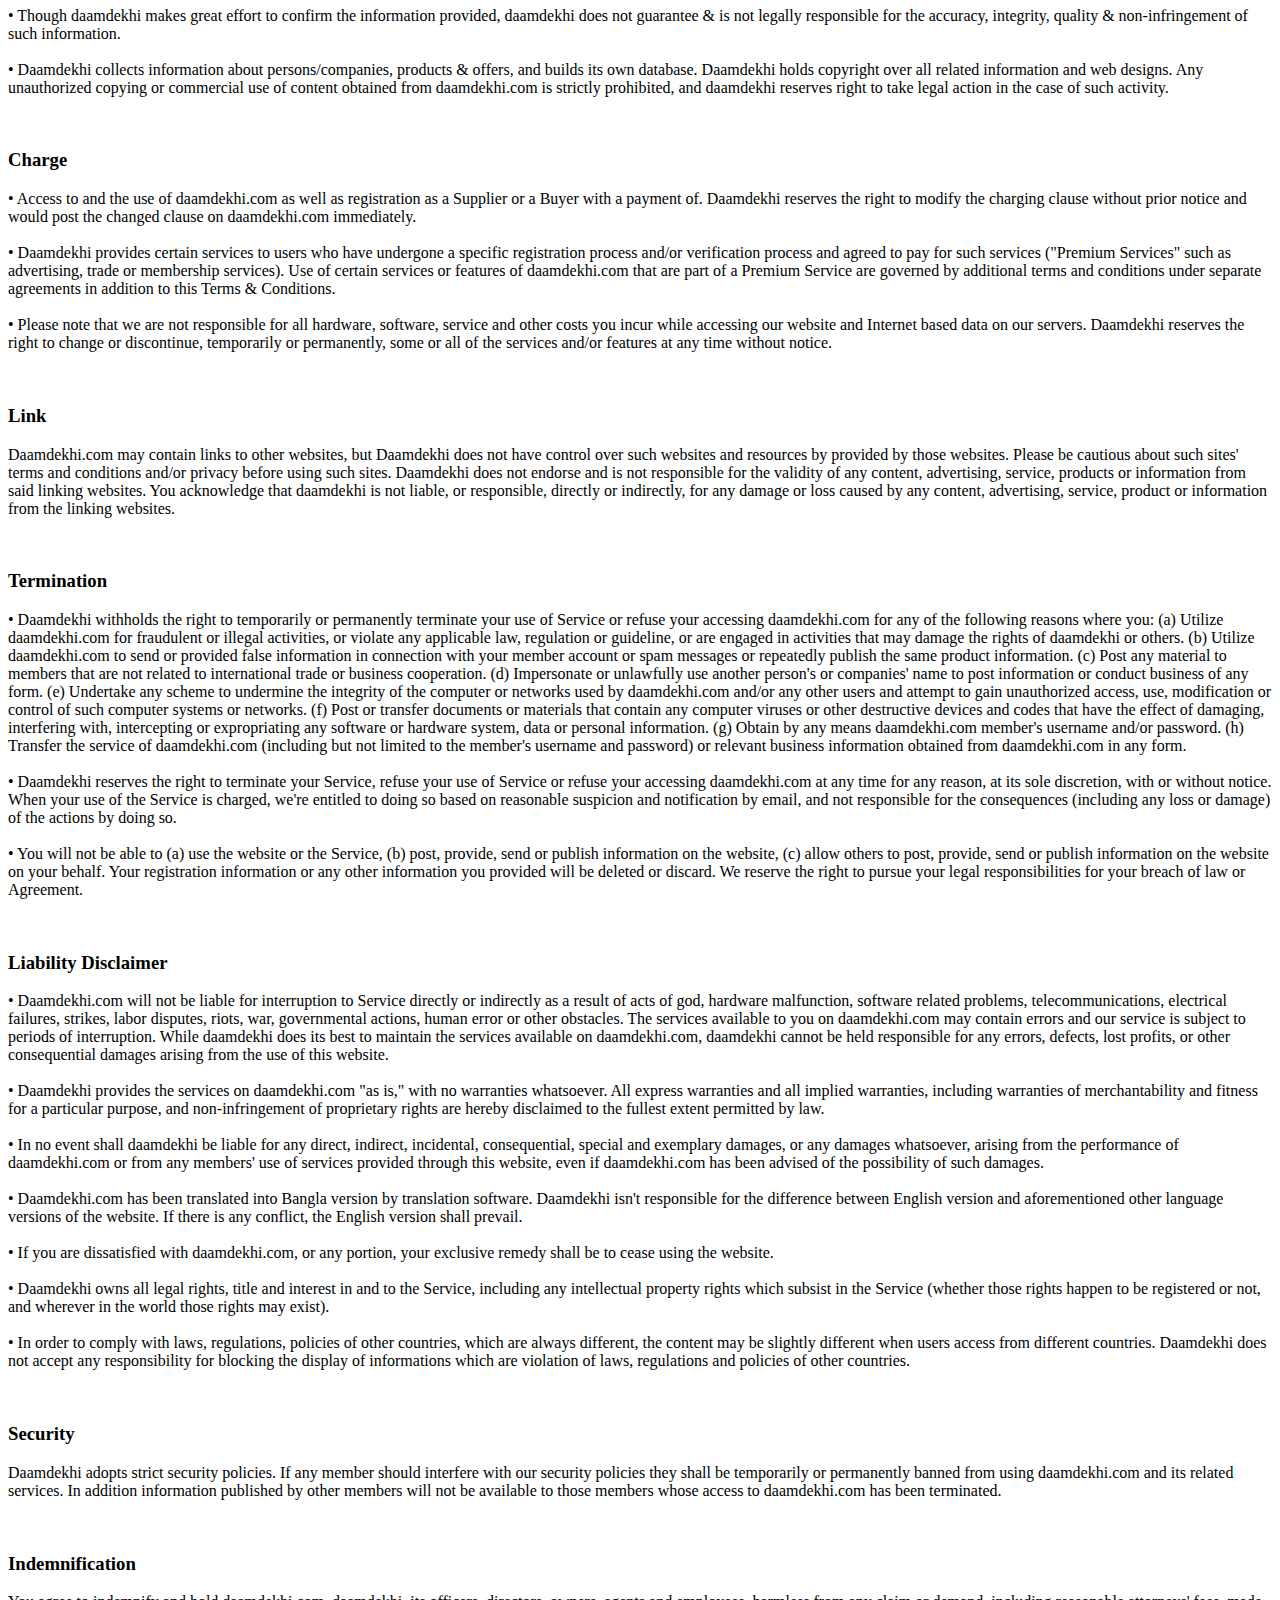
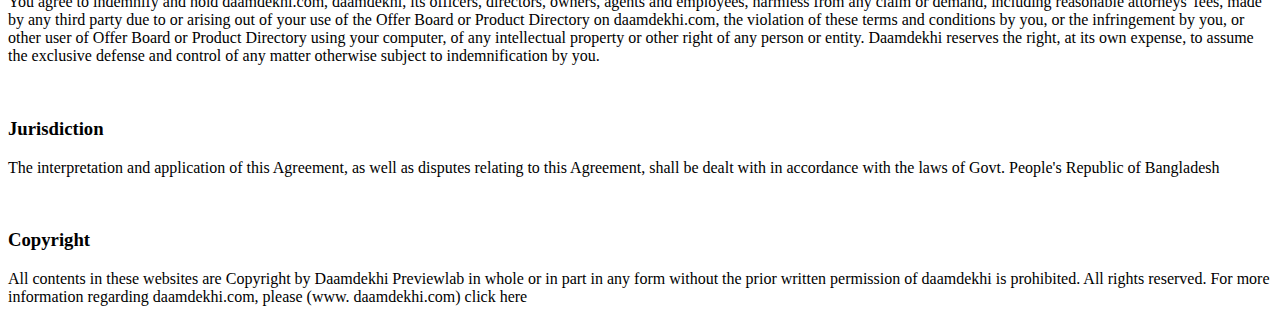
<file: New folder/Terms & Conditions - Copy.html>
<!DOCTYPE html>
<html>
<head>
	<title>Terms & Conditions</title>
</head>
<body>
	<h3>Terms & Conditions</h3>
	<p>Welcome to daamdekhi.com, a free and fee based service website. The following document explains the terms and conditions applicable to your use of daamdekhi.com, including but not limited to accessing daamdekhi.com for whatever purpose, using the information, services and products provided by daamdekhi.com, promoting business between users of daamdekhi.com at home and abroad (also referred to as "Service"). Your use of daamdekhi.com is subject to these terms and conditions (also referred to as "Agreement"), including any other legal notices and regulations applicable to the Service, between you and daamdekhi.com.</p>
	<br>

	<h3>Acceptance</h3>
	<p>•	By using daamdekhi.com, you acknowledge the terms and conditions hereof and agree that you will be bound by the terms and conditions contained in this Agreement.
	<br>
	<br>
	•	In addition, this Agreement may be changed or updated by daamdekhi from time to time without any prior notice to you. Changed terms and conditions will become valid upon being posted on daamdekhi.com. Your continuous use of our Service signifies your acceptance of the changed Agreement.
	<br>
	<br>
	•	Unless explicitly stated otherwise, any further upgrade, modification, addition or change to the Service, or any new function that augments or enhances our Service shall be subject to this Agreement. You may stop using the Service at any time.
	<br>
	<br>
	•	This Agreement may not be otherwise modified except in writing signed by an authorized officer of daamdekhi.</p>
	<br>


	
	<h3>Users</h3>
	<p>•	Daamdekhi.com provides services to individuals and companies who can form legally binding contracts under applicable law. If you do not qualify, please do not use the Service.
	<br>
	<br>
	•	Daamdekhi is obligated to advise you that any user, during accessing daamdekhi.com, must behave in accordance with applicable laws. Daamdekhi is not responsible for the possible consequence caused by your behavior during use of daamdekhi.com.
	<br>
	<br>
	•	Daamdekhi.com may, in its sole discretion, refuse the Service to anyone at any time without any prior notice to you. The Service is not available to temporarily or indefinitely suspended members of daamdekhi.com.</p>
	<br>


	<h3>Registration Obligations</h3>
	<p>•	In joining or becoming a member of daamdekhi.com, you hereby agree to: (a) provide true, accurate, current and complete information about yourself (such as identification, contact details and etc.) in the "SIGN UP " application form (such information being the "Registration Content"), or as part of your continued use of the Service and (b) maintain and promptly update the Registration Content to keep it true, accurate, current and complete.
	<br>
	<br>
	•	If you represent a business entity registered on daamdekhi.com, you promise that you have the authority to bind the entity to this Agreement.
	<br>
	<br>
	•	If you provide any information that is untrue, inaccurate, not current or incomplete, or daamdekhi has reasonable grounds to suspect that such information is untrue, inaccurate, not current or incomplete, daamdekhi reserves the right at its sole discretion to suspend or terminate your Service without any prior notice to you.
	<br>
	<br>
	•	During the registration process, you will create a Member ID and Password. By becoming a registered member of daamdekhi.com (also referred to as "Member"), you could access to your own account by your Member ID and Password.</p>
	<br>


	<h3>Terms of Use</h3>
	<p>•	You are solely responsible for maintaining the confidentiality of your Member ID and Password, and are fully responsible for all activities that occur under your Member ID and Password. You agree to (a) immediately notify daamdekhi of any unauthorized use of your Member ID or Password or any other breach of its security, and (b) ensure that you properly exit the website at the end of each session. Daamdekhi cannot and will not be liable for any loss or damage arising from your failure to comply with this Agreement. Daamdekhi does not have the duty for your damages causing by force majeure, such as attacks, any interrupts, or malfunction.
	<br>
	<br>
	•	You agree to use the Service only for purposes that are permitted by (a) the Agreement and (b) any applicable law, regulation or guideline in the relevant jurisdictions.
	<br>
	<br>
	•	You agree not to access (or attempt to access) any of the Service by any means other than through the interface that is provided by daamdekhi.com.
	<br>
	<br>
	•	You agree that you are solely responsible for (and that daamdekhi has no responsibility to you or to any third party for) any breach of your obligations under the Agreement and for the consequences (including any loss or damage which daamdekhi may suffer) of any such breach.
	<br>
	<br>
	•	Daamdekhi.com will send or serve any notice or document to your email address (and you agree that when you modify the original email address submitted during the registration process and it is accepted by daamdekhi.com, the new email address will be prevail). If the notice or document arrives at your email system (or the circumstances justify the assumption that the service has been made), the service shall be deemed completed.
	<br>
	<br>
	•	Daamdekhi.com is entitled to send all kinds of business information relating daamdekhi's services by the contacting you have provided (Including e-mail, mobile phone messages, etc.). You must send a written notice to us if you refuse to continue to receive the business information.</p>
	<br>


	<h3>Information collection</h3>
	<p>•	Only registered members can provide, post, send, publish or submit (also referred to as "provide") information (such as files, photographs, videos or other images about person and/or entity, products, services, offers, etc.) on daamdekhi.com. Daamdekhi reserves the right (but shall have no obligation) to filter, modify, select and/or delete any or all information it deems inappropriate. Every member is solely & legally responsible for (and that daamdekhi has no responsibility to you or to any third party for) the accuracy, completeness, integrity, timeliness, correctness and non-infringement of the information that you create, display, transmit or provide while using the Service and for the consequences of your actions (including any loss or damage which daamdekhi may suffer) by doing so.
	<br>
	<br>
	•	Each Member acknowledges and warrants that information provided to daamdekhi.com shall not (a) be obscene, contain, infer any pornography, sex-related merchandising, any other content, otherwise promotes explicit sexual materials or is otherwise harmful to people, (b) be defamatory, libelous, unlawfully threatening or unlawfully harassing, (c) promote discrimination based on race, sex, religion, nationality, disability, sexual orientation or age, (d) infringe or otherwise abet, encourage the infringement ,be in violation of any third party's copyright, patent, trademarks, trade secrets or other proprietary rights, rights of publicity or privacy, or any other Third Party Rights, and (e) be restricted or prohibited by law.
	<br>
	<br>
	•	Though daamdekhi makes great effort to confirm the information provided, daamdekhi does not guarantee & is not legally responsible for the accuracy, integrity, quality & non-infringement of such information.
	<br>
	<br>
	•	Daamdekhi collects information about persons/companies, products & offers, and builds its own database. Daamdekhi holds copyright over all related information and web designs. Any unauthorized copying or commercial use of content obtained from daamdekhi.com is strictly prohibited, and daamdekhi reserves right to take legal action in the case of such activity.</p>
	<br>


	<h3>Charge</h3>
	<p>•	Access to and the use of daamdekhi.com as well as registration as a Supplier or a Buyer with a payment of. Daamdekhi reserves the right to modify the charging clause without prior notice and would post the changed clause on daamdekhi.com immediately.
	<br>
	<br>
	•	Daamdekhi provides certain services to users who have undergone a specific registration process and/or verification process and agreed to pay for such services ("Premium Services" such as advertising, trade or membership services). Use of certain services or features of daamdekhi.com that are part of a Premium Service are governed by additional terms and conditions under separate agreements in addition to this Terms & Conditions.
	<br>
	<br>
	•	Please note that we are not responsible for all hardware, software, service and other costs you incur while accessing our website and Internet based data on our servers. Daamdekhi reserves the right to change or discontinue, temporarily or permanently, some or all of the services and/or features at any time without notice.</p>
	<br>


	<h3>Link</h3>
	<p>Daamdekhi.com may contain links to other websites, but Daamdekhi does not have control over such websites and resources by provided by those websites. Please be cautious about such sites' terms and conditions and/or privacy before using such sites. Daamdekhi does not endorse and is not responsible for the validity of any content, advertising, service, products or information from said linking websites. You acknowledge that daamdekhi is not liable, or responsible, directly or indirectly, for any damage or loss caused by any content, advertising, service, product or information from the linking websites.</p>
	<br>


	<h3>Termination</h3>
	<p>•	Daamdekhi withholds the right to temporarily or permanently terminate your use of Service or refuse your accessing daamdekhi.com for any of the following reasons where you: (a) Utilize daamdekhi.com for fraudulent or illegal activities, or violate any applicable law, regulation or guideline, or are engaged in activities that may damage the rights of daamdekhi or others. (b) Utilize daamdekhi.com to send or provided false information in connection with your member account or spam messages or repeatedly publish the same product information. (c) Post any material to members that are not related to international trade or business cooperation. (d) Impersonate or unlawfully use another person's or companies' name to post information or conduct business of any form. (e) Undertake any scheme to undermine the integrity of the computer or networks used by daamdekhi.com and/or any other users and attempt to gain unauthorized access, use, modification or control of such computer systems or networks. (f) Post or transfer documents or materials that contain any computer viruses or other destructive devices and codes that have the effect of damaging, interfering with, intercepting or expropriating any software or hardware system, data or personal information. (g) Obtain by any means daamdekhi.com member's username and/or password. (h) Transfer the service of daamdekhi.com (including but not limited to the member's username and password) or relevant business information obtained from daamdekhi.com in any form.
	<br>
	<br>
	•	Daamdekhi reserves the right to terminate your Service, refuse your use of Service or refuse your accessing daamdekhi.com at any time for any reason, at its sole discretion, with or without notice. When your use of the Service is charged, we're entitled to doing so based on reasonable suspicion and notification by email, and not responsible for the consequences (including any loss or damage) of the actions by doing so.
	<br>
	<br>
	•	You will not be able to (a) use the website or the Service, (b) post, provide, send or publish information on the website, (c) allow others to post, provide, send or publish information on the website on your behalf. Your registration information or any other information you provided will be deleted or discard. We reserve the right to pursue your legal responsibilities for your breach of law or Agreement.</p>
	<br>


	<h3>Liability Disclaimer</h3>
	<p>•	Daamdekhi.com will not be liable for interruption to Service directly or indirectly as a result of acts of god, hardware malfunction, software related problems, telecommunications, electrical failures, strikes, labor disputes, riots, war, governmental actions, human error or other obstacles. The services available to you on daamdekhi.com may contain errors and our service is subject to periods of interruption. While daamdekhi does its best to maintain the services available on daamdekhi.com, daamdekhi cannot be held responsible for any errors, defects, lost profits, or other consequential damages arising from the use of this website.
	<br>
	<br>
	•	Daamdekhi provides the services on daamdekhi.com "as is," with no warranties whatsoever. All express warranties and all implied warranties, including warranties of merchantability and fitness for a particular purpose, and non-infringement of proprietary rights are hereby disclaimed to the fullest extent permitted by law.
	<br>
	<br>
	•	In no event shall daamdekhi be liable for any direct, indirect, incidental, consequential, special and exemplary damages, or any damages whatsoever, arising from the performance of daamdekhi.com or from any members' use of services provided through this website, even if daamdekhi.com has been advised of the possibility of such damages.
	<br>
	<br>
	•	Daamdekhi.com has been translated into Bangla version by translation software. Daamdekhi isn't responsible for the difference between English version and aforementioned other language versions of the website. If there is any conflict, the English version shall prevail.
	<br>
	<br>
	•	If you are dissatisfied with daamdekhi.com, or any portion, your exclusive remedy shall be to cease using the website.
	<br>
	<br>
	•	Daamdekhi owns all legal rights, title and interest in and to the Service, including any intellectual property rights which subsist in the Service (whether those rights happen to be registered or not, and wherever in the world those rights may exist).
	<br>
	<br>
	•	In order to comply with laws, regulations, policies of other countries, which are always different, the content may be slightly different when users access from different countries. Daamdekhi does not accept any responsibility for blocking the display of informations which are violation of laws, regulations and policies of other countries.</p>
	<br>


	<h3>Security</h3>
	<p>Daamdekhi adopts strict security policies. If any member should interfere with our security policies they shall be temporarily or permanently banned from using daamdekhi.com and its related services. In addition information published by other members will not be available to those members whose access to daamdekhi.com has been terminated.</p>
	<br>


	<h3>Indemnification</h3>
	<p>You agree to indemnify and hold daamdekhi.com, daamdekhi, its officers, directors, owners, agents and employees, harmless from any claim or demand, including reasonable attorneys' fees, made by any third party due to or arising out of your use of the Offer Board or Product Directory on daamdekhi.com, the violation of these terms and conditions by you, or the infringement by you, or other user of Offer Board or Product Directory using your computer, of any intellectual property or other right of any person or entity. Daamdekhi reserves the right, at its own expense, to assume the exclusive defense and control of any matter otherwise subject to indemnification by you.</p>
	<br>


	<h3>Jurisdiction</h3>
	<p>The interpretation and application of this Agreement, as well as disputes relating to this Agreement, shall be dealt with in accordance with the laws of Govt. People's Republic of Bangladesh</p>
	<br>


	<h3>Copyright</h3>
	<p>All contents in these websites are Copyright by Daamdekhi Previewlab in whole or in part in any form without the prior written permission of daamdekhi is prohibited. All rights reserved. For more information regarding daamdekhi.com, please (www. daamdekhi.com) click here</p>









</body>
</html>
</file>
<file: css/style.css>
/*
Template Name: E-SHOP HTML E-Commerce Template
Author: yaminncco

Colors:
	Body 		  : #4A4E5A
	Headers 	: #30323A
	Primary 	: #F8694A
	Dark 		  :	#30323A
	Grey 		  : #DADADA #F6F7F8

Fonts: Hind
------------------------------------*/

body {
    font-family: 'Hind', sans-serif;
    color: #4A4E5A;
    overflow-x: hidden;
}

    {
    margin: -27px 286px 10px;
}

hr {
    border: 1px solid #f1f1f1;
    margin-bottom: 25px;
}

a {
    color: #F8694A;
    -webkit-transition: 0.3s color;
    transition: 0.3s color;
}

a:hover,
a:focus {
    color: #F8694A;
    text-decoration: none;
    outline: none;
    opacity: .8;
}

.primary-color {
    color: #F8694A;
}

.white-color {
    color: #FFF;
}

.font-weak {
    font-weight: 400;
}

strong {
    color: #30323A;
}

ul,
ol {
    margin: 0;
    padding: 0;
    list-style: none
}

hr {
    margin-top: 15px;
    margin-bottom: 15px;
    border-color: #DADADA;
}


/* The Close Button (x) */

.close {
    position: absolute;
    right: 14px;
    top: -14px;
    color: #000;
    font-size: 35px;
    font-weight: bold;
}

.close:hover,
.close:focus {
    color: red;
    cursor: pointer;
}

.animate {
    -webkit-animation: animatezoom 0.6s;
    animation: animatezoom 0.6s;
}


/*----------------------------*\
	Buttons
\*----------------------------*/

.main-btn,
.primary-btn {
    display: inline-block;
    padding: 10px 15px;
    text-transform: uppercase;
    font-weight: 700;
    border: none;
    -webkit-transition: 0.3s all;
    transition: 0.3s all;
}


.icon-btn.main-btn,
.icon-btn.primary-btn {
    width: 40px;
    height: 40px;
    line-height: 40px;
    text-align: center;
    padding: 0px;
    border: none;
}


.main-btn {
    color: #30323A;
    background-color: #FFF;
    -webkit-box-shadow: 0px 0px 0px 1px #DADADA inset, 0px 0px 0px 6px transparent;
    box-shadow: 0px 0px 0px 1px #DADADA inset, 0px 0px 0px 6px transparent;
}

.main-btn:hover,
.main-btn:focus {
    color: #F8694A;
    -webkit-box-shadow: 0px 0px 0px 1px #F8694A inset, 0px 0px 0px 0px #F8694A;
    box-shadow: 0px 0px 0px 1px #F8694A inset, 0px 0px 0px 0px #F8694A;
}

.primary-btn {
    color: #FFF;
    background-color: #F8694A;
    width: 100%;
}

.primary-btn:hover,
.primary-btn:focus {
    color: #FFF;
    background-color: #30323A;
}



/*...signup button in login page...*/

#sign-up-btn1 {
    background-color: #F8694A;
    color: white;
    padding: 5px 16px;
    margin: 0px 0;
    border: none;
    cursor: pointer;
    width: 30%;
    font-size: 15px;
    margin-bottom: 5px;
}

#sign-up-btn1 > a {
    color: white;
}

#sign-up-label {
    display: block;
}

#sign-up-supplier {
    font-size: 20px;
    color: #F8694A;
}

#sign-up-visitor {
    font-size: 20px;
    color: #F8694A;
}

input[type=text],
input[type=password] {
    width: 100%;
    padding: 19px 26px;
    margin: 0px 0px;
    display: inline-block;
    border: 1px solid #ccc;
    box-sizing: border-box;
    margin-bottom: 10px;

}

.modal {
    display: none;
    /* Hidden by default */
    position: fixed;
    /* Stay in place */
    z-index: 1;
    /* Sit on top */
    left: 0;
    top: 0;
    width: 100%;
    /* Full width */
    height: 100%;
    /* Full height */
    overflow: auto;
    /* Enable scroll if needed */
    background-color: rgb(0, 0, 0);
    /* Fallback color */
    background-color: rgba(0, 0, 0, 0.4);
    /* Black w/ opacity */
    padding-top: 60px;
}

.modal_sign {
    /* display: none; */
    /* position: fixed; */
    z-index: 1;
    left: 0;
    top: 0;
    width: 100%;
    height: 100%;
    margin-top: -25px;
}

/* Modal Content/Box */

.modal-content {
    background-color: #fefefe;
    margin: 10% auto 15% auto;
    border: 1px solid #888;
    width: 40%;
    left: 10%;
    top: 21%;
}

.modal-content-sign {
    background-color: #fefefe;
    margin: 5% auto 15% auto;
    /* 5% from the top, 15% from the bottom and centered */
    border: 1px solid #888;
    width: 80%;
    /* Could be more or less, depending on screen size */
}

#sign-up-h1 {
    width: 37%;
    color: #F8694A;
    text-align: center;
    margin-left: 205px;
}

#sign-up-p {
    width: 73%;
    text-align: center;
    margin-top: -26px;
    margin-right: 300px;
    margin-top: 0px;
    font-size: 16px;
}

#sign-up-hr {
    border: 1px solid #F8694A;
    margin-bottom: 25px;
    margin-left: 50px;
    width: 68%;
}

/* Full-width input fields */

#sign-up-input {
    width: 77%;
    padding: 15px;
    margin: 5px 0 22px 0;
    display: inline-block;
    border: none;
    background: #f1f1f1;
}

/* Add a background color when the inputs get focus */

#sign-up-input:focus,
#sign-up-input:focus {
    background-color: #ddd;
    outline: none;
}

#sign-up-cancel-button {
    background-color: #F8694A;
    color: white;
    padding: 5px 16px;
    margin: 0px;
    border: none;
    cursor: pointer;
    float: left;
    width: 35%;
    font-size: 15px;
    margin-bottom: 15px;
    margin-right: 44px;
}

#sign-up-button {
    margin-right: 0px;
    background-color: #F8694A;
    color: white;
    padding: 5px 16px;
    margin: 0px 0;
    border: none;
    cursor: pointer;
    float: left;
    width: 38%;
    font-size: 15px;
    margin-bottom: 20px;
}

#sign-up-button:hover {
    opacity: 0.8;

}

#sign-up-cancel-button:hover {
    opacity: 0.8;
}

#sign-close {
    visibility: hidden;
}

.cancelbtn2,
.signupbtn {
    float: left;
    width: 50%;
}

@-webkit-keyframes animatezoom {
    from {
        -webkit-transform: scale(0)
    }
    to {
        -webkit-transform: scale(1)
    }
}

@keyframes animatezoom {
    from {
        transform: scale(0)
    }
    to {
        transform: scale(1)
    }
}

/* Change styles for span and cancel button on extra small screens */

@media screen and (max-width: 300px) {
    span.psw {
        display: block;
        float: none;
    }
    .cancelbtn {
        width: 100%;
    }
}

/*************************/

/*     Product Upload    */

/*************************/

.product-upload-section {
    margin-bottom: -100px;
}

#product-upload-h1 {
    margin-left: 280px;
    color: #F8694A;
}

#product-upload-p {
    margin-left: 42px;
    text-align: center;
    margin-top: -7px;
    margin-right: 300px;
    font-size: 16px;
    width: 72%;
}

#upload-img {
    margin-bottom: 20px;
}


#product-upload-input {
    width: 77%;
    padding: 15px;
    margin: 5px 0 22px 0;
    display: inline-block;
    border: none;
    background: #f1f1f1;
}

#product-details {
    height: 200px;
    width: 77%;
    margin: 5px 0 22px 0;
    display: inline-block;
    border: none;
    background: #f1f1f1;
}

#req-promotion {
    font-size: 22px;
    color: #F8694A;
}

/*----------------------------*\
	Inputs
\*----------------------------*/

.input {
    width: 100%;
    height: 40px;
    padding: 0px 15px;
    border: none;
    background-color: transparent;
    -webkit-box-shadow: 0px 0px 0px 1px #DADADA inset, 0px 0px 0px 5px transparent;
    box-shadow: 0px 0px 0px 1px #DADADA inset, 0px 0px 0px 5px transparent;
    -webkit-transition: 0.3s all;
    transition: 0.3s all;
}

.input:focus {
    -webkit-box-shadow: 0px 0px 0px 1px #F8694A inset, 0px 0px 0px 0px #F8694A;
    box-shadow: 0px 0px 0px 1px #F8694A inset, 0px 0px 0px 0px #F8694A;
}

textarea.input {
    padding: 15px;
}

.input-checkbox .caption {
    max-height: 0;
    overflow: hidden;
    -webkit-transition: 0.3s max-height;
    transition: 0.3s max-height;
}

.input-checkbox > label {
    color: #30323A;
}

.input-checkbox input[type="checkbox"]:checked + label + .caption,
.input-checkbox input[type="radio"]:checked + label + .caption {
    max-height: 800px;
}

/*----------------------------*\
	Lists
\*----------------------------*/

.list-links .list-links-title {
    text-transform: uppercase;
    margin-bottom: 10px;
    font-size: 16px;
}

.list-links li > a {
    position: relative;
    display: inline-block;
    text-transform: uppercase;
    padding: 2px 0px;
    -webkit-transition: 0.3s all;
    transition: 0.3s all;
}

.list-links li > a:before {
    content: "\f105";
    position: absolute;
    left: 0px;
    font-family: FontAwesome;
    -webkit-transform: translateX(-10px);
    -ms-transform: translateX(-10px);
    transform: translateX(-10px);
    opacity: 0;
    visibility: hidden;
    -webkit-transition: 0.3s all;
    transition: 0.3s all;
}

.list-links li > a:hover,
.list-links li > a:focus,
.list-links li.active > a {
    color: #F8694A;
    -webkit-transform: translateX(10px);
    -ms-transform: translateX(10px);
    transform: translateX(10px);
}

.list-links li > a:hover:before,
.list-links li > a:focus:before,
.list-links li.active > a:before {
    opacity: 1;
    visibility: visible;
}

/*----------------------------*\
	Sections
\*----------------------------*/

.sign-up-section {
    margin-bottom: -100px;
}

.section-grey {
    background: #F6F7F8;
    margin-top: 10px;
}

.section-title {
    position: relative;
    margin-bottom: 15px;
    margin-top: 15px;
    border-bottom: 1px solid #DADADA;
}

.section-title .title {
    display: inline-block;
    text-transform: uppercase;
}

.section-title:after {
    content: "";
    position: absolute;
    left: 0;
    bottom: -1.5px;
    height: 3px;
    width: 60px;
    background-color: #F8694A;
}

/*----------------------------*\
	Breadcrumb
\*----------------------------*/

#breadcrumb {
    -webkit-box-shadow: 0px 6px 6px -6px rgba(0, 0, 0, 0.175);
    box-shadow: 0px 6px 6px -6px rgba(0, 0, 0, 0.175);
}

.breadcrumb {
    background-color: transparent;
    border: none;
    border-radius: 0px;
    padding: 15px 0px;
    margin: 0;
}

.breadcrumb > .active {
    color: #F8694A;
}

.breadcrumb > li + li:before {
    color: #DADADA;
}

/*=========================================================
	02 -> HEADER
===========================================================*/

#header {
    padding-top: 0px;
    margin-top: 25px;
    min-height: 95px;
}

/*----------------------------*\
	Top header
\*----------------------------*/

#top-header {
    padding-top: 5px;
    padding-bottom: 5px;
    border-bottom: 1px solid #DADADA;
}


/*----------------------------*\
	logo
\*----------------------------*/

.header-logo {
    display: inline-block;
    margin-right: 15px;
}

.header-logo .logo > img {
    /*width: 100%;*/
    margin-top: -10px;
    max-height: 80px;
}

/*----------------------------*\
	Search header
\*----------------------------*/

/************************\
    self_modifird_start
\************************/

.header-search {
    display: inline-block;
    padding: 35px 0px;
    margin-left: 255px;
}

.header-search > form {
    position: absolute;
    width: 30%;
    left: 40%;
    top: 7%;
}

.header-search > form .search-input {
    padding-right: 35px;
}

.header-search > form .search-btn {
    position: absolute;
    top: 0px;
    right: 0px;
    width: 40px;
    height: 40px;
    background-color: transparent;
    border: none;
    color: #5a5757;
}

.header-btns {
    margin-top: 5px;
}

button {
    background-color: #F8694A;
    color: white;
    padding: 5px 11px;
    margin: 1px 0;
    border: none;
    cursor: pointer;
    width: 100%;
    font-size: 15px;
    margin-bottom: 10px;
    letter-spacing: 1px;
}

button:hover {
    opacity: 0.8;

}

.cancelbtn {
    width: auto;
    padding: 10px 18px;
    background-color: #f44336;
}

.imgcontainer {
    text-align: center;
    margin: 24px 0 12px 0;
    position: relative;
}

.logo-container {
    padding: 22px 37px;
    margin-top: -17px;
    width: 100%;
}

span.psw {
    float: right;
    padding-top: 7px;
    font-size: 16px;
}

/************************\
    self_modifird_end
\************************/

/*----------------------------*\
	Account header
\*----------------------------*/

.header-btns > li {
    display: inline-block;
    vertical-align: top;
    padding: 15px 0px;
}

.header-btns > li + li {
    margin-left: 15px;
}

.header-btns > li .header-btns-icon {
    position: relative;
    float: left;
    margin-right: 15px;
    margin-top: 8px;
    width: 40px;
    height: 40px;
    line-height: 40px;
    text-align: center;
    color: #30323A;
    background-color: #FFF;
    border: 1px solid #DADADA;
}

.header-btns .dropdown-toggle {
    display: block;
    cursor: pointer;
}

.header-account.dropdown .custom-menu > li > a > i {
    margin-right: 15px;
    color: #F8694A;
}

/*=========================================================
	03 -> NAVIGATION
===========================================================*/

#navigation {
    background-color: #30323A;
}

#navigation .container {
    position: relative;
}

/*----------------------------*\
	Category nav
\*----------------------------*/

.category-nav {
    float: left;
    width: 270px;
    margin-left: -115px
}

.category-nav .category-header {
    padding: 15px;
    display: block;
    text-transform: uppercase;
    background: #F8694A;
    color: #FFF;
    font-weight: 700;
}

.category-nav .category-header > i {
    float: right;
    line-height: 20px;
}


.category-nav .category-list {
    position: absolute;
    width: 270px;
    background-color: #FFF;
    border-left: 1px solid #DADADA;
    border-right: 1px solid #DADADA;
    border-bottom: 1px solid #DADADA;
    z-index: 50;
    -webkit-transition: 0.3s all;
    transition: 0.3s all;
}

.category-nav.show-on-click .category-list {
    opacity: 0;
    visibility: hidden;
    -webkit-transform: translate(0px, 15px);
    -ms-transform: translate(0px, 15px);
    transform: translate(0px, 15px);
}

.category-nav.show-on-click .category-list.open {
    opacity: 1;
    visibility: visible;
    -webkit-transform: translate(0px, 0px);
    -ms-transform: translate(0px, 0px);
    transform: translate(0px, 0px);
}

.category-nav .category-list > li + li {
    border-top: 1px solid #DADADA;
}

.category-nav .category-list > li.dropdown > .dropdown-toggle > i {
    float: right;
    line-height: 20px;
}

.category-nav .category-list > li > a {
    display: block;
    padding: 15px;
    text-transform: uppercase;
}

.category-nav .category-list > li > a:hover,
.category-nav .category-list > li > a:focus,
.category-nav .category-list > li.dropdown.open > a {
    color: #F8694A;
}

/*----------------------------*\
	Menu nav
\*----------------------------*/

.menu-nav .menu-header {
    display: none;
    padding: 15px;
    text-transform: uppercase;
    background: #30323A;
    color: #FFF;
    font-weight: 700;
}

.menu-nav .menu-header > i {
    float: right;
    line-height: 20px;
}

.menu-nav .menu-list > li {
    display: inline-block;
}

.menu-nav .menu-list > li > a {
    display: block;
    padding: 15px;
    color: #FFF;
    text-transform: uppercase;
}

.menu-nav .menu-list > li > a:hover,
.menu-nav .menu-list > li > a:focus,
.menu-nav .menu-list > li.dropdown.open > a {
    color: #F8694A;
}

#fav-btn {
    float: right;
    margin-top: 9px;
    width: 10%;
    background-color: #F8694A;
    color: white;
}

#fav-btn > a {
    color: white;
    text-decoration: none;

}

/*
#fav-btn > a:hover {
    color: white;
}
*/

/*
button > a {
    color: white;
}
*/

/*----------------------------*\
	Dropdowns
\*----------------------------*/

.custom-menu {
    position: absolute;
    padding: 15px;
    background: #FFF;
    -webkit-box-shadow: 0px 6px 12px rgba(0, 0, 0, 0.175);
    box-shadow: 0px 6px 12px rgba(0, 0, 0, 0.175);
    z-index: 100;
    top: 100%;
    min-width: 200px;
    opacity: 0;
    visibility: hidden;
    -webkit-transition: 0.3s all;
    transition: 0.3s all;
}

.dropdown.open > .custom-menu {
    opacity: 1;
    visibility: visible;
}

/*-- Default Dropdown --*/

.dropdown.default-dropdown > .custom-menu {
    border-top: 2px solid #F8694A;
    left: 50%;
    -webkit-transform: translateX(-50%) translateY(15px);
    -ms-transform: translateX(-50%) translateY(15px);
    transform: translateX(-50%) translateY(15px);
}

.dropdown.default-dropdown.open > .custom-menu {
    -webkit-transform: translateX(-50%) translateY(0px);
    -ms-transform: translateX(-50%) translateY(0px);
    transform: translateX(-50%) translateY(0px);
}

.dropdown.default-dropdown > .custom-menu > li > a {
    display: block;
    padding: 10px 0px;
    text-transform: uppercase;
}

/*-- Mega Dropdown --*/

.dropdown.mega-dropdown.full-width {
    position: static !important;
}

.dropdown.mega-dropdown > .custom-menu {
    border-top: 2px solid #F8694A;
    left: 0;
    -webkit-transform: translate(0px, 15px);
    -ms-transform: translate(0px, 15px);
    transform: translate(0px, 15px);
    width: auto;
    min-width: 750px;
    max-width: 100%;
}

.dropdown.mega-dropdown.full-width > .custom-menu {
    width: 100%;
}

.dropdown.mega-dropdown.open > .custom-menu {
    -webkit-transform: translate(0px, 0px);
    -ms-transform: translate(0px, 0px);
    transform: translate(0px, 0px);
}

/*-- Side Dropdown --*/

.dropdown.side-dropdown > .custom-menu {
    border-left: 2px solid #F8694A;
    left: 100%;
    top: 0;
    width: 750px;
    -webkit-transform: translate(15px, 0px);
    -ms-transform: translate(15px, 0px);
    transform: translate(15px, 0px);
}

.dropdown.side-dropdown.open > .custom-menu {
    -webkit-transform: translate(0px, 0px);
    -ms-transform: translate(0px, 0px);
    transform: translate(0px, 0px);
}

/*----------------------------*\
	Mobile nav
\*----------------------------*/

#header .nav-toggle {
    display: none;
}

@media only screen and (max-width: 991px) {
    #header .nav-toggle {
        display: inline-block;
        float: right;
        margin-top: -11px
    }
    header .pull-left,
    header .pull-right {
        float: none !important;
    }
    header .pull-right {
        margin-top: 10px;
    }
    #responsive-nav {
        position: fixed;
        left: 0;
        top: 0;
        bottom: 0;
        max-width: 270px;
        width: 0%;
        overflow: hidden;
        background-color: #FFF;
        -webkit-transform: translateX(-100%);
        -ms-transform: translateX(-100%);
        transform: translateX(-100%);
        -webkit-transition: 0.5s all;
        transition: 0.5s all;
        z-index: 990;
    }
    #responsive-nav.open {
        width: 100%;
        -webkit-transform: translateX(0%);
        -ms-transform: translateX(0%);
        transform: translateX(0%);
    }
    #responsive-nav .dropdown .custom-menu {
        display: none;
        position: static;
        width: 100%;
        -webkit-box-shadow: none;
        box-shadow: none;
        border-top: none;
        border-left: 2px solid #F8694A;
    }
    #responsive-nav .dropdown.open .custom-menu {
        display: block;
        min-width: auto;
        -webkit-transform: translate(0px, 0px);
        -ms-transform: translate(0px, 0px);
        transform: translate(0px, 0px);
    }
    .category-nav .category-list,
    .menu-nav .menu-list {
        display: none;
        overflow-y: scroll;
        overflow-x: hidden;
        max-height: calc(100vh - 100px);
    }
    .category-nav .category-list.open,
    .menu-nav .menu-list.open {
        display: block;
    }
    .menu-nav .menu-header,
    .category-nav .category-header {
        cursor: pointer;
    }
    .category-nav {
        float: none;
        width: 100%;
    }
    .category-nav .category-list {
        position: static;
    }
    .menu-nav .menu-header {
        display: block;
    }
    .menu-nav .menu-list {
        float: none;
        border-left: 1px solid #DADADA;
        border-right: 1px solid #DADADA;
        border-bottom: 1px solid #DADADA;
    }
    .menu-nav .menu-list > li {
        display: block;
    }
    .menu-nav .menu-list > li + li {
        border-top: 1px solid #DADADA;
    }
    .menu-nav .menu-list > li > a {
        color: #30323A;
    }
    #navigation.shadow:after {
        content: "";
        position: fixed;
        left: 0;
        right: 0;
        top: 0;
        bottom: 0;
        background-color: rgba(0, 0, 0, 0.7);
        z-index: 99;
    }
}

/*=========================================================
	04 -> BANNERS
===========================================================*/

/************************\
    self_modifird_start
\************************/

.banner {
    display: block;
    position: relative;
    margin-top: 15px;
    margin-bottom: 15px;
}

.banner > img {
    width: 100%;
}

.banner.banner-1 .banner-caption {
    position: absolute;
    top: 50%;
    left: 50%;
    -webkit-transform: translate(-50%, -50%);
    -ms-transform: translate(-50%, -50%);
    transform: translate(-50%, -50%);
}

.banner h1 {
    font-size: 35px;
    color: white;
    text-transform: uppercase;
}

.banner h3 {
    font-size: 28px;
    color: white;
    text-transform: uppercase;
}


/************************\
    self_modifird_end
\************************/

/*=========================================================
	05 -> HOME SLIDER
===========================================================*/

#home .home-wrap {
    margin-left: 155px;
}

#home-slick .banner {
    margin: 0px;
}

/*=========================================================
	06 -> PRODUCT
===========================================================*/

/************************\
    self_modifird_start
\************************/

.product .product-old-price {
    color: #F8694A;
    font-size: 70%;
}

.product.product-single {
    margin-top: 30px;
    margin-bottom: 50px;
    -webkit-transition: 0.3s all;
    transition: 0.3s all;
}

.product.product-single .product-thumb {
    position: relative;
    margin-top: -5px;
}

.product.product-single .product-name {
    font-size: 20px;
    text-align: center;
}

.product.product-single .product-thumb > img {
    width: 100%;
    border: 1.5px solid #F8694A;
}

.product.product-single .product-body {
    padding: 0px;
}

.product.product-single .product-price {
    display: inline-block;
    margin-top: 8px;
    font-size: 25px;
}

#product-btn > a {
    color: white;
}

#product-btn > a:hover {
    text-decoration: none;
}

.product-section-1 {
    margin-left: 344px;
    width: 65%;
}

#product-btn {
    background-color: #F8694A;
    height: 40px;
    line-height: 40px;
    text-align: center;
    padding: 0px;
    border: none;
    -webkit-transition: 0.3s all;
    transition: 0.3s all;
    display: inline-block;
}

/************************\
    self_modifird_end
\************************/

.product .product-rating {
    display: inline-block;
}

.product .product-rating > i {
    color: #FFB656;
}

.product .product-rating > i.empty {
    color: #DADADA;
}

.product .product-label > span {
    position: relative;
    display: inline-block;
    padding: 5px 15px;
    font-weight: 700;
    color: #FFF;
    background-color: #30323A;
    /*    z-index: 22;*/
}

.product .product-label > span.sale {
    background-color: #F8694A;
}



.product.product-single .product-label {
    position: absolute;
    left: 0;
    top: 32px;
}

.product.product-single .product-label > span {
    display: block;
}



.product.product-single .product-rating {
    float: right;
    margin-top: 5px;
    margin-top: 12px;
}


.product-body {
    margin-top: 40px;
}


/*=========================================================
	08 -> PRODUCT DETAILS PAGE
===========================================================*/

/*----------------------------*\
	Product view
\*----------------------------*/

#product-main-view .slick-arrow {
    opacity: 0;
}

#product-main-view:hover .slick-arrow {
    opacity: 1;
}

#product-view {
    margin-top: 10px;
    margin-bottom: 15px;
}

#product-view .product-view.slick-slide {
    opacity: 0.2;
}

#product-view .product-view.slick-slide.slick-current {
    opacity: 1;
    -webkit-box-shadow: 0px 0px 0px 2px #F8694A inset;
    box-shadow: 0px 0px 0px 2px #F8694A inset;
}

#product-view .product-view {
    padding: 7.5px;
}

.product-view > img {
    width: 100%;
}

/*----------------------------*\
	Product details
\*----------------------------*/

.product.product-details {
    margin-top: 5px;
}

.product.product-details .product-name {
    margin-top: 15px;
}

.product.product-details .product-rating {
    margin-right: 15px;
    margin-bottom: 15px;
}

.product.product-details .product-options {
    padding-top: 30px;
    margin-bottom: 15px;
    border-top: 1px solid #DADADA;
    margin-top: 15px;
}

.product-options .size-option {
    margin-bottom: 15px;
}

.size-option > li {
    display: inline-block;
    margin-right: 6px;
    margin-bottom: 6px;
    vertical-align: top;
}

.size-option > li:last-child {
    margin-right: 0px;
}

.size-option > li > a {
    display: block;
    border: 1px solid #DADADA;
    font-weight: 700;
    padding: 2px 7px 0px 8px;
}

.size-option > li.active a {
    color: #F8694A;
    border-color: #F8694A;
}

.color-option > li {
    display: inline-block;
    margin-right: 6px;
    margin-bottom: 6px;
    vertical-align: top;
}

.color-option > li:last-child {
    margin-right: 0px;
}

.color-option > li > a {
    display: block;
    width: 20px;
    height: 20px;
}

.color-option > li.active a {
    -webkit-box-shadow: 0px 0px 0px 2px #FFF, 0px 0px 0px 3px #F8694A;
    box-shadow: 0px 0px 0px 2px #FFF, 0px 0px 0px 3px #F8694A;
}

.product.product-details .qty-input {
    display: inline-block;
}

.product.product-details .qty-input .input {
    width: 90px;
    height: 35px;
}

/*----------------------------*\
	Product tab
\*----------------------------*/

.product-tab {
    margin-top: 30px;
}

.product-tab .tab-nav {
    border-bottom: 1px solid #DADADA;
    margin-bottom: 30px;
}

.product-tab .tab-nav li {
    display: inline-block;
}

.product-tab .tab-nav li + li {
    margin-left: 30px;
}

.product-tab .tab-nav li a {
    display: block;
    padding: 15px 0px;
    text-transform: uppercase;
    font-weight: 700;
}

.product-tab .tab-nav li.active {
    position: relative;
}

.product-tab .tab-nav li.active a {
    color: #F8694A;
}

.product-tab .tab-nav li.active a:after {
    content: "";
    position: absolute;
    left: 0;
    bottom: -1.5px;
    height: 3px;
    width: 30px;
    background-color: #F8694A;
}

/*-- reviews --*/

.single-review {
    margin-bottom: 30px;
}

.single-review .review-heading > div {
    display: inline-block;
}

.single-review .review-heading > div + div {
    margin-left: 10px;
}

.single-review .review-rating {
    display: inline-block;
}

.single-review .review-rating > i {
    color: #FFB656;
}

.single-review .review-rating > i.empty {
    color: #DADADA;
}

.single-review .review-body {
    margin-top: 10px;
}

.reviews-pages li {
    display: inline-block;
    margin-right: 6px;
}

.reviews-pages li a {
    display: block;
    min-width: 10px;
    text-align: center;
}

.reviews-pages li.active {
    color: #F8694A;
}

/*-- review form --*/

.review-form textarea.input {
    height: 90px;
}

.review-form .input-rating .stars {
    display: inline-block;
    vertical-align: top;
}

.review-form .input-rating .stars input[type="radio"] {
    display: none;
}

.review-form .input-rating .stars > label {
    float: right;
    cursor: pointer;
    padding: 0px 3px;
    margin: 0px;
    -webkit-transition: 0.3s all;
    transition: 0.3s all;
}

.review-form .input-rating .stars > label:hover,
.review-form .input-rating .stars > label:hover ~ label {
    -webkit-transform: scale(1.5);
    -ms-transform: scale(1.5);
    transform: scale(1.5);
}

.review-form .input-rating .stars > label:before {
    content: "\f006";
    font-family: FontAwesome;
    font-style: normal;
    font-weight: normal;
    color: #DADADA;
    font-size: 14px;
    -webkit-transition: 0.3s all;
    transition: 0.3s all;
}

.review-form .input-rating .stars > label:hover:before,
.review-form .input-rating .stars > label:hover ~ label:before {
    content: "\f005";
    color: #FFB656;
}

.review-form .input-rating .stars > input:checked label:before,
.review-form .input-rating .stars > input:checked ~ label:before {
    content: "\f005";
    color: #FFB656;
}


/*=========================================================
	10 -> FOOTER
===========================================================*/

.footer {
    margin: 15px 0px;
}

.footer .footer-header {
    font-size: 18px;
    text-transform: uppercase;
    margin-bottom: 30px;
}

.footer-logo {
    margin-bottom: 30px;
}

.footer-logo .logo {
    display: inline-block;
}

.footer-logo .logo > img {
    /*width: 100%;*/
    max-height: 70px;
}

.footer-social > li {
    display: inline-block;
    margin-right: 15px;
    margin-bottom: 6px;
}

.footer-social > li:last-child {
    margin-right: 0px;
}

.footer-copyright {
    margin-top: 15px;
    text-transform: uppercase;
    font-size: 14px;
    margin-bottom: 35px;
}

/*=========================================================
	11 -> SLICK
===========================================================*/

/*----------------------------*\
	Arrows
\*----------------------------*/

.slick-prev,
.slick-next {
    width: 40px;
    height: 40px;
    background: #30323A;
    z-index: 22;
}

.slick-prev:hover,
.slick-prev:focus,
.slick-next:hover,
.slick-next:focus {
    background: #F8694A;
}

.slick-prev:before,
.slick-next:before {
    color: #FFF;
}

.slick-prev {
    left: 15px;
}

.slick-next {
    right: 15px;
}

.custom-nav .slick-prev,
.custom-nav .slick-next {
    display: inline-block;
    position: static;
    -webkit-transform: translate(0px, 0px);
    -ms-transform: translate(0px, 0px);
    transform: translate(0px, 0px);
}

/************************/

/*  About Us Page start  */

/************************/

.about-us-section {
    min-height: 50px;
    margin-top: 20px;
    margin-bottom: 30px;
}

.about {}

.about > h3 {
    font-size: 22px;
    font-weight: 600;
    color: #F8694A;
    text-align: center;
}

.about > p {
    font-size: 16px;
    color: #272323;
    text-align: center;
}

.about > h4 {
    font-size: 22px;
    font-weight: 600;
    color: #F8694A;
    text-align: center;
}

/************************/

/*    About Us Page end  */

/************************/

/************************/

/*  Terms & Conditions Page start  */

/************************/

.terms-condition-section {
    min-height: 50px;
    margin-top: 20px;
    margin-bottom: 30px;
}

.terms-condition {}

.terms-condition > h3 {
    font-size: 20px;
    font-weight: 600;
    color: #F8694A;

}

.terms-condition > p {
    font-size: 15px;
    color: #272323;

}

/************************/

/*  Terms & Conditions Page end  */

/************************/

/************************/

/*    Our Team Page start  */

/************************/

.our-team-section {
    min-height: 50px;
    margin-top: 20px;
    margin-bottom: 30px;
}

.our-team {}

.our-team > h3 {
    font-size: 30px;
    font-weight: 600;
    color: #F8694A;
    text-align: center;
}

.our-team > p {
    font-size: 17px;
    color: #272323;
}

/************************/

/*    Our Team Page end  */

/************************/

/*=========================================================
	12 -> RESPONSIVE
===========================================================*/

@media only screen and (max-width: 991px) {



    #home .home-wrap {
        margin-left: 0px;
    }
    #aside {
        margin-bottom: 60px;
    }
    .product-reviews {
        margin-bottom: 30px;
    }
}

@media only screen and (max-width: 767px) {

    .header-search > form .search-btn {
        top: 1px;
        right: 5px;
    }
    .category-nav {
        margin-left: 0;
    }

    .banner h1 {
        font-size: 36px;
    }

    /*....modified..*/
    .header-search > form .search-input {
        padding-left: 11px;
        padding-right: 156px;
        margin-top: 0px;
    }

    #id02 {
        background-color: #fefefe;
        margin: 10% auto 15% auto;
        border: 1px solid #888;
        width: 64%;
        left: 0%;
    }
    #id03 {
        font-size: 14px;
        padding: 10px 0px;
    }

    #sign-up-h1 {
        text-align: center;
        margin-left: 25px;
        width: 80%;
    }
    #sign-up-p {
        width: 100%;
    }
    #sign-up-hr {
        margin-left: 40px;
        width: 80%;
    }
    #sign-up-input {
        width: 100%;
    }
    #sign-up-cancel-button {
        width: 40%;
        margin-right: 54px;
    }
    .header-logo .logo > img {
        margin-left: 100px;
    }
    #home {
        margin-bottom: 20px;
    }
    #pro-sec-1 {
        margin-top: 0px;
        margin-bottom: 0px;
    }
    .product.product-single .product-name {
        font-size: 18px;
    }
    .product.product-single .product-price {
        font-size: 16px;
        margin-bottom: 0;
    }
    .product.product-single .product-label {
        visibility: hidden;
    }
    .product.product-single .product-body {
        padding: 0;
        font-size: 13px;
        margin-right: 13px;
    }

    .product .product-old-price {
        visibility: hidden;
    }
    .product .product-rating > i {
        font-size: 10px;
    }
    .product.product-single .product-rating {
        margin-top: -8px;
        margin-right: 6px;
        font-size: 20px;
    }
    #product-btn {
        line-height: 15px;
    }
    #product-btn > a {
        color: white;
        font-size: 12px;
    }
    .product.product-single {
        /*        margin-top: 0;*/
    }
    #pro-single {
        margin-bottom: -55px;
        margin-top: 0;
    }
    .product.product-single .product-btns {
        margin-top: 10px;
    }
    .icon-btn.main-btn,
    .icon-btn.primary-btn {
        width: 40px;
        height: 40px;
        font-size: 17px;
        line-height: 45px;
        margin-right: 10px;
        margin-top: 25px;
    }
    .primary-btn {
        height: 46px;
        font-size: 13px;
    }
    #primary-btn1 {}
    .section {
        margin-top: -50px;
    }
    .section-title {
        margin-top: 50px;
    }
    .section-grey {
        margin-top: 85px;
    }

    #slick-dots2 {
        top: -50px;
    }

    #image {
        visibility: hidden;
    }
    #product-slick-1 {
        margin-top: -570px;
        margin-left: 80px;
    }
    .product.product-single .product-countdown {
        top: 270px;
    }
    .slick-next {
        right: 0px;
        margin-top: -25;
    }
    .slick-prev {
        left: 0px;
        margin-top: -25;
    }
    .product.product-single .product-body {
        margin-right: 0;
    }

    .sec-2 {
        margin-top: -712px;
    }
    .product.product-single.product-hot {
        visibility: hidden;
    }
    .product.product-single.product-hot .product-btns {
        opacity: 1;
        visibility: hidden;
    }
    #product-slick-2 {
        margin-top: -1100px;
        margin-left: 80px;
    }
    #img-btn {
        left: -26%;
    }
    #img-btn > h1 {
        font-size: 20px;
        width: 31%;
    }
    #img-btn > button {
        left: 78%;
        position: absolute;
        width: 35%;
        height: 34px;
        bottom: -27%;
    }
    .white-color {
        font-size: 15px;
        font-weight: 500;
    }
    #sec-1 {
        visibility: hidden;
    }
    /*
    .slick-track {
        margin-top: -117px
    }
*/
    #sec-3 {
        margin-top: -670px;
        margin-bottom: 60px;
    }

    #sec-3-img {
        margin-top: -200px;
    }

    #img3 {
        margin-top: -97px;
    }
    .sign-up-section {
        padding-top: 30px;
    }

    .product-upload-section {
        min-height: 80px;
        margin-top: 25px;
    }

    #product-upload-h1 {
        margin-left: 12px;
        font-size: 32px;
    }
    #product-upload-h1 > span {
        margin-left: 78px;
    }
    #product-upload-input {
        width: 100%;
    }

    #product-details {
        width: 100%;
    }

    .header-search > form {
        position: absolute;
        width: 72%;
        left: 14%;
        top: 18%;
    }
    .product.product-details {
        margin-top: 50px;
    }
    /*....modified..*/
    @media only screen and (max-width: 480px) {
        [class*='col-xs'] {
            /*            width: 100%;*/
        }
    }
</file>
<file: css/nouislider.min.css>
/*! nouislider - 10.0.0 - 2017-05-28 14:52:48 */.noUi-target,.noUi-target *{-webkit-touch-callout:none;-webkit-tap-highlight-color:transparent;-webkit-user-select:none;-ms-touch-action:none;touch-action:none;-ms-user-select:none;-moz-user-select:none;user-select:none;-moz-box-sizing:border-box;box-sizing:border-box}.noUi-target{position:relative;direction:ltr}.noUi-base{width:100%;height:100%;position:relative;z-index:1}.noUi-connect{position:absolute;right:0;top:0;left:0;bottom:0}.noUi-origin{position:absolute;height:0;width:0}.noUi-handle{position:relative;z-index:1}.noUi-state-tap .noUi-connect,.noUi-state-tap .noUi-origin{-webkit-transition:top .3s,right .3s,bottom .3s,left .3s;transition:top .3s,right .3s,bottom .3s,left .3s}.noUi-state-drag *{cursor:inherit!important}.noUi-base,.noUi-handle{-webkit-transform:translate3d(0,0,0);transform:translate3d(0,0,0)}.noUi-horizontal{height:18px}.noUi-horizontal .noUi-handle{width:34px;height:28px;left:-17px;top:-6px}.noUi-vertical{width:18px}.noUi-vertical .noUi-handle{width:28px;height:34px;left:-6px;top:-17px}.noUi-target{background:#FAFAFA;border-radius:4px;border:1px solid #D3D3D3;box-shadow:inset 0 1px 1px #F0F0F0,0 3px 6px -5px #BBB}.noUi-connect{background:#3FB8AF;border-radius:4px;box-shadow:inset 0 0 3px rgba(51,51,51,.45);-webkit-transition:background 450ms;transition:background 450ms}.noUi-draggable{cursor:ew-resize}.noUi-vertical .noUi-draggable{cursor:ns-resize}.noUi-handle{border:1px solid #D9D9D9;border-radius:3px;background:#FFF;cursor:default;box-shadow:inset 0 0 1px #FFF,inset 0 1px 7px #EBEBEB,0 3px 6px -3px #BBB}.noUi-active{box-shadow:inset 0 0 1px #FFF,inset 0 1px 7px #DDD,0 3px 6px -3px #BBB}.noUi-handle:after,.noUi-handle:before{content:"";display:block;position:absolute;height:14px;width:1px;background:#E8E7E6;left:14px;top:6px}.noUi-handle:after{left:17px}.noUi-vertical .noUi-handle:after,.noUi-vertical .noUi-handle:before{width:14px;height:1px;left:6px;top:14px}.noUi-vertical .noUi-handle:after{top:17px}[disabled] .noUi-connect{background:#B8B8B8}[disabled] .noUi-handle,[disabled].noUi-handle,[disabled].noUi-target{cursor:not-allowed}.noUi-pips,.noUi-pips *{-moz-box-sizing:border-box;box-sizing:border-box}.noUi-pips{position:absolute;color:#999}.noUi-value{position:absolute;white-space:nowrap;text-align:center}.noUi-value-sub{color:#ccc;font-size:10px}.noUi-marker{position:absolute;background:#CCC}.noUi-marker-large,.noUi-marker-sub{background:#AAA}.noUi-pips-horizontal{padding:10px 0;height:80px;top:100%;left:0;width:100%}.noUi-value-horizontal{-webkit-transform:translate3d(-50%,50%,0);transform:translate3d(-50%,50%,0)}.noUi-marker-horizontal.noUi-marker{margin-left:-1px;width:2px;height:5px}.noUi-marker-horizontal.noUi-marker-sub{height:10px}.noUi-marker-horizontal.noUi-marker-large{height:15px}.noUi-pips-vertical{padding:0 10px;height:100%;top:0;left:100%}.noUi-value-vertical{-webkit-transform:translate3d(0,50%,0);transform:translate3d(0,50%,0);padding-left:25px}.noUi-marker-vertical.noUi-marker{width:5px;height:2px;margin-top:-1px}.noUi-marker-vertical.noUi-marker-sub{width:10px}.noUi-marker-vertical.noUi-marker-large{width:15px}.noUi-tooltip{display:block;position:absolute;border:1px solid #D9D9D9;border-radius:3px;background:#fff;color:#000;padding:5px;text-align:center;white-space:nowrap}.noUi-horizontal .noUi-tooltip{-webkit-transform:translate(-50%,0);transform:translate(-50%,0);left:50%;bottom:120%}.noUi-vertical .noUi-tooltip{-webkit-transform:translate(0,-50%);transform:translate(0,-50%);top:50%;right:120%}
</file>
